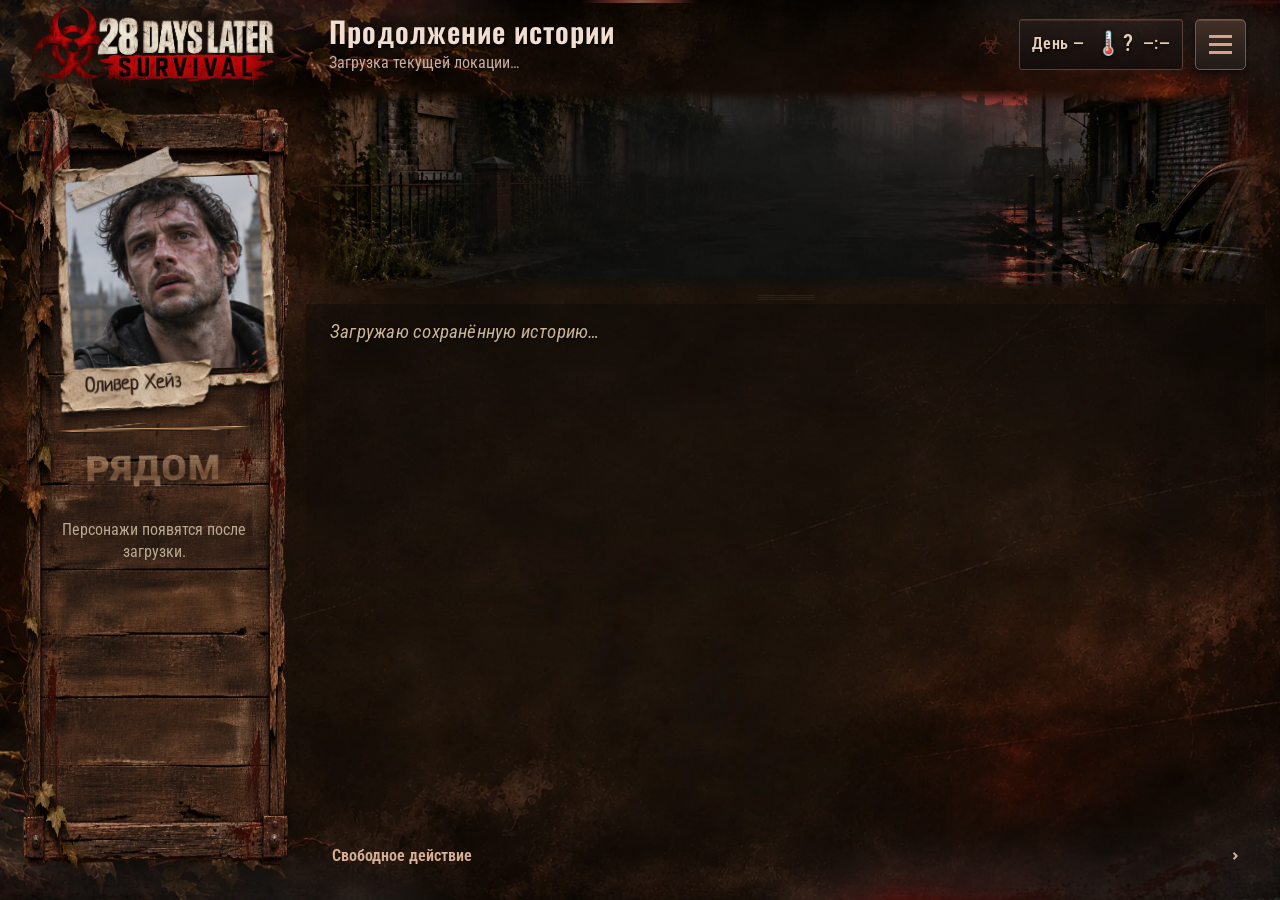
<file: index.html>
<!doctype html>
<html lang="ru">
<head>
  <meta charset="utf-8">
  <meta name="viewport" content="width=device-width,initial-scale=1">
  <meta name="theme-color" content="#171410">
  <meta name="description" content="28 Days Later Survival — интерактивная история выживания">
  <title>28 Days Later Survival</title>
  <!-- Handwritten Cyrillic ink labels exclusively for mounted Polaroids. -->
  <link rel="preconnect" href="https://fonts.googleapis.com">
  <link rel="preconnect" href="https://fonts.gstatic.com" crossorigin>
  <link href="https://fonts.googleapis.com/css2?family=Neucha&display=swap" rel="stylesheet">
  <link rel="stylesheet" href="css/style.css?v=survival-ui-65">
  <link rel="stylesheet" href="css/cinematic.css?v=survival-ui-4">
  <link rel="stylesheet" href="css/refinements.css?v=survival-ui-8">
  <link rel="stylesheet" href="css/reference-layout.css?v=survival-ui-10">
  <link rel="stylesheet" href="css/profile.css?v=survival-ui-11">
  <link rel="stylesheet" href="css/profile-motion.css?v=survival-ui-13">
  <link rel="stylesheet" href="css/profile-book.css?v=survival-ui-16">
  <link rel="stylesheet" href="css/profile-assets.css?v=survival-ui-26">
  <link rel="stylesheet" href="css/radial-navigation.css?v=survival-ui-30">
  <link rel="stylesheet" href="css/radial-petals.css?v=survival-ui-35">
  <link rel="stylesheet" href="css/audio.css?v=survival-ui-18">
  <link rel="stylesheet" href="css/frameless-ui.css?v=survival-ui-46">
  <link rel="stylesheet" href="css/polaroid-player.css?v=survival-ui-45">
  <link rel="stylesheet" href="css/companions-polaroids.css?v=survival-ui-48">
  <link rel="stylesheet" href="css/background-accents.css?v=survival-ui-47">
  <link rel="stylesheet" href="css/survivor-board.css?v=survival-ui-55">
  <link rel="stylesheet" href="css/polaroid-lettering.css?v=survival-ui-56">
  <link rel="stylesheet" href="css/companion-dossier.css?v=survival-ui-57">
  <link rel="stylesheet" href="css/gpt-remote.css?v=rpg5-d20-v3">
</head>
<body>
<div class="game-shell" id="game-shell">

  <div class="game-layout">
    <aside class="hero-sidebar" aria-label="Игрок и персонажи рядом">
      <div class="sidebar-brand" aria-label="28 Days Later Survival">
        <div class="brand"><div class="brand-art" aria-label="28 Days Later Survival"></div></div>
      </div>
      <div class="survivor-board" aria-label="Доска выживших">
      <section class="sidebar-card hero-card">
        
        <div class="hero-identity">
          <div class="polaroid polaroid-player">
            <button id="hero-portrait-button" type="button" class="portrait-button" aria-label="Удерживай портрет полсекунды, чтобы открыть досье Оливера" title="Удерживай 0,5 секунды — досье"><img id="hero-portrait" src="assets/portraits/oliver_hayes.png" alt="Оливер Хейз"></button>
            <div class="hero-name"><strong id="hero-name">Оливер Хейз</strong></div>
          </div>
        </div>
        <div id="hero-stats" class="stat-list" aria-label="Характеристики" hidden>Характеристики загружаются…</div>
      </section>
      <section class="sidebar-card companions-card">
        <div class="card-title">РЯДОМ</div>
        <div id="party" class="party-list"><p class="muted">Персонажи появятся после загрузки.</p></div>
      </section>
      </div>
    </aside>

    <main class="content" id="main-content">
      <div class="scene-heading">
        <div class="scene-heading-main">
          <div><h1 id="scene-title">Продолжение истории</h1><p id="scene-location">Загрузка текущей локации…</p></div>
          <span class="chapter-mark" aria-hidden="true">☣</span>
        </div>
        <div class="header-right">
          <div class="world-status" aria-label="День, погодные условия и время">
            <span class="world-day" id="world-day">День —</span>
            <span class="world-weather" id="world-weather" role="img" aria-label="Погода не указана" title="Погода не указана">🌡️?</span>
            <span class="world-time" id="world-time">—:—</span>
          </div>
          <button type="button" id="service-toggle" class="icon-button menu-toggle" aria-label="Открыть служебное меню" aria-expanded="false" aria-controls="service-drawer"><span></span><span></span><span></span></button>
        </div>
      </div>
      <section class="game-pane visible story-pane" id="pane-story" data-pane="story">
        <div id="scene-image-wrap" class="scene-image-wrap">
          <img id="scene-image" src="assets/ui/background/background_cinematic_street_2k.webp" alt="Атмосферное изображение сцены" referrerpolicy="no-referrer">
        </div>
        <div id="stage-divider" class="stage-divider" role="separator" aria-label="Изменить высоту изображения сцены" aria-controls="scene-image-wrap story-viewer" aria-orientation="horizontal" aria-valuemin="10" aria-valuemax="55" aria-valuenow="25" tabindex="0" title="Перетащи границу для изменения высоты. Двойной щелчок — сброс.">
          <span class="stage-divider-grip" aria-hidden="true"></span>
        </div>
        <p id="scene-text" hidden></p>
        <div id="story-viewer" class="story-viewer" aria-label="Повествование и диалоги" tabindex="0">
          <article id="story-page" class="story-page" aria-live="polite"><p class="story-empty">Загружаю сохранённую историю…</p></article>
        </div>
        <div id="chat" class="history-source" role="log" aria-label="Сохранённая история" aria-live="off"></div>
        <section id="action-area" class="action-area" aria-label="Действия" aria-busy="false">
          <p id="action-processing" class="action-processing" role="status" aria-live="polite" hidden><em>Действие выполняется...</em></p>
          <section id="roll-panel" class="game-roll-panel" aria-label="Ожидающая проверка d20" hidden>
            <h3>🎲 Проверка d20</h3>
            <pre id="roll-details"></pre>
            <div class="roll-entry">
              <button type="button" id="send-roll" class="primary" disabled>Повторить отправку результата</button>
            </div>
            <p id="roll-error" role="status" aria-live="polite"></p>
          </section>
          <div id="choices" class="choices"></div>
          <details id="custom-action-panel" class="custom-action">
            <summary>Свободное действие <span aria-hidden="true">⌄</span></summary>
            <div class="action-compose">
              <label for="action" class="sr-only">Ввести своё игровое действие</label>
              <textarea id="action" rows="2" maxlength="2500" disabled aria-label="Ввести своё игровое действие"></textarea>
              <button type="button" id="send" class="primary" disabled>Отправить</button>
            </div>
          </details>
          <p id="action-feedback" class="action-feedback" aria-live="polite" hidden></p>
        </section>
      </section>

      <section class="game-pane utility-pane" id="pane-inventory" data-pane="inventory" hidden>
        <div class="pane-heading"><h2>Инвентарь</h2><p>Предметы и снаряжение</p></div>
        <div id="inventory" class="inventory-list"></div>
        <p id="weight-label" class="small-label"></p>
      </section>

      <section class="game-pane utility-pane" id="pane-characters" data-pane="characters" hidden>
        <div class="pane-heading"><h2>Персонажи</h2><p>Люди, с которыми ты сейчас взаимодействуешь</p></div>
        <div id="character-cards" class="character-cards"><p class="muted">Данные появятся после загрузки.</p></div>
      </section>

      <section class="game-pane utility-pane" id="pane-map" data-pane="map" hidden>
        <div class="pane-heading"><h2>Карта</h2><p id="map-coordinates">Координаты текущей сцены пока неизвестны</p></div>
        <div class="map-holder" id="map-holder"><iframe id="map-frame" title="Географическая карта" loading="lazy" referrerpolicy="no-referrer" hidden></iframe>
          <p id="map-placeholder">Карта покажет точное место, когда в данных сцены появятся координаты. Мы не выдумываем местоположение.</p>
        </div>
      </section>

    </main>
  </div>
</div>

<!-- Top-edge hover / Space opens the v35 feathered petal menu. -->
<button type="button" id="radial-edge-trigger" class="radial-edge-trigger"
  aria-label="Открыть круговое меню разделов игры" aria-controls="radial-nav-overlay"
  aria-haspopup="dialog" aria-expanded="false"></button>
<div id="radial-nav-overlay" class="radial-nav-overlay" role="dialog" aria-modal="true"
  aria-label="Меню разделов игры" aria-hidden="true" inert>
  <div id="radial-nav-backdrop" class="radial-nav-backdrop" aria-hidden="true"></div>
  <div class="radial-nav-shell">
    <div class="radial-sector-art" aria-hidden="true">
      <img class="radial-petal radial-petal-base" data-for="story" src="assets/ui/navigation/sector_story.webp" alt="" draggable="false">
      <img class="radial-petal radial-petal-base" data-for="inventory" src="assets/ui/navigation/sector_inventory.webp" alt="" draggable="false">
      <img class="radial-petal radial-petal-base" data-for="characters" src="assets/ui/navigation/sector_squad.webp" alt="" draggable="false">
      <img class="radial-petal radial-petal-base" data-for="map" src="assets/ui/navigation/sector_map.webp" alt="" draggable="false">
      <img class="radial-petal radial-petal-hover" data-for="story" src="assets/ui/navigation/hover_story.webp" alt="" draggable="false">
      <img class="radial-petal radial-petal-hover" data-for="inventory" src="assets/ui/navigation/hover_inventory.webp" alt="" draggable="false">
      <img class="radial-petal radial-petal-hover" data-for="characters" src="assets/ui/navigation/hover_squad.webp" alt="" draggable="false">
      <img class="radial-petal radial-petal-hover" data-for="map" src="assets/ui/navigation/hover_map.webp" alt="" draggable="false">
    </div>
    <nav class="game-tabs radial-game-tabs" aria-label="Круговое меню разделов игры">
      <button type="button" class="game-tab active" data-tab="story" aria-label="Сюжет" title="Сюжет" aria-selected="true"><img class="radial-tab-icon" src="assets/ui/navigation/icon_story.svg" alt="" draggable="false"><span class="tab-caption">Сюжет</span></button>
      <button type="button" class="game-tab" data-tab="inventory" aria-label="Инвентарь" title="Инвентарь" aria-selected="false"><img class="radial-tab-icon" src="assets/ui/navigation/icon_inventory.svg" alt="" draggable="false"><span class="tab-caption">Инвентарь</span></button>
      <button type="button" class="game-tab" data-tab="characters" aria-label="Отряд" title="Отряд" aria-selected="false"><img class="radial-tab-icon" src="assets/ui/navigation/icon_squad.svg" alt="" draggable="false"><span class="tab-caption">Отряд</span></button>
      <button type="button" class="game-tab" data-tab="map" aria-label="Карта" title="Карта" aria-selected="false"><img class="radial-tab-icon" src="assets/ui/navigation/icon_map.svg" alt="" draggable="false"><span class="tab-caption">Карта</span></button>
    </nav>
    <button type="button" id="radial-nav-hub" class="radial-nav-hub" aria-label="Закрыть круговое меню"><img src="assets/ui/navigation/icon_biohazard.svg" alt="" draggable="false"></button>
  </div>
</div>

<!-- Character dossier is populated only from the verified RPG6 load response. -->
<div id="profile-overlay" class="profile-overlay" aria-hidden="true">
  <div class="profile-backdrop" id="profile-backdrop"></div>
  <section id="profile-dossier" class="profile-dossier" role="dialog" aria-modal="true" aria-labelledby="profile-name" tabindex="-1">
    <div class="profile-topbar">
      <span class="profile-kicker">ЛИЧНОЕ ДЕЛО ВЫЖИВШЕГО</span>
      <button type="button" id="profile-close" class="profile-close" aria-label="Закрыть досье">✕</button>
    </div>
    <div class="profile-book-cover" aria-hidden="true">
      <div class="book-cover-emboss">28 DAYS LATER</div>
      <div class="book-cover-center">
        <span class="book-cover-rule"></span>
        <span class="book-cover-title">ДОСЬЕ</span>
        <span class="book-cover-subtitle">ЛИЧНАЯ ЗАПИСНАЯ КНИГА</span>
        <span class="book-cover-seal">SURVIVAL</span>
      </div>
      <span class="book-cover-corner"></span>
    </div>
    <div class="profile-body">
      <div class="profile-photo-column book-left-page">
        <div class="profile-polaroid">
          <img id="profile-photo" src="assets/portraits/oliver_hayes.png" alt="Оливер Хейз">
          <div class="profile-photo-label"><strong id="profile-name">Оливер Хейз</strong></div>
        </div>
        <div class="book-left-note">
          <span class="book-left-note-caption">ЛИЧНЫЕ ЗАПИСИ</span>
          <span class="book-archive-stamp" aria-hidden="true">ВЫЖИВШИЙ</span>
          <p>Все сведения — только из подтверждённого игрового состояния.</p>
        </div>
      </div>
      <div class="profile-content-column book-right-page">
        <nav class="profile-book-tabs" role="tablist" aria-label="Разделы личного дневника">
          <button class="profile-book-tab active" type="button" role="tab" id="profile-book-tab-condition" data-profile-tab="condition" aria-controls="profile-page-condition" aria-selected="true">Состояние</button>
          <button class="profile-book-tab" type="button" role="tab" id="profile-book-tab-status" data-profile-tab="status" aria-controls="profile-page-status" aria-selected="false">Статусы</button>
          <button class="profile-book-tab" type="button" role="tab" id="profile-book-tab-skills" data-profile-tab="skills" aria-controls="profile-page-skills" aria-selected="false">Навыки</button>
          <button class="profile-book-tab" type="button" role="tab" id="profile-book-tab-objectives" data-profile-tab="objectives" aria-controls="profile-page-objectives" aria-selected="false">Задачи</button>
        </nav>
        <div class="profile-book-pages">
          <div class="profile-page-turn" id="profile-page-turn" aria-hidden="true"></div>
          <section id="profile-page-condition" class="profile-book-page is-active profile-section profile-stats-section" role="tabpanel" aria-labelledby="profile-book-tab-condition" data-profile-page="condition">
            <header class="profile-page-heading">
              <span>Лист 01 / 04</span><h2 id="profile-stats-heading">СОСТОЯНИЕ ОЛИВЕРА</h2>
            </header>
            <div class="profile-ring" id="profile-ring">
              <div id="profile-stats" class="profile-ring-stats"></div>
              <div class="profile-ring-core">
                <span>ОСМОТР</span>
                <strong id="profile-condition-detail">Выбери характеристику</strong>
                <small id="profile-condition-value"></small>
              </div>
            </div>
            <p id="profile-status-description" class="profile-status-description" aria-live="polite">Наведи на характеристику или нажми на неё.</p>
            <p class="profile-hint">Оценки иконок отражают только подтверждённые данные персонажа.</p>
          </section>
          <section id="profile-page-status" class="profile-book-page profile-section" role="tabpanel" aria-labelledby="profile-book-tab-status" data-profile-page="status" hidden>
            <header class="profile-page-heading"><span>Лист 02 / 04</span><h2 id="profile-effects-heading">СТАТУСЫ И ЭФФЕКТЫ</h2></header>
            <div id="profile-effects" class="profile-data-list"><p>Сведения пока не получены.</p></div>
          </section>
          <section id="profile-page-skills" class="profile-book-page profile-section" role="tabpanel" aria-labelledby="profile-book-tab-skills" data-profile-page="skills" hidden>
            <header class="profile-page-heading"><span>Лист 03 / 04</span><h2 id="profile-skills-heading">ОСВОЕННЫЕ НАВЫКИ</h2></header>
            <div id="profile-skills" class="profile-data-list"><p>Сведения пока не получены.</p></div>
          </section>
          <section id="profile-page-objectives" class="profile-book-page profile-section" role="tabpanel" aria-labelledby="profile-book-tab-objectives" data-profile-page="objectives" hidden>
            <header class="profile-page-heading"><span>Лист 04 / 04</span><h2 id="profile-objectives-heading">ЛИЧНЫЕ ЗАДАЧИ</h2></header>
            <div id="profile-objectives" class="profile-data-list"><p>Задачи пока не указаны.</p></div>
          </section>
        </div>
        <div class="profile-book-footer"><span>28 DAYS LATER: SURVIVAL</span><span>ЛИЧНОЕ ДЕЛО</span></div>
      </div>
    </div>
  </section>
</div>


<!-- Separate read-only field journal for each survivor on the nearby board.
     Reuses the existing leather cover, live Polaroid paper, page assets and SFX.
     No tabs or hero's own status/skills controls. -->
<div id="companion-overlay" class="profile-overlay companion-overlay" aria-hidden="true">
  <div id="companion-backdrop" class="profile-backdrop"></div>
  <section id="companion-dossier" class="profile-dossier" role="dialog"
           aria-modal="true" aria-labelledby="companion-name" tabindex="-1">
    <div class="profile-topbar">
      <span class="profile-kicker">ПОЛЕВОЕ ДОСЬЕ · МОИ ЗАПИСИ</span>
      <button id="companion-close" type="button" class="profile-close" aria-label="Закрыть досье персонажа">✕</button>
    </div>
    <div class="profile-book-cover" aria-hidden="true">
      <div class="book-cover-emboss">28 DAYS LATER</div>
      <div class="book-cover-center">
        <span class="book-cover-rule"></span>
        <span class="book-cover-title">ДОСЬЕ</span>
        <span class="book-cover-subtitle">ЗАПИСИ О ЛЮДЯХ РЯДОМ</span>
        <span class="book-cover-seal">SURVIVAL</span>
      </div>
      <span class="book-cover-corner"></span>
    </div>
    <div class="profile-body">
      <div class="profile-photo-column book-left-page">
        <div id="companion-polaroid" class="profile-polaroid">
          <img id="companion-photo" alt="" hidden>
          <div id="companion-photo-unknown" class="profile-photo-placeholder" aria-label="Фотография отсутствует" hidden>?</div>
          <div class="profile-photo-label"><strong id="companion-name">Персонаж</strong></div>
        </div>
        <div class="book-left-note">
          <span class="book-left-note-caption">ЗАПИСИ ОЛИВЕРА</span>
          <span id="companion-stamp" class="book-archive-stamp">ОТНОШЕНИЕ НЕИЗВЕСТНО</span>
          <p id="companion-relationship">Подтверждённые отношения уточняются.</p>
        </div>
      </div>
      <div class="profile-content-column book-right-page">
        <div class="profile-book-pages companion-pages">
          <div id="companion-page-turn" class="profile-page-turn" aria-hidden="true"></div>
          <section class="profile-book-page is-active companion-page" role="document"
                   aria-label="Рукописные заметки об этом персонаже">
            <header class="profile-page-heading">
              <span>ЛИЧНЫЕ ЗАПИСИ · БЕЗ ДОГАДОК</span>
              <h2 id="companion-page-heading">ЗАПИСИ</h2>
            </header>
            <div id="companion-notes" class="companion-notes" aria-live="polite"></div>
          </section>
        </div>
        <nav class="companion-page-controls" aria-label="Перелистывание страниц досье">
          <button id="companion-prev" type="button" aria-label="Предыдущая страница" disabled>‹</button>
          <output id="companion-page-number" aria-live="polite">Лист 01 / 01</output>
          <button id="companion-next" type="button" aria-label="Следующая страница" disabled>›</button>
        </nav>
        <div class="profile-book-footer"><span>28 DAYS LATER: SURVIVAL</span><span>ПОЛЕВОЕ ДОСЬЕ</span></div>
      </div>
    </div>
  </section>
</div>

<div class="drawer-scrim" id="drawer-scrim" hidden></div>
<aside id="service-drawer" class="service-drawer" aria-label="Служебные функции" aria-hidden="true">
  <div class="service-head"><h2>Служебное меню</h2><button type="button" id="service-close" class="icon-button" aria-label="Закрыть служебное меню">✕</button></div>
  <div class="service-body">
    <section class="service-block">
      <h3>Сохранение игры</h3>
      <button type="button" id="save" class="primary" disabled>Скопировать «сохранить»</button>
      <button type="button" id="start" class="secondary">Проверить расширение</button>
      <p id="save-info" class="small-label">Получение JSON и автозаполнение чата не сохраняют прогресс. Для записи канона отправь буквальную команду «сохранить» в игровом чате.</p>
    </section>
    <section class="service-block" aria-label="Безопасность доступа" hidden style="display:none">
      <h3>Доступ к игре</h3>
      <label for="remember-access"><input type="checkbox" id="remember-access"> Запомнить код на этом устройстве</label>
      <p class="small-label">Включай только на личном компьютере. Код останется в браузере после закрытия вкладки.</p>
      <button type="button" id="forget-access" class="secondary">Забыть код доступа</button>
    </section>
    <section class="service-block sound-settings" id="sound-settings" aria-label="Настройки звуков интерфейса">
      <div class="section-row sound-settings-head">
        <h3>Звуки интерфейса</h3>
        <button type="button" id="sfx-toggle" class="sound-toggle" aria-pressed="true">Включены</button>
      </div>
      <div class="sound-volume-row">
        <label for="sfx-volume">Громкость</label>
        <output id="sfx-value" for="sfx-volume">35%</output>
      </div>
      <input type="range" id="sfx-volume" min="0" max="100" step="1" value="35" aria-label="Громкость игровых звуков">
      <div class="sound-preview-row">
        <span>Бумага, обложка, страницы и кнопки</span>
        <button type="button" id="sfx-preview" class="sound-preview">Прослушать</button>
      </div>
    </section>
    <section class="service-block" id="gpt-remote-panel" aria-label="Доставка через Chrome">
      <h3>Игра ⇄ ChatGPT</h3>
      <p id="gpt-remote-status" class="small-label" role="status" aria-live="polite">Ожидаю расширение Chrome и первый JSON…</p>
      <p id="bridge-last-packet" class="small-label">JSON ещё не получен.</p>
      <p class="small-label">Выбери действие или введи своё и нажми «Отправить». Расширение вставит сообщение с текущим числовым состоянием в привязанный игровой чат. Проверь текст и нажми Enter самостоятельно. Если автовставка недоступна, будет предложено вставить скопированный текст вручную.</p>
    </section>
    <section class="service-block">
      <h3>Соединение и обработка</h3><p id="status" class="status-text">Инициализация…</p>
      <div class="technical-details" id="generation-info" aria-label="Данные последней генерации">
        <span id="generation-model">Модель хода: ещё нет данных</span>
        <span id="generation-context">Контекст: появится после следующего хода</span>
        <span id="generation-total"></span>
      </div>
      <div class="technical-details"><span id="scene-counter"></span><span id="canon-revision"></span><span id="draft-count"></span></div>
    </section>
    
    <section class="service-block">
      <div class="section-row"><h3>Диагностика</h3><button type="button" id="clear-log" class="quiet-button">Очистить записи</button></div>
      <p id="diagnostic" class="small-label"></p>
      <div id="system-log" class="system-log" role="log" aria-live="off"></div>
    </section>
  </div>
</aside>

<dialog id="portrait-dialog" class="portrait-dialog"><button type="button" id="portrait-close" class="icon-button">Закрыть ×</button><img id="portrait-full" alt="Портрет персонажа"></dialog>
<script src="js/portraits.js?v=survival-ui-2"></script>


<script src="js/audio.js?v=rpg5-ui-fix-1"></script>
<script src="js/game-ui.js?v=survival-ui-46"></script>
<script src="js/radial-navigation.js?v=survival-ui-35"></script>
<script src="js/profile-ui.js?v=survival-ui-45"></script>
<script src="js/profile-book.js?v=survival-ui-57"></script>
<!-- Legacy Gemini and server transport handlers are not loaded. -->
<script src="js/companion-dossier.js?v=rpg5-companion-fix-1"></script>
<script src="js/rpg5-mechanics.js?v=rpg5-d20-v3"></script>
<script src="js/rpg5-actions.js?v=rpg5-d20-v3"></script>
<script src="js/rpg5-packets.js?v=rpg5-d20-v3"></script>
</body>
</html>
</file>
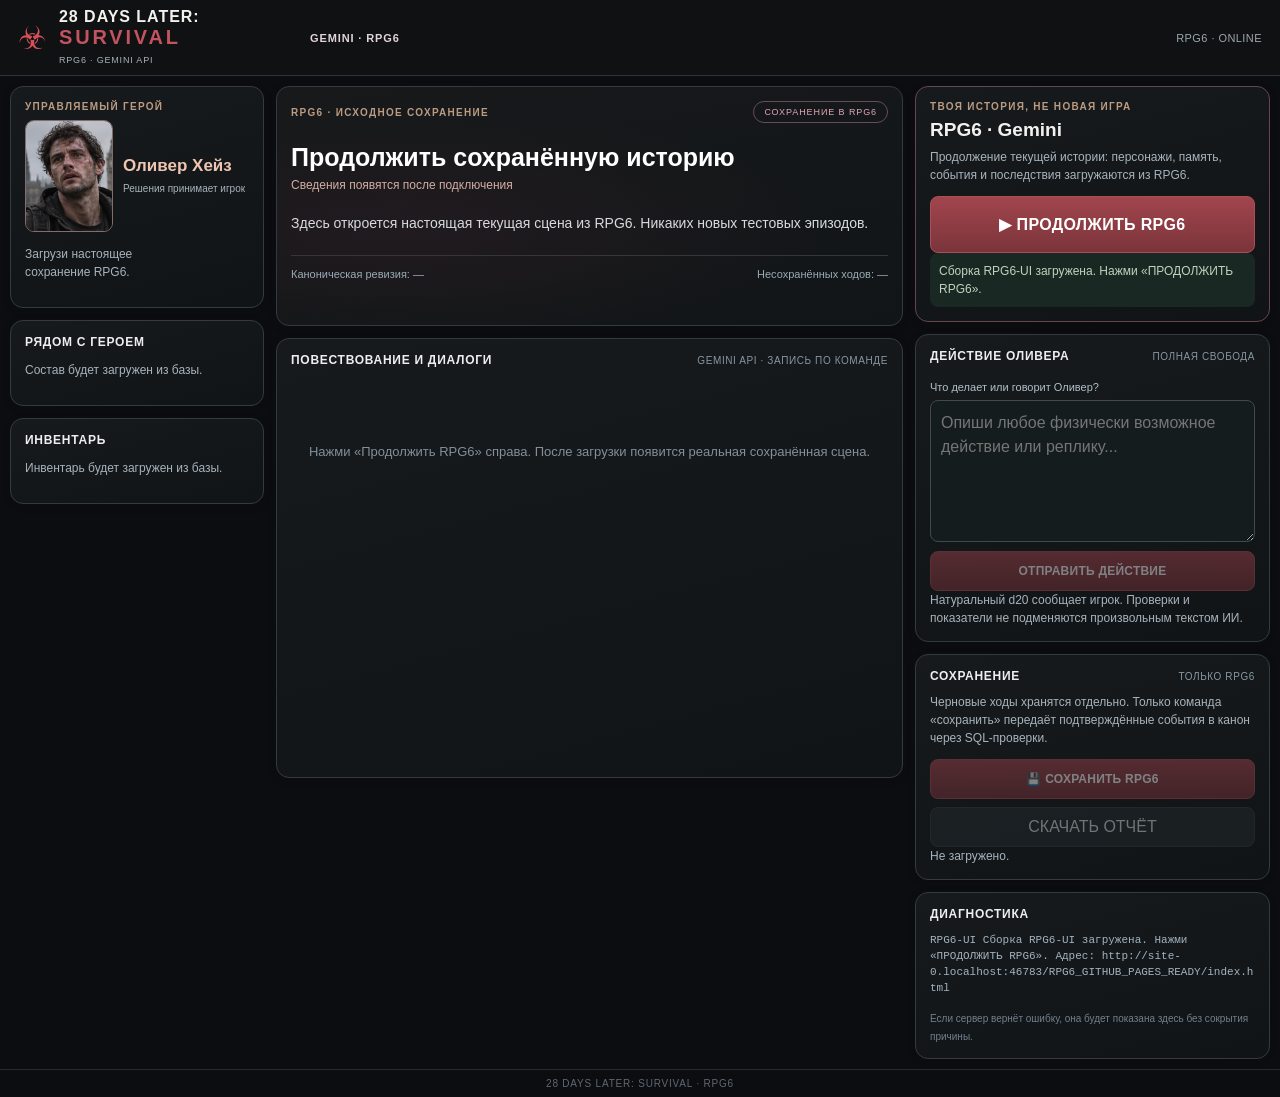
<file: RPG6_GITHUB_PAGES_READY/index.html>
<!doctype html>
<html lang="ru">
<head>
  <meta charset="utf-8"><meta name="viewport" content="width=device-width,initial-scale=1">
  <meta name="theme-color" content="#0d0f12">
  <title>28 DAYS LATER: SURVIVAL · RPG6</title>
  <link rel="stylesheet" href="css/style.css?v=RPG6-UI-20261121">
</head>
<body>
 <header class="header"><div class="identity"><span class="hazard">☣</span><div><strong>28 DAYS LATER:<em>SURVIVAL</em></strong><small>RPG6 · GEMINI API</small></div></div>
  <nav aria-label="Режим игры"><span class="mode-label">GEMINI · RPG6</span></nav>
  <div class="top-version">RPG6 · ONLINE</div></header>
 <div class="threecol">
  <aside class="left-col">
   <section class="panel hero-panel"><div class="eyebrow">УПРАВЛЯЕМЫЙ ГЕРОЙ</div>
    <div class="hero-identity"><button type="button" class="portrait-button" id="hero-portrait-button" aria-label="Увеличить портрет Оливера"><img id="hero-portrait" src="assets/portraits/oliver_hayes.png" alt="Оливер Хейз"></button><div><h2>Оливер Хейз</h2><p>Решения принимает игрок</p></div></div>
    <div id="hero-stats" class="stat-list"><p class="muted">Загрузи настоящее сохранение RPG6.</p></div>
   </section>
   <section class="panel"><h3>РЯДОМ С ГЕРОЕМ</h3><div id="party" class="party-list"><p class="muted">Состав будет загружен из базы.</p></div></section>
   <section class="panel"><h3>ИНВЕНТАРЬ</h3><div id="inventory" class="inventory-list"><p class="muted">Инвентарь будет загружен из базы.</p></div><p id="weight-label" class="small-label"></p></section>
  </aside>
  <main class="center-col">
   <section class="panel scene-panel"><div class="section-row"><span class="eyebrow" id="scene-counter">RPG6 · ИСХОДНОЕ СОХРАНЕНИЕ</span><span class="pill">СОХРАНЕНИЕ В RPG6</span></div>
    <h1 id="scene-title">Продолжить сохранённую историю</h1><div id="scene-location" class="scene-location">Сведения появятся после подключения</div>
    <p id="scene-text" class="scene-text">Здесь откроется настоящая текущая сцена из RPG6. Никаких новых тестовых эпизодов.</p>
    <div class="scene-foot"><span id="canon-revision">Каноническая ревизия: —</span><span id="draft-count">Несохранённых ходов: —</span></div>
   </section>
   <section class="panel narrative-panel"><div class="section-row"><h3>ПОВЕСТВОВАНИЕ И ДИАЛОГИ</h3><small>GEMINI API · ЗАПИСЬ ПО КОМАНДЕ</small></div><div id="chat" role="log" aria-live="polite"><div class="empty-story">Нажми «Продолжить RPG6» справа. После загрузки появится реальная сохранённая сцена.</div></div></section>
  </main>
  <aside class="right-col">
   <section class="panel launch-panel"><div class="eyebrow">ТВОЯ ИСТОРИЯ, НЕ НОВАЯ ИГРА</div><h2>RPG6 · Gemini</h2><p>Продолжение текущей истории: персонажи, память, события и последствия загружаются из RPG6.</p>
    <button type="button" id="start" class="primary big">▶ ПРОДОЛЖИТЬ RPG6</button><p id="status" class="status-text">Кнопка загрузит текущее сохранение. Почта и пароль не нужны.</p>
   </section>
   <section class="panel"><div class="section-row"><h3>ДЕЙСТВИЕ ОЛИВЕРА</h3><small>ПОЛНАЯ СВОБОДА</small></div>
    <div id="choices" class="choices"></div>
    <label for="action">Что делает или говорит Оливер?</label>
    <textarea id="action" rows="5" maxlength="2500" disabled placeholder="Опиши любое физически возможное действие или реплику..."></textarea>
    <button type="button" class="primary" id="send" disabled>ОТПРАВИТЬ ДЕЙСТВИЕ</button>
    <div id="roll-panel" class="roll-panel" hidden><div class="roll-header">🎲 ОЖИДАЕТСЯ d20</div><pre id="roll-details"></pre><label for="natural">Твоё натуральное число (1–20)</label><input type="number" id="natural" min="1" max="20" step="1"><button type="button" id="send-roll" disabled>ПРИМЕНИТЬ БРОСОК</button></div>
    <p class="hint">Натуральный d20 сообщает игрок. Проверки и показатели не подменяются произвольным текстом ИИ.</p>
   </section>
   <section class="panel"><div class="section-row"><h3>СОХРАНЕНИЕ</h3><small>ТОЛЬКО RPG6</small></div><p>Черновые ходы хранятся отдельно. Только команда «сохранить» передаёт подтверждённые события в канон через SQL-проверки.</p>
    <button type="button" id="save" disabled>💾 СОХРАНИТЬ RPG6</button><button type="button" id="export" class="secondary" disabled>СКАЧАТЬ ОТЧЁТ</button>
    <p id="save-info" class="small-label">Не загружено.</p></section>
   <section class="panel mini-diagnostic"><h3>ДИАГНОСТИКА</h3><p id="diagnostic">Ожидаю подключения к RPG6.</p><small>Если сервер вернёт ошибку, она будет показана здесь без сокрытия причины.</small></section>
  </aside>
 </div>
 <footer>28 DAYS LATER: SURVIVAL · RPG6</footer>
 <dialog id="portrait-dialog"><button type="button" id="portrait-close">Закрыть ×</button><img id="portrait-full" alt="Портрет"></dialog>
 <script src="js/portraits.js?v=RPG6-UI-20261121"></script>
 <script src="js/config.js?v=RPG6-UI-20261121"></script>
 <script src="js/app.js?v=RPG6-UI-API2-20261121"></script>
</body>
</html>
</file>
<file: css/style.css>
@import url("https://fonts.googleapis.com/css2?family=Oswald:wght@400;500;600;700&family=Roboto+Condensed:wght@400;500;600;700&display=swap");
:root {
  color-scheme: dark;
  --text: #e9e3d4;
  --muted: #b9ad9c;
  --border: #514538;
  --edge: #8c6651;
  --danger: #b44d42;
  --gold: #c69e6e;
  --font-ui: "Roboto Condensed", "Segoe UI", Arial, sans-serif;
  --font-display: "Oswald", Impact, sans-serif;
}
* {box-sizing:border-box}
[hidden] {display:none !important}
html,body {margin:0;width:100%;height:100%;overflow:hidden}
body {
  font:18px/1.42 var(--font-ui); color:var(--text);
  background:linear-gradient(#0e0c0bc9,#0e0d0cda),
    url("../assets/ui/background/background_ivy_survival.webp") center/cover no-repeat fixed,
    #191714;
}
body:before {content:"";position:fixed;inset:0;z-index:-1;pointer-events:none;
  background:url("../assets/ui/decoration/grunge_overlay_transparent_2k.webp") center/cover no-repeat;opacity:.22}
button,textarea,input {font:inherit}button {cursor:pointer}
button:disabled {opacity:.42;cursor:not-allowed}
a {color:var(--gold)}
.game-shell {height:100dvh;min-height:0;display:grid;grid-template-rows:94px 62px minmax(0,1fr);overflow:hidden}
.game-header {
  display:flex;align-items:center;gap:28px;padding:8px 24px;min-width:0;
  background:linear-gradient(90deg,#161311f2,#24201bdf 45%,#11100fe8);
  border-bottom:2px solid #7e3834;box-shadow:0 5px 16px #000a
}
.brand {width:340px;display:flex;align-items:center;gap:10px;flex-shrink:0;min-width:0}
.brand-art {height:70px;width:183px;flex:0 0 183px;
  background:url("../assets/ui/branding/logo_28_days_later_survival.webp") left center/contain no-repeat}
.brand-text {font:600 17px/1.13 var(--font-display);letter-spacing:.08em;color:#e6d9c6}
.brand-text strong {display:block;color:#d06e5a;font-size:22px;letter-spacing:.18em}
.world-status {display:flex;align-items:center;gap:22px;min-width:0;overflow:hidden;white-space:nowrap;color:#d2c5b4;font-size:17px}
.world-status span {overflow:hidden;text-overflow:ellipsis}
.world-status b {font-weight:500}
.world-location {color:#bda789;max-width:450px}
.icon-button {border:1px solid #725c4a;background:#29231e;color:#f4e0cd;padding:8px 12px;border-radius:5px;display:grid;place-items:center}
.icon-button:hover {background:#44322a}
.menu-toggle {margin-left:auto;flex:0 0 52px;width:52px;height:49px;gap:5px;align-content:center}
.menu-toggle span {width:23px;height:3px;background:#d3a489;display:block}
.game-tabs {display:flex;justify-content:center;align-items:stretch;gap:8px;padding:8px 18px 5px;
  background:linear-gradient(#201d19ed,#171612ee);border-bottom:1px solid #554036}
.game-tab {min-width:150px;max-width:220px;flex:1;display:flex;align-items:center;justify-content:center;gap:10px;
  border:1px solid #655243;color:#d7c9b6;font:600 18px var(--font-ui);
  background:linear-gradient(#39302aee,#241e1be9),url("../assets/ui/controls/tab_idle.webp") center/100% 100% no-repeat;
  text-shadow:0 1px 2px #000;letter-spacing:.03em;min-height:44px}
.game-tab img {width:28px;height:28px;object-fit:contain}
.game-tab:hover {filter:brightness(1.23)}
.game-tab.active {color:#fff0d8;background:linear-gradient(#5c3029dd,#3a2521ee),
  url("../assets/ui/controls/tab_active.webp") center/100% 100% no-repeat;border-color:#b56a53;box-shadow:inset 0 -3px #be6050}
.game-layout {display:grid;grid-template-columns:300px minmax(0,1fr);gap:14px;padding:14px 18px;min-height:0;overflow:hidden}
.hero-sidebar {display:flex;flex-direction:column;gap:14px;min-height:0;min-width:0;overflow:hidden}
.sidebar-card,.content,.service-block {border:1px solid var(--border);background:
  linear-gradient(150deg,#29241fe9,#191714f5 65%),
  url("../assets/ui/textures/metal_worn_texture_2048.webp") center/cover;box-shadow:inset 0 1px #aa8c5c30,0 5px 15px #0008}
.sidebar-card {padding:13px 13px 16px;border-radius:6px;min-width:0}
.card-title {font:600 16px var(--font-display);letter-spacing:.14em;color:#cba586;
  border-bottom:1px solid #735341;padding-bottom:8px;margin-bottom:11px}
.hero-card {flex:0 0 auto}
.hero-identity {display:flex;align-items:center;gap:8px;min-height:194px}
.hero-name {display:flex;flex-direction:column;gap:6px;min-width:0}
.hero-name strong {font:500 23px/1.15 var(--font-display);letter-spacing:.025em}
.hero-name small {font-size:16px;color:#c8a182}
.polaroid {position:relative;flex-shrink:0;isolation:isolate;filter:drop-shadow(3px 5px 4px #0009);background:linear-gradient(140deg,#e6d4b6,#af9b7e);border:1px solid #766854;box-shadow:inset 0 0 0 5px #dac6a6}
.polaroid-player {height:206px;width:164px;transform:rotate(-3deg)}
.polaroid-npc {width:85px;height:102px;transform:rotate(-2deg)}
.polaroid:after {content:"";position:absolute;inset:0;pointer-events:none;z-index:3;background-position:center;background-repeat:no-repeat;background-size:100% 100%}
.polaroid-player:after {background-image:url("../assets/ui/portraits/polaroid_tape_player.webp")}
.polaroid-npc:after {background-image:url("../assets/ui/portraits/polaroid_tape_npc.webp")}
.portrait-button {position:absolute;top:12%;left:14%;width:73%;height:68%;border:0;padding:0;background:#39342e;overflow:hidden;border-radius:1px}
.portrait-button img {width:100%;height:100%;object-fit:cover}
.polaroid-npc .portrait-button {top:14%;left:14%;width:74%;height:65%}
.stat-list {display:grid;grid-template-columns:1fr;gap:5px;margin-top:12px}
.stat-chip {display:grid;grid-template-columns:40px minmax(0,1fr) auto;align-items:center;gap:9px;min-height:43px;padding:3px 7px;background:#110f0d90;border:1px solid #59483a;border-radius:5px}
.stat-icon {width:37px;height:37px;object-fit:contain}
.stat-chip small {font-size:17px;color:#e0d1ba}
.stat-chip strong {font:600 19px var(--font-display);color:#f4e5d4}
.stat-fallback {width:38px;height:38px;display:grid;place-items:center;font-size:26px}
.companions-card {flex:1;min-height:0;display:flex;flex-direction:column;overflow:hidden}
.party-list {display:flex;flex-direction:column;gap:11px;min-height:0;overflow-y:auto;scrollbar-width:thin;scrollbar-color:#805444 transparent;padding:1px 6px 12px 2px}
.party-person {display:flex;align-items:center;gap:10px;min-height:104px}
.party-person strong {font-size:18px;font-weight:600}
.party-person small {display:block;font-size:15px;color:#c1ab94}
.muted,.small-label {color:#b9a993;font-size:16px}
.content {min-height:0;min-width:0;border-radius:6px;overflow:hidden;position:relative;
  background:linear-gradient(140deg,#221e1af3,#131312f5);
}
.game-pane {height:100%;min-height:0;min-width:0;display:flex;flex-direction:column}
.game-pane[hidden] {display:none}
.scene-heading {display:flex;align-items:center;justify-content:space-between;gap:15px;min-height:95px;padding:18px 25px 12px;
  background:linear-gradient(100deg,#47302799,transparent 72%);border-bottom:1px solid #5a3e32}
.scene-heading h1 {font:600 28px var(--font-display);letter-spacing:.035em;margin:0 0 5px}
.scene-heading p {font-size:17px;color:#d1ae91;margin:0;white-space:nowrap;overflow:hidden;text-overflow:ellipsis;max-width:78vw}
.chapter-mark {font-size:40px;color:#873a35;opacity:.48}
.scene-image-wrap {height:clamp(130px,19vh,245px);overflow:hidden;flex-shrink:0;border-bottom:1px solid #654739;background:#201b17}
.scene-image-wrap img {width:100%;height:100%;object-fit:cover}
.story-viewer {padding:13px 24px 4px;flex:1;min-height:0;display:flex;flex-direction:column}
.story-page {flex:1;min-height:0;overflow:hidden;white-space:pre-wrap;font-size:clamp(17px,1.06vw,20px);line-height:1.58;color:#e3dccf;letter-spacing:.012em}
.story-page p {margin:0 0 10px}
.story-speaker {color:#d69b76;font-size:16px;font-weight:700;display:block;margin:0 0 7px;letter-spacing:.06em;text-transform:uppercase}
.story-pagination {display:flex;align-items:center;justify-content:center;gap:14px;min-height:38px;flex-shrink:0;color:#c1a98f}
.page-button {height:33px;width:46px;border:1px solid #735647;background:#2f241f;color:#f7e0c5;font-size:27px;line-height:20px}
.page-button:hover:not(:disabled) {background:#57352e}
.action-area {padding:9px 16px 14px;flex:0 0 auto;border-top:1px solid #654739;background:#161311e6}
.action-area.is-processing > .choices,
.action-area.is-processing > .custom-action {display:none!important}
.action-processing {margin:0;padding:12px 8px;min-height:42px;display:flex;align-items:center;justify-content:center;
  color:#aa9a89;opacity:.66;font-size:clamp(14px,1vw,16px);font-style:italic;font-weight:400;letter-spacing:.025em;text-align:center}
.action-processing[hidden] {display:none!important}
.choices {display:flex;flex-wrap:wrap;gap:8px;margin-bottom:9px;max-height:98px;overflow:hidden}
.choices button,.primary,.secondary {border:1px solid #8b5644;padding:9px 15px;border-radius:3px;color:#edd7c2;background:
  linear-gradient(#4b322acc,#2c241fe8),url("../assets/ui/controls/button_idle.webp") center/100% 100%;
  font-weight:600;letter-spacing:.025em;min-height:40px}
.choices button:hover,.primary:hover:not(:disabled),.secondary:hover:not(:disabled) {filter:brightness(1.2)}
.primary {background:linear-gradient(#8b4339,#522b27);border-color:#ac5a46;color:#ffeedb}
.secondary {background:linear-gradient(#443830,#29231e);border-color:#8b6d55}
.custom-action {border:1px solid #594438;background:#1b1815}
.custom-action summary {padding:7px 12px;color:#d7ba99;cursor:pointer;font-size:16px;list-style:none;display:flex;justify-content:space-between}
.custom-action summary::-webkit-details-marker {display:none}
.custom-action summary span {transition:transform .18s}
.custom-action:not([open]) summary span {transform:rotate(-90deg)}
.action-compose {display:flex;gap:9px;padding:0 10px 10px;align-items:stretch}
.action-compose textarea {flex:1;height:61px;min-height:61px;resize:none;border:1px solid #695446;background:#0d0e0dda;color:#f1e5d7;font-size:18px;line-height:1.3;padding:9px;outline:none}
.action-compose textarea:focus {border-color:#b57d62}
.action-compose .primary {min-width:120px}
.history-source {display:none !important}
.utility-pane {padding:24px 28px;overflow:hidden}
.pane-heading {border-bottom:1px solid #79553f;margin-bottom:20px;padding-bottom:14px}
.pane-heading h2 {font:600 34px var(--font-display);margin:0;color:#ead5bc}
.pane-heading p {margin:6px 0 0;color:#bca38c}
.inventory-list,.character-cards,.journal-entries {flex:1;overflow:auto;min-height:0;padding-right:9px;scrollbar-color:#775643 transparent;scrollbar-width:thin}
.inventory-list {display:grid;grid-template-columns:repeat(auto-fill,minmax(230px,1fr));align-content:start;gap:14px}
.inventory-item,.character-card,.journal-card {border:1px solid #685344;padding:14px;background:#28211bce}
.inventory-item strong {font-size:19px}
.inventory-item small {display:block;margin-top:9px;font-size:16px;color:#cabba3}
.character-cards {display:grid;grid-template-columns:repeat(auto-fill,minmax(225px,1fr));align-content:start;gap:14px}
.character-card {display:flex;align-items:center;gap:13px}
.character-card img {width:68px;height:86px;object-fit:cover}
.character-card strong {display:block;font-size:19px}
.character-card small {color:#c2af99}
.journal-card {margin-bottom:12px}
.map-holder {flex:1;min-height:0;background:#151514;display:grid;place-items:center;border:1px solid #78604a}
.map-holder iframe {width:100%;height:100%;border:0}
.map-holder p {max-width:550px;text-align:center;color:#c3b29e;padding:16px}
.drawer-scrim {position:fixed;inset:0;z-index:50;background:#0009}
.service-drawer {position:fixed;z-index:51;right:0;top:0;bottom:0;width:min(470px,92vw);display:flex;flex-direction:column;
  transform:translateX(105%);transition:transform .2s ease;box-shadow:-6px 0 35px #000c;
  background:linear-gradient(#28221d,#161412);border-left:2px solid #916047;pointer-events:none}
.service-drawer.open {transform:translateX(0);pointer-events:auto}
.service-head {display:flex;align-items:center;justify-content:space-between;padding:18px 22px;border-bottom:1px solid #775543}
.service-head h2 {font:600 27px var(--font-display);margin:0}
.service-body {overflow-y:auto;min-height:0;padding:16px;display:flex;flex-direction:column;gap:14px}
.service-block {padding:15px;border-radius:4px}
.service-block h3 {margin:0 0 12px;font:600 19px var(--font-display);color:#dac2a6}
.service-block button {width:100%;margin-top:8px}
.status-text {font-size:16px;color:#c6cfb6;margin:0;overflow-wrap:anywhere}
.status-text.error {color:#e9958d}
.technical-details {margin-top:9px;color:#aa9580;display:flex;flex-direction:column;font-size:13px;gap:5px}
.roll-panel pre {white-space:pre-wrap;overflow-wrap:anywhere;color:#d9caad;font:13px/1.45 Consolas,monospace}
.system-log {background:#0d0e0df2;border:1px solid #483a30;color:#b7a492;font:12px/1.5 Consolas,monospace;min-height:130px;max-height:270px;overflow:auto;padding:10px;white-space:pre-wrap;overflow-wrap:anywhere}
.log-error {color:#d47d75}
.section-row {display:flex;align-items:center;justify-content:space-between;gap:8px}
.quiet-button {width:auto!important;background:none;border:0;color:#b29a81;padding:0;font-size:13px}
.portrait-dialog {background:#262019;border:1px solid #856449;color:#e7daca;max-width:90vw;max-height:92vh;padding:20px}
.portrait-dialog img {max-width:80vw;max-height:80vh;object-fit:contain;display:block}
.portrait-dialog .icon-button {float:right;margin-bottom:14px}
.sr-only {position:absolute;clip:rect(0,0,0,0);width:1px;height:1px;overflow:hidden}
@media(max-height:820px) {
  .game-shell {grid-template-rows:75px 53px minmax(0,1fr)}
  .game-header {padding:4px 16px}
  .brand-art {height:55px}
  .game-layout {padding:8px 12px;gap:9px;grid-template-columns:260px minmax(0,1fr)}
  .hero-identity {min-height:150px}
  .polaroid-player {height:164px;width:131px}
  .stat-chip {min-height:37px}
  .stat-icon {width:30px;height:30px}
  .party-person {min-height:80px}
  .polaroid-npc {height:80px;width:70px}
  .scene-heading {min-height:72px;padding:12px 18px 9px}
  .scene-heading h1 {font-size:24px}
  .action-area {padding:5px 10px 8px}
  .action-compose textarea {height:52px;min-height:52px}
}
@media(max-width:1050px) {
  .game-layout {grid-template-columns:220px minmax(0,1fr);gap:8px;padding:8px}
  .brand {width:235px}
  .brand-art {width:110px;flex-basis:110px}
  .brand-text {font-size:15px}
  .brand-text strong {font-size:18px}
  .game-tab {min-width:80px;font-size:15px}
  .game-tab img {width:22px;height:22px}
  .hero-identity {flex-direction:column;align-items:flex-start}
  .polaroid-player {height:170px;width:139px}
  .party-person {min-height:70px}
}
@media(max-width:720px) {
  .game-shell {grid-template-rows:72px 53px minmax(0,1fr)}
  .brand {width:180px;gap:0}
  .brand-art {width:75px;flex-basis:75px;height:50px}
  .world-status {font-size:13px;gap:8px}
  .world-location {display:none}
  .game-tabs {gap:2px;padding:5px}
  .game-tab {min-width:0;padding:2px;font-size:11px;gap:2px;flex-direction:column}
  .game-tab img {height:18px;width:18px}
  .game-layout {grid-template-columns:minmax(0,1fr)}
  .hero-sidebar {display:none}
  .scene-heading h1 {font-size:21px}
  .story-viewer {padding:12px}
  .action-compose textarea {font-size:16px}
}


/* LAYOUT FIX v6: tab navigation now lives INSIDE the header.
   Stop the legacy 3-row CSS grid from assigning the entire game to a 53px slot.
   Flexbox ensures the remaining viewport always belongs to the actual game. */
.game-shell {
  display:flex !important;
  flex-direction:column !important;
  width:100%;
  height:100vh;
  height:100dvh;
  min-height:0;
  overflow:hidden;
}
.game-header {
  flex:0 0 92px !important;
  min-height:0;
  width:100%;
}
.game-layout {
  flex:1 1 0% !important;
  height:auto !important;
  min-height:0 !important;
  width:100%;
  align-items:stretch;
  overflow:hidden;
}
.hero-sidebar,.content {
  height:100%;
  min-height:0;
}
@media (max-height:820px) {
  .game-header {flex-basis:77px !important}
}
@media (max-width:720px) {
  .game-header {flex-basis:70px !important}
}

/* Server-backed reset of unsaved game drafts: deliberately distinct from Save. */
.service-drawer #reset-drafts.draft-danger {
  border-color:#9d4943;
  color:#f8d4cf;
  background:linear-gradient(#67342f,#3d2624);
}
.service-drawer #reset-drafts.draft-danger:hover:not(:disabled) {
  filter:brightness(1.2);
  border-color:#d16c5c;
}
.service-drawer #reset-drafts.draft-danger:focus-visible {
  outline:2px solid #f0ab87;
  outline-offset:2px;
}
</file>
<file: css/cinematic.css>
/* SURVIVAL UI — cinematic material pass.
   All controls are real HTML; backgrounds are approved modular WebP textures. */
:root {
  --text:#efe2cc;
  --muted:#c1ac91;
  --border:#78503c;
  --edge:#bb7d57;
  --danger:#b55243;
}
body {
  background:
    radial-gradient(ellipse at 58% 25%,#a34a3412,transparent 60%),
    linear-gradient(110deg,#130e0b50,#0b09091e 44%,#170b0940),
    url("../assets/ui/background/background_dark_grunge_2k.webp") center/cover no-repeat fixed,
    #19110e;
}
body:before {
  z-index:0;
  opacity:.37;
  background:url("../assets/ui/decoration/grunge_overlay_transparent_2k.webp") center/cover no-repeat;
  mix-blend-mode:screen;
}
body:after {
  content:"";position:fixed;inset:0;z-index:0;pointer-events:none;
  background:radial-gradient(ellipse at center,transparent 48%,#0006 100%);
}
.game-shell {position:relative;z-index:1}
.game-header {
  background:
    linear-gradient(90deg,#0f0e0bc9,#2119129e 65%,#0c0b0ae0),
    url("../assets/ui/textures/metal_worn_texture_2048.webp") center/cover;
  border-bottom:2px solid #a34c39;
  box-shadow:0 9px 25px #000b,inset 0 1px #b98a6033;
}
.brand {width:320px;flex:0 0 320px}
.brand-art {width:296px;flex:0 0 296px;height:78px;background-size:contain}
.brand-text {display:none}
.world-status {font-weight:500;text-shadow:0 2px 4px #000b}
.world-location {color:#ddc2a1}
.game-tabs {
  background:linear-gradient(#110e0dc4,#110f0dd4),url("../assets/ui/textures/metal_worn_texture_2048.webp") center/cover;
  border-bottom:1px solid #704b37;box-shadow:0 7px 16px #0009;
}
.game-tab {
  position:relative;overflow:hidden;border:1px solid #7e5a43;border-bottom-color:#3e3028;
  border-radius:2px;min-height:46px;
  background:
    linear-gradient(180deg,#6a564528 0%,#15100de0 52%,#0f0b0acf 100%),
    url("../assets/ui/textures/metal_worn_texture_2048.webp") center/cover;
  box-shadow:inset 0 1px #e1b79230,inset 0 -2px #0007,0 2px 4px #0006;
  color:#ead6b8;text-shadow:0 1px 3px #000;
  transition:filter .18s ease,box-shadow .18s ease,border-color .18s ease;
}
.game-tab:after {
  content:"";height:2px;position:absolute;left:7px;right:7px;bottom:1px;
  background:linear-gradient(90deg,transparent,#94634770,transparent);
}
.game-tab.active {
  background:
    linear-gradient(180deg,#944b333d 0%,#3b231bc7 66%,#190e0ac9),
    url("../assets/ui/textures/metal_worn_texture_2048.webp") center/cover;
  color:#fff3d9;border-color:#c67854;box-shadow:inset 0 2px #d89e7255,inset 0 -3px #dc6344,0 1px 12px #a943312c;
}
.game-tab.active:after {background:#e56c4d;box-shadow:0 0 15px #ff613899;height:3px}
.game-tab img {width:27px;height:27px;object-fit:contain;filter:drop-shadow(1px 2px 2px #000c)}
.game-layout {padding:17px 22px 22px;gap:19px;grid-template-columns:307px minmax(0,1fr)}
.sidebar-card {
  background:
    linear-gradient(152deg,#251c17cc,#0d0c0bba),
    url("../assets/ui/textures/metal_worn_texture_2048.webp") center/cover;
  border:1px solid #78543d;box-shadow:inset 0 1px #cc9a7030,inset 0 0 24px #0004,2px 7px 14px #000a;
  border-radius:3px;
}
.card-title {font-size:18px;color:#e7c09b;border-bottom:1px solid #9d5d3d;padding-bottom:10px}
.content {
  isolation:isolate;
  border-radius:3px;border:1px solid #9b6c4b;
  background:
    linear-gradient(140deg,#1c1611ba,#171310bc 54%,#0c0b0ab9),
    url("../assets/ui/textures/metal_worn_texture_2048.webp") center/cover;
  box-shadow:inset 0 1px #e2b58740,inset 0 0 38px #0006,0 0 0 1px #150d09,0 9px 24px #000a;
}
.story-pane {position:relative;isolation:isolate}
.story-pane:before {
  content:"";position:absolute;inset:0;z-index:-1;pointer-events:none;
  background:
    radial-gradient(circle at 65% 12%,#df69431d,transparent 42%),
    radial-gradient(ellipse at 14% 85%,#7a332b25,transparent 55%),
    linear-gradient(90deg,#08080866,#15100d18 50%,#08080874),
    url("../assets/ui/background/background_dark_grunge_2k.webp") center/cover;
  opacity:.91;
}
.scene-heading {
  background:
    linear-gradient(90deg,#21130dc4,#241c17c2 55%,#100e0c9e),
    url("../assets/ui/textures/metal_worn_texture_2048.webp") center/cover;
  border-bottom:2px solid #9f5b41;
  box-shadow:0 3px 12px #0007,inset 0 1px #d5a47e20;
  min-height:100px;
}
.scene-heading h1 {font-size:32px;color:#f1ddc0;text-shadow:0 2px 3px #000}
.scene-heading p {color:#dcc1a1}
.story-viewer {
  background:
    linear-gradient(180deg,#0d0c0b26,#0e0b094a 85%,#0d0b095c);
  padding:23px 32px 8px;
}
.story-page {color:#ecddc5;font-size:clamp(18px,1.13vw,21px);line-height:1.62;text-shadow:0 1px 3px #000b}
.story-page p {margin:0 0 19px}
.story-speaker {font-size:16px;color:#e9a079;letter-spacing:.075em;margin-bottom:8px}
.story-pagination {border-top:1px solid #9a6a4436}
.page-button {
  background:linear-gradient(#5a4031c0,#211914e8);
  border:1px solid #866149;color:#efd3aa;border-radius:2px;
  box-shadow:inset 0 1px #e9bc8e34,0 2px 4px #0009;
}
.action-area {
  background:
    linear-gradient(180deg,#201712e8,#0d0d0de9),
    url("../assets/ui/textures/metal_worn_texture_2048.webp") center/cover;
  border-top:2px solid #a26042;box-shadow:0 -5px 18px #0008;padding:12px 18px 15px;
}
.choices {gap:10px;margin-bottom:12px;max-height:102px;overflow:auto}
.choices button {
  position:relative;min-height:43px;
  border:1px solid #9c6c4c;border-left:3px solid #d06a4c;border-radius:2px;
  padding:10px 18px 10px 14px;
  background:linear-gradient(160deg,#5d4430cf,#201915e7 75%),
    url("../assets/ui/textures/metal_worn_texture_2048.webp") center/cover;
  box-shadow:inset 0 1px #e9b98730,inset 0 -2px #0007,0 3px 7px #0008;
  font-weight:600;line-height:1.3;font-size:16px;color:#f0d9bc;text-align:left;
  text-shadow:0 1px 2px #000a;transition:background .2s ease,transform .15s ease;
}
.choices button:hover:not(:disabled) {
  background:linear-gradient(145deg,#835236dc,#35221cdc),
    url("../assets/ui/textures/metal_worn_texture_2048.webp") center/cover;
  transform:translateY(-1px);border-left-color:#f5ab78;
  box-shadow:inset 0 1px #f6cd9955,0 4px 13px #000a;
}
.choices button:active {transform:translateY(1px)}
.primary,.secondary {
  border-radius:2px;
  text-shadow:0 1px #000c;
  box-shadow:inset 0 1px #ffccaa45,inset 0 -3px #0007,0 3px 6px #0007;
  transition:filter .18s ease,transform .14s ease;
}
.primary {
  border:1px solid #cd7c61;background:
    linear-gradient(180deg,#a95c43,#733527 52%,#50261c);
  color:#fff0d4;
}
.secondary {
  border:1px solid #9a7053;
  background:linear-gradient(180deg,#5c4737,#2c241d 60%,#1f1a16);
  color:#e7d2b4;
}
.primary:hover:not(:disabled),.secondary:hover:not(:disabled){filter:brightness(1.18)}
.primary:active,.secondary:active {transform:translateY(1px)}
.custom-action {background:linear-gradient(#2d2118da,#13100ecf);border-color:#80583e}
.custom-action summary {color:#e7c9a2;font-weight:600}
.action-compose textarea {background:#100d0bcf;border:1px solid #947059;box-shadow:inset 2px 3px 7px #000b;color:#f6e5ce}
.stat-chip {
  background:linear-gradient(90deg,#1d1511c7,#0a0a0abc);
  border-color:#77543c;box-shadow:inset 0 1px #d29a6e1a;
}
@media(max-height:820px) {
  .game-layout{padding:9px 14px;gap:11px;grid-template-columns:260px minmax(0,1fr)}
  .scene-heading{min-height:75px}
  .story-viewer{padding:13px 18px 5px}
  .action-area{padding:8px 12px 9px}
}
@media(max-width:1050px) {
  .brand {width:195px;flex-basis:195px}
  .brand-art {width:188px;flex-basis:188px;height:63px}
  .game-layout {grid-template-columns:220px minmax(0,1fr);gap:9px;padding:9px}
}
@media(max-width:720px) {
  .brand {width:122px;flex-basis:122px}
  .brand-art {width:118px;flex-basis:118px;height:48px}
  .game-layout{grid-template-columns:minmax(0,1fr)}
  .story-viewer{padding:12px}
  .scene-heading h1 {font-size:22px}
  .game-tabs {gap:3px}
  .game-tab {font-size:11px}
}

/* Optional full-screen environmental photograph.
   If this one new WebP has not been uploaded yet, the approved grunge WebP remains as fallback. */
body {
  background:
    linear-gradient(90deg,#0a0807a8,#0d09087f 42%,#0a0706b2),
    url("../assets/ui/background/background_cinematic_street_2k.webp") center/cover no-repeat fixed,
    url("../assets/ui/background/background_dark_grunge_2k.webp") center/cover no-repeat fixed,
    #160f0c;
}
.story-pane:before {
  background:
    linear-gradient(180deg,#0a0b0ba1,#0e0b0b91 74%,#090807d4),
    url("../assets/ui/background/background_cinematic_street_2k.webp") center/cover no-repeat,
    url("../assets/ui/background/background_dark_grunge_2k.webp") center/cover no-repeat;
  opacity:1;
}
.story-viewer {
  background:linear-gradient(180deg,#0a08082e,#09070659 90%);
}
</file>
<file: css/refinements.css>
/* SURVIVAL UI v5: compact header, accessible story feed and single-frame Polaroids.
   The world background and existing artwork remain unchanged. */
:root {--scale:1.2}
html,body {font-size:20px}
.game-shell {grid-template-rows:92px minmax(0,1fr)}
.game-header {height:92px;gap:24px;padding:7px 25px}
.brand {width:235px;flex:0 0 235px}
.brand-art {height:72px;width:230px;flex:0 0 230px}
.game-tabs {
  display:flex;align-items:center;justify-content:flex-start;gap:9px;
  flex:0 0 auto;height:auto;min-height:0;padding:0;border:0;box-shadow:none;
  background:none;
}
.game-tab {
  flex:0 0 61px;width:61px;min-width:61px;max-width:61px;height:61px;min-height:61px;
  padding:4px;border:1px solid #82614d;border-radius:7px;display:grid;place-items:center;
  background:#1a1512a6;box-shadow:inset 0 1px #e1b18c35,0 4px 12px #0009;
  transition:transform .15s,filter .15s,border-color .15s;
}
.game-tab img {display:block;width:51px;height:51px;object-fit:contain;filter:drop-shadow(0 1px 3px #0007)}
.game-tab:after {display:none}
.game-tab.active {
  border-color:#e28e61;box-shadow:inset 0 0 0 1px #c76246,0 0 0 2px #85482b66,0 4px 14px #0009;
  background:#512e24a8;
}
.game-tab:hover:not(:disabled) {transform:translateY(-2px);filter:brightness(1.17)}
.header-right {margin-left:auto;display:flex;align-items:center;gap:18px;flex:0 0 auto}
.world-status {
  display:flex;align-items:center;justify-content:flex-end;gap:11px;white-space:nowrap;
  font-size:19px;color:#e7c9a4;min-width:0;overflow:visible;
}
.world-status>span {display:inline-flex;align-items:center}
.world-day,.world-time {font-weight:600;letter-spacing:.02em}
.world-weather {font-size:27px;min-width:32px;justify-content:center}
.menu-toggle {margin:0;width:57px;height:56px;flex:0 0 57px}
.game-layout {grid-template-columns:340px minmax(0,1fr);gap:16px;padding:14px 18px}
.hero-sidebar {gap:12px}
.sidebar-card {padding:12px}
.hero-identity {min-height:186px;gap:11px;align-items:center}
.hero-name {flex:1;min-width:0}
.hero-name strong {
  font:500 22px/1.15 var(--font-display);color:#f7eee1;white-space:nowrap;
  letter-spacing:0;display:block;
}
.hero-name small {display:none}
.polaroid {
  isolation:isolate;background:
    linear-gradient(135deg,#f2e7d911,#7e4b3214),
    url("../assets/ui/textures/old_paper_texture.webp") center/cover,
    #ccbaa0;
  border:1px solid #6b5640;border-radius:2px;
  box-shadow:inset 0 0 0 4px #e5d6bb67,2px 6px 10px #000a;
  filter:drop-shadow(1px 3px 3px #0006);
  overflow:visible;
}
.polaroid-player {width:155px;height:194px;transform:rotate(-3deg)}
.polaroid-npc {width:88px;height:103px;transform:rotate(-2deg)}
.polaroid:after {
  content:"";position:absolute;z-index:4;inset:0;pointer-events:none;background:
    radial-gradient(circle at 90% 93%,#7a171a73 0,#7c1d1c29 15%,transparent 31%),
    linear-gradient(90deg,#ffffff1c,transparent 30%,#150c0822 95%);
}
.polaroid:before {
  content:"";position:absolute;z-index:5;left:24%;top:-6%;height:15%;width:55%;
  background:url("../assets/ui/decoration/tape_short.webp") center/100% 100% no-repeat;
  opacity:.93;transform:rotate(3deg);pointer-events:none;
  filter:drop-shadow(1px 2px 1px #0005);
}
.polaroid .portrait-button {
  top:10%;left:8%;width:84%;height:73%;border:1px solid #564335;
  border-radius:0;z-index:2;background:#201916;
}
.polaroid-npc .portrait-button {top:11%;left:8%;width:84%;height:71%}
.polaroid .portrait-button img {width:100%;height:100%;object-fit:cover}
.stat-list {
  margin-top:12px;display:grid;grid-template-columns:repeat(2,minmax(0,1fr));gap:7px;
}
.stat-chip {
  display:grid;grid-template-columns:55px minmax(0,1fr);align-items:center;gap:5px;
  min-height:59px;padding:3px 7px 3px 4px;
  background:linear-gradient(110deg,#0e0d0bd8,#23180fd4);
  border-radius:4px;box-shadow:inset 0 1px #e2af8e24;
}
.stat-chip small {display:none}
.stat-icon,.stat-fallback {width:52px;height:52px;object-fit:contain}
.stat-chip strong {font:600 24px/1 var(--font-display);color:#f7e7cc;text-align:center;white-space:nowrap}
.party-list {gap:9px}
.party-person {min-height:99px;gap:13px}
.party-person strong {font-size:20px;line-height:1.2}
.party-person small {display:none}
.scene-heading {min-height:83px;padding:12px 22px 10px}
.scene-heading h1 {font-size:29px;margin:0 0 4px}
.scene-heading p {font-size:18px}
.story-viewer {
  overflow-y:auto;overflow-x:hidden;overscroll-behavior:contain;
  min-height:0;flex:1;padding:16px 22px 23px;
  scrollbar-color:#9b694b #1a1411;scrollbar-width:thin;
}
.story-page {
  height:auto;min-height:0;overflow:visible;white-space:normal;
  font-size:20px;line-height:1.55;color:#f0e0c8;
}
.story-page p {margin:0;white-space:pre-wrap}
.story-page .story-empty {font-style:italic;color:#cab294}
.narrative-block {
  display:flex;align-items:flex-start;gap:13px;margin:0 0 16px;padding:10px 12px;
  border-radius:3px;max-width:100%;
}
.narrative-block.role-narrator {
  margin:12px 0 23px;padding:14px 19px 14px 21px;
  border-left:3px solid #b64e3d;background:linear-gradient(90deg,#1b110fca,#0a0b0b35 80%);
  color:#f0ded0;box-shadow:inset 0 1px #c56a4830;
}
.narrative-block.role-narrator:before {
  content:"";flex:0 0 5px;width:5px;height:5px;border-radius:50%;
  margin:12px 0 0 -12px;background:#a74838;box-shadow:0 0 10px #dc6141;
}
.narrative-block.role-player {
  background:linear-gradient(90deg,#43302ac7,#201b19a9 80%);
  border-left:3px solid #aa6850;
}
.narrative-block.role-npc {
  background:linear-gradient(90deg,#28231fd1,#1a1715a5 75%);
  border-left:3px solid var(--speaker-color,#ad987c);
}
.narrative-block .dialogue-avatar {width:54px;height:65px;object-fit:cover;flex:0 0 54px;border:1px solid #98745b;box-shadow:2px 3px 5px #0008;cursor:zoom-in}
.narrative-block .dialogue-body {min-width:0;flex:1}
.narrative-block .dialogue-name {
  display:block;color:var(--speaker-color,#efe9de);
  font:600 18px/1.2 var(--font-ui);letter-spacing:.075em;margin:0 0 8px;
}
.narrative-block.role-narrator .dialogue-name {display:none}
.narrative-block .dialogue-text {font-size:20px;line-height:1.57;white-space:pre-wrap;overflow-wrap:anywhere}
.choices button {font-size:17px}
.action-area {padding:10px 14px 12px}
.choices {max-height:108px}
.action-compose textarea {font-size:19px}
@media(max-height:800px) {
  .game-shell {grid-template-rows:77px minmax(0,1fr)}
  .game-header {height:77px;padding:3px 14px}
  .brand {width:190px;flex-basis:190px}
  .brand-art {width:188px;flex-basis:188px;height:65px}
  .game-tab {width:53px;min-width:53px;max-width:53px;flex-basis:53px;height:53px;min-height:53px}
  .game-tab img {width:47px;height:47px}
  .game-layout {grid-template-columns:316px minmax(0,1fr);gap:9px;padding:8px 12px}
  .polaroid-player {width:138px;height:174px}
  .hero-identity {min-height:172px}
  .stat-chip {min-height:54px}
  .stat-icon,.stat-fallback {width:48px;height:48px}
  .stat-chip {grid-template-columns:49px minmax(0,1fr)}
  .scene-heading {min-height:70px;padding:8px 17px}
  .story-viewer {padding:9px 14px}
  .narrative-block {margin-bottom:10px;padding:8px 10px}
  .narrative-block.role-narrator {padding:10px 12px}
}
@media(max-width:1120px) {
  .game-header {gap:9px;padding:7px 12px}
  .brand {width:160px;flex-basis:160px}
  .brand-art {width:157px;flex-basis:157px;height:59px}
  .game-tabs {gap:3px}
  .game-tab {width:45px;min-width:45px;max-width:45px;flex-basis:45px;height:48px;min-height:48px}
  .game-tab img {width:40px;height:40px}
  .world-status {font-size:16px;gap:7px}
  .world-weather {font-size:23px}
  .game-layout {grid-template-columns:280px minmax(0,1fr);gap:8px;padding:8px}
  .polaroid-player {width:126px;height:158px}
  .hero-name strong {font-size:19px}
  .stat-chip {grid-template-columns:46px minmax(0,1fr)}
  .stat-icon,.stat-fallback {width:44px;height:44px}
  .stat-chip strong {font-size:21px}
}
@media(max-width:720px) {
  .game-shell {grid-template-rows:70px minmax(0,1fr)}
  .game-header {height:70px;gap:5px}
  .brand {width:102px;flex-basis:102px}
  .brand-art {width:99px;flex-basis:99px;height:47px}
  .game-tab {width:33px;min-width:33px;max-width:33px;flex-basis:33px;height:38px;min-height:38px;padding:2px}
  .game-tab img {width:30px;height:30px}
  .header-right {gap:5px}
  .world-status {font-size:12px;gap:3px}
  .world-weather {font-size:16px;min-width:18px}
  .menu-toggle {width:39px;flex-basis:39px;height:42px}
  .story-viewer {padding:10px}
  .story-page,.narrative-block .dialogue-text {font-size:17px}
  .narrative-block .dialogue-avatar {width:42px;height:52px;flex-basis:42px}
}


/* UI CLEANUP v8 — preserve WebP artwork, remove redundant button boxes.
   Five survival attributes fill a balanced 3+2 arrangement.
   Human dialogue is a continuous feed; narrator remains highlighted. */
.game-tabs .game-tab,
.game-tabs .game-tab.active {
  padding:0;
  border:0;
  border-radius:0;
  outline:0;
  background:transparent;
  box-shadow:none;
}
.game-tabs .game-tab::before,
.game-tabs .game-tab::after {content:none;display:none}
.game-tabs .game-tab img {
  display:block;
  width:100%;
  height:100%;
  object-fit:contain;
  filter:drop-shadow(0 2px 3px #0008);
  transition:transform .15s ease,filter .15s ease;
}
.game-tabs .game-tab.active img {
  filter:drop-shadow(0 0 7px #d76448) drop-shadow(0 2px 3px #0009) brightness(1.14);
}
.game-tabs .game-tab:hover:not(:disabled) {
  background:transparent;
  box-shadow:none;
  filter:none;
}
.game-tabs .game-tab:hover:not(:disabled) img {
  transform:translateY(-2px);
  filter:drop-shadow(0 0 8px #b9674a) brightness(1.18);
}
.game-tabs .game-tab:focus-visible {
  outline:2px solid #e1a17a;
  outline-offset:1px;
  border-radius:4px;
}
.stat-list {
  display:flex;
  flex-wrap:wrap;
  gap:6px;
  margin-top:9px;
  padding:4px 2px;
  border-top:1px solid #8a604030;
}
.stat-list .stat-chip {
  flex:1 1 calc((100% - 12px) / 3);
  min-width:0;
  min-height:58px;
  display:flex;
  align-items:center;
  justify-content:center;
  gap:3px;
  padding:2px 3px;
  background:transparent;
  border:0;
  box-shadow:none;
  border-radius:0;
}
.stat-list .stat-chip .stat-icon,
.stat-list .stat-chip .stat-fallback {
  width:clamp(40px,3vw,52px);
  height:clamp(40px,3vw,52px);
  flex:0 1 auto;
  object-fit:contain;
}
.stat-list .stat-chip strong {
  font-size:clamp(20px,1.3vw,24px);
  color:#f3e1c8;
  white-space:nowrap;
  flex:0 0 auto;
  text-shadow:0 2px 3px #000a;
}
.story-page .narrative-block.role-player,
.story-page .narrative-block.role-npc {
  padding:3px 0 8px;
  margin:0 0 12px;
  background:transparent;
  border:0;
  border-radius:0;
  box-shadow:none;
}
.story-page .narrative-block.role-player .dialogue-name,
.story-page .narrative-block.role-npc .dialogue-name {margin-bottom:4px}
.story-page .narrative-block.role-narrator {
  /* Retain the distinct existing narrator treatment. */
  border-left:3px solid #b64e3d;
}
@media(max-height:800px) {
  .stat-list .stat-chip {min-height:49px}
  .stat-list .stat-chip .stat-icon,
  .stat-list .stat-chip .stat-fallback {height:46px;width:46px}
}
@media(max-width:1120px) {
  .stat-list .stat-chip .stat-icon,
  .stat-list .stat-chip .stat-fallback {width:40px;height:40px}
  .stat-list .stat-chip {min-height:48px}
  .stat-list .stat-chip strong {font-size:19px}
}
</file>
<file: css/reference-layout.css>
/* 28 DAYS LATER SURVIVAL — visual reference pass v9.
   Uses only previously approved image assets; controls and motion use CSS.
   Overrides only presentation; Supabase requests and save logic unchanged. */

:root {
  --ref-red: #9d332f;
  --ref-blood: #c64f42;
  --ref-parchment: #e2c1a0;
  --ref-line: #744c40;
}

/* Navigation returns to the reference: a unified strip, not tiny framed icon buttons. */
.game-header {
  flex-basis:88px !important;
  height:88px;
  gap:15px;
  padding:0 20px;
  border-bottom:1px solid #9b3935;
  background:
    linear-gradient(90deg,#0c0b0af5,#160d0cea 64%,#0b0b0aeb),
    url("../assets/ui/textures/metal_worn_texture_2048.webp") center/cover;
}
.brand {width:270px;flex:0 0 270px;min-width:0}
.brand-art {width:262px;flex:0 0 262px;height:80px;background-size:contain}
.game-tabs {
  display:flex;
  align-items:stretch;
  justify-content:flex-start;
  height:100%;
  gap:0;
  flex:0 1 auto;
  background:#100e0b20;
  padding:0;
}
.game-tabs .game-tab,
.game-tabs .game-tab.active {
  position:relative;
  display:flex;
  flex-direction:column;
  align-items:center;
  justify-content:center;
  flex:0 0 118px;
  width:118px;
  min-width:0;
  max-width:none;
  min-height:0;
  height:100%;
  gap:4px;
  padding:8px 6px 9px;
  border:0;
  border-right:1px solid #584036a8;
  border-radius:0;
  background:linear-gradient(180deg,#221b19a1,#110d0de8);
  box-shadow:none;
  outline:0;
  color:#cfc5b6;
  transition:background .2s ease, color .16s ease;
}
.game-tabs .game-tab:first-child {border-left:1px solid #584036a8}
.game-tabs .game-tab img {
  display:block;
  width:29px;
  height:30px;
  object-fit:contain;
  filter:grayscale(.65) brightness(.94) drop-shadow(0 1px 2px #000c);
  transform:none;
  transition:filter .2s ease,transform .2s ease;
}
.game-tabs .game-tab .tab-caption {
  display:block;
  color:inherit;
  font:600 18px/1.12 var(--font-ui);
  letter-spacing:.01em;
  text-shadow:0 2px 3px #000d;
  white-space:nowrap;
}
.game-tabs .game-tab::after,
.game-tabs .game-tab.active::after {
  content:"";
  display:block;
  position:absolute;
  height:2px;
  bottom:0;
  left:0;
  right:0;
  background:transparent;
  opacity:1;
}
.game-tabs .game-tab.active {
  color:#fff4e5;
  background:
    linear-gradient(180deg,#87362fbb,#6b2824d1 62%,#471714ee);
  box-shadow:inset 0 1px #d15d4c66,0 0 18px #a93e3333;
}
.game-tabs .game-tab.active::after {
  background:#ee6b58;
  box-shadow:0 0 10px #eb594f;
}
.game-tabs .game-tab.active img {
  filter:brightness(1.3) drop-shadow(0 0 7px #ff9d70b3);
  transform:none;
}
.game-tabs .game-tab:hover:not(:disabled),
.game-tabs .game-tab.active:hover:not(:disabled) {
  color:#fff0e0;
  background:linear-gradient(180deg,#8c3830da,#531d1bdc);
  box-shadow:inset 0 1px #f17f674d;
  filter:none;
  transform:none;
}
.game-tabs .game-tab:hover:not(:disabled) img {
  transform:scale(1.08);
  filter:brightness(1.24) drop-shadow(0 0 6px #fd7d62a9);
}
.game-tabs .game-tab:focus-visible {
  outline:2px solid #f1af8a;
  outline-offset:-3px;
  border-radius:0;
}
.header-right {gap:12px;margin-left:auto;min-width:0}
.world-status {
  padding:5px 12px;
  gap:12px;
  background:linear-gradient(#271e1ca8,#110d0cd1);
  border:1px solid #574039;
  border-radius:3px;
  color:#e6cfb6;
  font-size:17px;
  box-shadow:inset 0 1px #d27b6030;
}
.world-weather {font-size:24px}
.menu-toggle {
  margin:0;
  border-color:#75574b;
  background:linear-gradient(#423027,#211a17);
  box-shadow:inset 0 1px #e7b58b35,0 3px 7px #0009;
}
.menu-toggle:hover {background:linear-gradient(#6f352b,#341e19)}

/* Large documentary portrait with name directly ON the lower paper strip. */
.game-layout {
  grid-template-columns:clamp(292px,19vw,356px) minmax(0,1fr);
  gap:13px;
  padding:13px 17px 16px;
}
.hero-sidebar {gap:10px}
.hero-card {
  padding:10px 12px 14px;
  background:
    linear-gradient(160deg,#171310de,#0d0c0be9),
    url("../assets/ui/textures/metal_worn_texture_2048.webp") center/cover;
}
.hero-identity {
  display:flex;
  align-items:center;
  justify-content:center;
  gap:0;
  padding:10px 10px 20px;
  margin:0;
  min-height:0;
}
.polaroid-player {
  position:relative;
  display:block;
  width:min(255px,92%);
  height:303px;
  transform:rotate(-2deg);
  filter:drop-shadow(3px 8px 6px #000b);
  box-shadow:inset 0 0 0 6px #dfccb255,0 1px 1px #fff4;
}
.polaroid-player .portrait-button {
  top:4%;
  left:5%;
  width:90%;
  height:83%;
  border:1px solid #564b3d;
  background:#151310;
}
.polaroid-player .portrait-button img {
  object-fit:cover;
  object-position:center 33%;
}
.polaroid-player .hero-name {
  position:absolute;
  z-index:8;
  left:-14px;
  bottom:-13px;
  width:max-content;
  max-width:calc(100% + 4px);
  min-width:62%;
  padding:11px 17px 12px;
  transform:rotate(-2deg);
  background:
    linear-gradient(170deg,#f3dfbe91,#c4a887c7),
    url("../assets/ui/textures/old_paper_texture.webp") center/cover;
  border:1px solid #a48b6c;
  box-shadow:2px 4px 8px #000b,inset 0 1px #fff8;
  white-space:nowrap;
  text-align:center;
  pointer-events:none;
}
.polaroid-player .hero-name strong {
  display:block;
  color:#21180f;
  font:700 23px/1.1 Georgia,serif;
  white-space:nowrap;
  letter-spacing:0;
  text-shadow:0 1px #fff7;
}
.hero-card .stat-list {
  margin-top:8px;
  border-top:1px solid #ad574050;
  padding-top:8px;
  gap:3px;
}
.hero-card .stat-chip strong {font-size:clamp(21px,1.15vw,25px)}
.companions-card {
  background:
    linear-gradient(135deg,#191410c4,#0b0b0be0),
    url("../assets/ui/textures/metal_worn_texture_2048.webp") center/cover;
}
.companions-card .card-title {color:#e9c4a2}

/* Stage: scene-specific image if provided; approved street image as fallback. */
.content {
  border-color:#743d33;
  background:#100d0c;
}
.story-pane {background:linear-gradient(#130d0c7c,#0d0b0ae8)}
.scene-heading {
  min-height:71px;
  padding:9px 20px;
  background:
    linear-gradient(95deg,#2b1714ed,#120f0eea),
    url("../assets/ui/textures/metal_worn_texture_2048.webp") center/cover;
  border-bottom:1px solid #a04438;
}
.scene-heading h1 {
  font-size:29px;
  color:#f1ded1;
  line-height:1.13;
}
.scene-heading p {font-size:16px;color:#c7aea0}
.chapter-mark {font-size:31px;color:#aa453d}
.story-pane .scene-image-wrap {
  position:relative;
  display:block;
  height:clamp(235px,31vh,440px);
  min-height:0;
  flex:0 0 auto;
  overflow:hidden;
  background:#16100e;
  border-bottom:1px solid #8c3e35;
  box-shadow:inset 0 -7px 13px #0008;
}
.story-pane .scene-image-wrap img {
  display:block;
  width:100%;
  height:100%;
  object-fit:cover;
  object-position:center 42%;
  filter:contrast(1.05) saturate(.88);
}
.story-pane .scene-image-wrap::after {
  content:"";
  position:absolute;
  inset:0;
  pointer-events:none;
  background:
    linear-gradient(180deg,#08080826,transparent 26%,transparent 75%,#080708b0 100%),
    linear-gradient(90deg,#0003,transparent 23%,transparent 77%,#0003);
}
.story-pane .story-viewer {
  flex:1 1 0;
  min-height:0;
  overflow-y:auto;
  padding:13px 24px 15px;
  background:
    linear-gradient(180deg,#0e0b0aef,#15100ee8 85%,#0b0a09e8);
  scrollbar-color:#844a41 #17100f;
}
.story-pane .story-page {font-size:19px;line-height:1.53}
.story-pane .dialogue-text {font-size:19px;line-height:1.53}
.story-pane .narrative-block.role-narrator {
  background:linear-gradient(90deg,#3c1715ae,#2417145c,#160f0e28);
  border-left:3px solid #b83c33;
  box-shadow:inset 0 1px #bb6b4533;
}
.story-pane .action-area {
  padding:9px 15px 12px;
  flex:0 0 auto;
  background:
    linear-gradient(180deg,#261714ef,#0e0c0bea),
    url("../assets/ui/textures/metal_worn_texture_2048.webp") center/cover;
  border-top:1px solid #a9443c;
}
.story-pane .choices {
  display:flex;
  flex-direction:column;
  flex-wrap:nowrap;
  align-items:stretch;
  gap:5px;
  max-height:clamp(100px,21vh,240px);
  margin:0 0 9px;
  overflow-y:auto;
  scrollbar-color:#845048 transparent;
  scrollbar-width:thin;
}
.story-pane .choices button {
  position:relative;
  width:100%;
  min-height:37px;
  padding:8px 42px 8px 16px;
  background:
    linear-gradient(90deg,#342421cc,#16120ff0),
    url("../assets/ui/textures/metal_worn_texture_2048.webp") center/cover;
  color:#e8d8c5;
  text-align:left;
  font-size:17px;
  line-height:1.27;
  border:1px solid #754a42;
  border-left:2px solid #7c4139;
  border-radius:3px;
  box-shadow:inset 0 1px #caa07c29,0 2px 4px #0008;
}
.story-pane .choices button::after {
  content:"›";
  position:absolute;
  right:13px;
  top:50%;
  transform:translateY(-52%);
  color:#a97a6c;
  font-size:26px;
  line-height:1;
  transition:transform .17s ease,color .17s ease;
}
.story-pane .choices button:hover:not(:disabled),
.story-pane .choices button:focus-visible {
  background:
    linear-gradient(90deg,#883029e8,#4b1d1ae6),
    url("../assets/ui/textures/metal_worn_texture_2048.webp") center/cover;
  border-color:#d25849;
  border-left-color:#f07f65;
  box-shadow:0 0 10px #dd43374d,inset 0 1px #eea18b50;
  transform:none;
}
.story-pane .choices button:hover::after {
  transform:translate(3px,-52%);
  color:#ffd1b8;
}
.story-pane .custom-action {
  background:linear-gradient(#281b17db,#100e0de8);
  border-color:#6c4236;
}
.story-pane .custom-action summary {color:#d8b098}
.story-pane .action-compose textarea {
  font-size:18px;
  background:#0e0c0bea;
  border:1px solid #67493f;
}
.story-pane .action-compose .primary {background:linear-gradient(#9b4638,#58241d)}

/* Layout budget for shorter viewports / 100% and 125% zoom. */
@media(max-height:1000px) {
  .polaroid-player {width:min(216px,90%);height:255px}
  .polaroid-player .hero-name strong {font-size:21px}
  .hero-identity {padding:6px 6px 17px}
  .story-pane .scene-image-wrap {height:clamp(185px,27vh,285px)}
  .story-pane .choices {max-height:clamp(96px,19vh,166px)}
}
@media(max-height:750px) {
  .game-header {height:72px;flex-basis:72px !important;padding:0 12px}
  .brand {flex:0 0 204px;width:204px}
  .brand-art {width:200px;flex:0 0 200px;height:66px}
  .game-tabs .game-tab,.game-tabs .game-tab.active {flex-basis:97px;width:97px;padding:5px 3px}
  .game-tabs .game-tab .tab-caption {font-size:15px}
  .game-tabs .game-tab img {width:26px;height:26px}
  .game-layout {padding:7px 10px;gap:9px}
  .polaroid-player {width:min(170px,85%);height:200px}
  .polaroid-player .hero-name strong {font-size:18px}
  .hero-card .stat-list {margin-top:4px;padding-top:4px}
  .story-pane .scene-image-wrap {height:clamp(140px,23vh,200px)}
  .story-pane .story-viewer {padding:9px 14px}
  .story-pane .action-area {padding:5px 9px 7px}
  .story-pane .choices {max-height:110px}
  .story-pane .choices button {font-size:15px;padding:5px 30px 5px 10px;min-height:30px}
}
@media(max-width:1450px) {
  .game-header {gap:8px;padding:0 12px}
  .brand {flex-basis:211px;width:211px}
  .brand-art {width:208px;flex-basis:208px;height:72px}
  .game-tabs .game-tab,.game-tabs .game-tab.active {flex-basis:99px;width:99px;padding-left:4px;padding-right:4px}
  .game-tabs .game-tab .tab-caption {font-size:16px}
  .world-status {font-size:15px;gap:7px;padding:5px 7px}
  .header-right {gap:6px}
  .game-layout {grid-template-columns:310px minmax(0,1fr)}
}
@media(max-width:1050px) {
  .game-header {gap:5px;padding:0 9px}
  .brand {flex:0 0 147px;width:147px}
  .brand-art {width:145px;flex-basis:145px;height:61px}
  .game-tabs .game-tab,.game-tabs .game-tab.active {flex-basis:75px;width:75px;padding:3px 1px}
  .game-tabs .game-tab img {height:25px;width:25px}
  .game-tabs .game-tab .tab-caption {font-size:13px}
  .world-status {font-size:13px;gap:4px;padding:4px}
  .world-weather {font-size:19px}
  .game-layout {grid-template-columns:270px minmax(0,1fr);gap:8px;padding:8px}
  .polaroid-player {width:min(196px,88%);height:234px}
}
@media(max-width:720px) {
  .game-header {height:70px;flex-basis:70px !important}
  .brand {flex:0 0 95px;width:95px}
  .brand-art {width:92px;flex-basis:92px;height:48px}
  .game-tabs .game-tab,.game-tabs .game-tab.active {flex-basis:37px;width:37px;min-width:37px;padding:2px}
  .game-tabs .game-tab .tab-caption {display:none}
  .game-tabs .game-tab img {height:29px;width:29px}
  .header-right {gap:4px}
  .world-status {font-size:11px;gap:3px;padding:3px}
  .world-weather {font-size:16px}
  .game-layout {grid-template-columns:minmax(0,1fr)}
  .hero-sidebar {display:none}
  .story-pane .scene-image-wrap {height:clamp(140px,26vh,240px)}
  .story-pane .choices {max-height:110px}
}
@media(prefers-reduced-motion:reduce) {
  .game-tabs .game-tab,.game-tabs .game-tab img,.story-pane .choices button,
  .story-pane .choices button::after {transition:none !important;animation:none !important}
}


/* v10 — adjustable scene height and compact nearby survivors.
   Existing image and narrative styles stay unchanged otherwise. */
.story-pane .scene-image-wrap {
  height:var(--scene-resized-height,clamp(155px,25vh,260px)) !important;
  flex:0 0 var(--scene-resized-height,clamp(155px,25vh,260px)) !important;
  min-height:0 !important;
  max-height:none !important;
}
.story-pane .story-viewer {
  flex:1 1 0% !important;
  min-height:0 !important;
  overflow-y:auto;
}
.stage-divider {
  position:relative;
  z-index:5;
  flex:0 0 14px;
  height:14px;
  min-height:14px;
  display:flex;
  justify-content:center;
  align-items:center;
  box-sizing:border-box;
  background:linear-gradient(180deg,#241813,#38231a 45%,#171210);
  border-top:1px solid #81503e;
  border-bottom:1px solid #8e513e;
  box-shadow:inset 0 1px #e5a87720,0 2px 6px #0008;
  cursor:ns-resize;
  touch-action:none;
  user-select:none;
}
.stage-divider-grip {
  display:block;
  height:5px;
  width:58px;
  border-radius:3px;
  background:repeating-linear-gradient(180deg,#ae7960 0 1px,transparent 1px 2px);
  opacity:.78;
  box-shadow:0 0 1px #000;
  pointer-events:none;
}
.stage-divider:hover,
.stage-divider.dragging,
.stage-divider:focus-visible {
  background:linear-gradient(180deg,#46241c,#643124 48%,#2d1915);
  border-top-color:#d16b50;
  border-bottom-color:#dd7058;
}
.stage-divider:hover .stage-divider-grip,
.stage-divider.dragging .stage-divider-grip,
.stage-divider:focus-visible .stage-divider-grip {opacity:1;filter:brightness(1.4)}
.stage-divider:focus-visible {outline:2px solid #eaa37b;outline-offset:-2px}
.companions-card {
  flex:0 1 auto;
  min-height:110px;
  max-height:min(29vh,280px);
  padding:10px 12px 9px;
}
.companions-card .card-title {margin-bottom:8px;padding-bottom:6px}
.companions-card .party-list {
  gap:5px;
  padding:0 0 5px;
  overflow-y:auto;
  flex:1 1 auto;
  min-height:0;
}
.companions-card .party-person {
  gap:10px;
  min-height:77px;
  padding:1px 0;
}
.companions-card .party-person:not(:has(.polaroid-npc)) {min-height:36px}
.companions-card .polaroid-npc {width:61px;height:77px}
.companions-card .party-person strong {
  font-size:18px;
  color:var(--speaker-color,#ecdbc9);
  text-shadow:0 1px 2px #000c;
}
@media(max-height:750px) {
  .companions-card {max-height:31vh;min-height:92px}
  .companions-card .polaroid-npc {height:68px;width:55px}
  .companions-card .party-person {min-height:68px}
  .stage-divider {height:12px;min-height:12px;flex-basis:12px}
}
@media(prefers-reduced-motion:reduce) {
  .stage-divider,.stage-divider-grip {transition:none !important}
}
</file>
<file: css/profile.css>
/* Survivor dossier — isolated module, version 11.
   The existing Polaroid is the visual origin of this animated window. */
.profile-overlay {
  position:fixed;
  inset:0;
  z-index:100;
  display:grid;
  place-items:center;
  padding:18px;
  visibility:hidden;
  opacity:0;
  pointer-events:none;
  transition:opacity .3s ease,visibility 0s linear .4s;
}
.profile-overlay.is-open {
  visibility:visible;
  opacity:1;
  pointer-events:auto;
  transition:opacity .3s ease,visibility 0s;
}
.profile-backdrop {
  position:absolute;inset:0;
  background:#070606d5;
  backdrop-filter:blur(6px) saturate(.65);
  -webkit-backdrop-filter:blur(6px) saturate(.65);
}
.profile-dossier {
  position:relative;
  isolation:isolate;
  width:min(1120px,calc(100vw - 48px));
  height:min(735px,calc(100dvh - 40px));
  min-height:0;
  display:grid;
  grid-template-rows:55px minmax(0,1fr);
  overflow:hidden;
  color:#eee0cd;
  border:1px solid #ac674b;
  border-radius:4px;
  background:
    linear-gradient(120deg,#1c1412f5,#130d0df5 65%,#191211f2),
    url("../assets/ui/textures/metal_worn_texture_2048.webp") center/cover;
  box-shadow:inset 0 1px #e7b79246,inset 0 0 45px #0009,0 22px 80px #000d,0 0 30px #8e352a3d;
  opacity:0;
  transform:translate(var(--profile-from-x,0px),var(--profile-from-y,0px)) scale(var(--profile-from-scale,.3)) rotate(-3deg);
  transform-origin:center center;
  transition:transform .5s cubic-bezier(.16,1,.3,1),opacity .3s ease;
}
.profile-overlay.is-open .profile-dossier {
  opacity:1;
  transform:translate(0,0) scale(1) rotate(0);
}
.profile-dossier:before {
  position:absolute;inset:0;z-index:-1;content:"";pointer-events:none;
  background:radial-gradient(ellipse at 30% 0,#9b3e2c2e,transparent 55%),
    url("../assets/ui/decoration/grunge_overlay_transparent_2k.webp") center/cover;
  opacity:.42;
}
.profile-topbar {
  display:flex;align-items:center;justify-content:space-between;gap:14px;
  padding:8px 18px 8px 23px;
  border-bottom:1px solid #95513f;
  background:linear-gradient(90deg,#3a211bc9,#191210d4);
}
.profile-kicker {
  font:600 19px/1.1 var(--font-display);
  letter-spacing:.17em;
  color:#e6b294;
}
.profile-close {
  width:38px;height:36px;
  display:grid;place-items:center;
  border:1px solid #815c4c;
  border-radius:3px;
  background:#33201b;
  color:#f4d1ba;
  font-size:19px;
  line-height:1;
}
.profile-close:hover {background:#793428;box-shadow:0 0 13px #b44f3f70}
.profile-close:focus-visible,
.profile-stat:focus-visible {outline:2px solid #ef9871;outline-offset:3px}
.profile-body {
  min-height:0;
  min-width:0;
  display:grid;
  grid-template-columns:270px minmax(0,1fr);
  gap:22px;
  padding:19px 22px 22px;
  overflow:auto;
  scrollbar-width:thin;
  scrollbar-color:#815543 transparent;
}
.profile-photo-column {
  align-self:start;
  display:flex;align-items:center;flex-direction:column;
  min-height:0;
  padding:12px 10px 18px;
  background:linear-gradient(170deg,#271c16a3,#0d0c0bd1);
  border:1px solid #684d38;
  box-shadow:inset 0 1px #c9996f30;
}
.profile-polaroid {
  position:relative;
  width:230px;
  height:292px;
  transform:rotate(-2deg);
  padding:14px 13px 57px;
  background:
    linear-gradient(#e6d3b7c4,#bca98eb8),
    url("../assets/ui/textures/old_paper_texture.webp") center/cover;
  border:1px solid #9f8a6b;
  box-shadow:inset 0 1px #fff7,0 7px 17px #000b;
}
.profile-polaroid::before {
  content:"";position:absolute;top:-11px;left:44px;width:130px;height:40px;
  background:url("../assets/ui/decoration/tape_short.webp") center/100% 100% no-repeat;
  transform:rotate(2deg);filter:drop-shadow(1px 2px 2px #0007);z-index:3;
}
.profile-polaroid img {
  display:block;width:100%;height:100%;object-fit:cover;
  border:1px solid #7e6958;
  box-shadow:inset 0 0 10px #0009;
}
.profile-photo-label {
  position:absolute;left:-12px;bottom:6px;
  width:max-content;max-width:calc(100% + 18px);
  padding:7px 14px;
  transform:rotate(-2deg);
  background:
    linear-gradient(135deg,#e5cfb2bf,#baa48bc6),
    url("../assets/ui/textures/old_paper_texture.webp") center/cover;
  border:1px solid #a68c67;
  color:#2c2016;
  box-shadow:2px 3px 7px #0007;
}
.profile-photo-label strong {
  white-space:nowrap;
  font:700 23px/1.15 Georgia,serif;
}
.profile-mini-caption {
  margin:22px 0 0;
  color:#ab8f77;
  font-size:15px;
  letter-spacing:.12em;
  text-transform:uppercase;
}
.profile-content-column {
  display:flex;flex-direction:column;gap:10px;min-height:0;min-width:0;
}
.profile-section {
  min-width:0;
  padding:12px 14px 13px;
  border:1px solid #674839;
  background:linear-gradient(150deg,#281e19bf,#100e0ed7);
  box-shadow:inset 0 1px #db98762a,0 2px 9px #0004;
}
.profile-section h2 {
  margin:0 0 8px;
  font:600 18px/1.2 var(--font-display);
  letter-spacing:.12em;
  color:#e2bd99;
}
.profile-stats-section {
  flex:0 0 auto;
  position:relative;
  padding:11px 15px 6px;
}
.profile-ring {
  position:relative;
  width:min(100%,420px);
  height:310px;
  margin:-4px auto 0;
}
.profile-ring:before,
.profile-ring:after {
  content:"";position:absolute;left:50%;top:50%;
  transform:translate(-50%,-50%);
  border-radius:50%;
  pointer-events:none;
}
.profile-ring:before {
  width:258px;height:258px;
  border:1px solid #8b584342;
  background:radial-gradient(circle,#40241a48 0 25%,transparent 69%);
  box-shadow:0 0 30px #7137241f,inset 0 0 27px #0004;
}
.profile-ring:after {
  width:209px;height:209px;
  border:1px dashed #aa725438;
}
.profile-ring-core {
  position:absolute;left:50%;top:50%;z-index:2;
  transform:translate(-50%,-50%);
  width:138px;height:138px;border-radius:50%;
  display:flex;flex-direction:column;align-items:center;justify-content:center;
  padding:15px 11px;
  text-align:center;
  border:1px solid #7f513d;
  box-shadow:inset 0 0 28px #000a,0 0 18px #783d2933;
  background:radial-gradient(circle,#38251f,#181110 70%);
}
.profile-ring-core>span {
  font-size:12px;letter-spacing:.14em;color:#b8967b;
}
.profile-ring-core>strong {
  font-size:15px;line-height:1.2;max-height:76px;
  overflow:hidden;color:#f2dfc8;
}
.profile-ring-core>small {font-size:14px;color:#ca8f6d}
.profile-ring-stats {position:absolute;inset:0;z-index:3}
.profile-stat {
  position:absolute;left:var(--ring-x);top:var(--ring-y);
  transform:translate(-50%,-50%);
  width:88px;height:88px;
  display:flex;flex-direction:column;align-items:center;justify-content:center;
  gap:0;padding:5px 3px;
  border-radius:50%;
  border:1px solid #7b503d;
  background:radial-gradient(circle at 40% 24%,#594035,#201714 70%);
  color:#ecd6bb;
  box-shadow:inset 0 1px #d4a27640,0 3px 9px #0009;
  transition:filter .18s ease,border-color .18s ease,box-shadow .18s ease;
}
.profile-stat:hover,.profile-stat.selected,.profile-stat:focus-visible {
  border-color:#cc7557;
  box-shadow:inset 0 1px #f5c09c56,0 0 14px #b84a3496,0 3px 9px #0009;
  filter:brightness(1.16);
}
.profile-stat-icon {width:54px;height:54px;object-fit:contain}
.profile-stat-fallback {font-size:40px;line-height:54px;display:grid;place-items:center}
.profile-stat strong {font:600 16px/1 var(--font-display)}
.profile-stat-tooltip {
  position:absolute;
  left:50%;bottom:100%;transform:translateX(-50%) translateY(-3px);
  width:max-content;max-width:240px;
  padding:7px 11px;
  font:15px/1.3 var(--font-ui);
  color:#eaddcc;
  background:#1a1211f5;
  border:1px solid #8b5545;
  box-shadow:0 3px 12px #000c;
  border-radius:3px;
  opacity:0;visibility:hidden;pointer-events:none;
  z-index:10;
  transition:opacity .14s ease;
}
.profile-stat:hover .profile-stat-tooltip,
.profile-stat:focus-visible .profile-stat-tooltip {
  opacity:1;visibility:visible;
}
.profile-hint {
  text-align:center;margin:0;
  color:#a9907b;
  font:14px/1.4 var(--font-ui);
}
.profile-details {
  flex:1 1 auto;min-height:0;
  display:grid;grid-template-columns:repeat(2,minmax(0,1fr));
  grid-template-rows:minmax(95px,1fr) minmax(95px,1fr);
  gap:9px;
}
.profile-details .profile-section {
  min-height:0;
  display:flex;flex-direction:column;
  overflow:hidden;
}
.profile-details .profile-section h2 {flex:0 0 auto}
.profile-details .profile-objectives {grid-column:1/-1}
.profile-data-list {min-height:0;overflow-y:auto;scrollbar-width:thin;scrollbar-color:#895c45 transparent}
.profile-data-row {
  display:flex;flex-direction:column;
  padding:6px 7px;
  border-bottom:1px solid #6e493836;
}
.profile-data-row strong {color:#eee0cb;font-size:16px;font-weight:600}
.profile-data-row small {color:#b9a58b;font-size:14px}
.profile-data-list>p.profile-unavailable,.profile-data-list>p.muted {
  margin:3px 0;
  font-size:15px;
  color:#a89481;
  font-style:italic;
}
#profile-objectives .journal-card {
  margin:0 0 6px;
  padding:4px 8px;
  background:none;
  border:0;
  border-left:2px solid #9f5741;
  color:#e6d5bf;
  font-size:16px;
}
/* Holding the original photograph shows a 500ms red progress line. */
.polaroid-player .portrait-button {touch-action:pan-y}
.polaroid-player.hold-progress .portrait-button:after {
  content:"";
  position:absolute;top:0;left:0;z-index:5;
  width:0;height:4px;
  background:#dd5844;
  box-shadow:0 0 7px #ee6543;
  animation:profile-hold-fill .5s linear forwards;
  pointer-events:none;
}
@keyframes profile-hold-fill {to{width:100%}}
@media(max-height:810px) {
  .profile-dossier {height:min(625px,calc(100dvh - 24px));grid-template-rows:45px minmax(0,1fr)}
  .profile-body {padding:10px 15px;gap:14px;grid-template-columns:235px minmax(0,1fr)}
  .profile-polaroid {width:201px;height:252px}
  .profile-polaroid img {height:100%}
  .profile-photo-label strong {font-size:19px}
  .profile-ring {height:255px}
  .profile-ring:before {width:215px;height:215px}
  .profile-ring:after {width:173px;height:173px}
  .profile-ring-core {width:118px;height:118px}
  .profile-stat {width:74px;height:74px}
  .profile-stat-icon {width:45px;height:45px}
  .profile-details {grid-template-rows:minmax(76px,1fr) minmax(80px,1fr)}
  .profile-section {padding:8px 10px}
  .profile-section h2 {font-size:16px}
}
@media(max-width:850px) {
  .profile-dossier {width:min(690px,96vw);height:min(91dvh,860px)}
  .profile-body {display:block;overflow-y:auto}
  .profile-photo-column {padding:10px;margin-bottom:12px}
  .profile-polaroid {width:180px;height:229px}
  .profile-content-column {gap:8px}
  .profile-ring {height:285px}
  .profile-details {grid-template-rows:minmax(125px,auto) minmax(125px,auto)}
  .profile-details .profile-section {min-height:130px}
}
@media(max-width:490px) {
  .profile-overlay {padding:7px}
  .profile-dossier {width:calc(100vw - 14px);height:calc(100dvh - 14px)}
  .profile-body {padding:10px}
  .profile-ring {height:255px}
  .profile-stat {width:67px;height:70px}
  .profile-stat-icon {width:43px;height:43px}
  .profile-details {display:flex;flex-direction:column}
  .profile-details .profile-section {max-height:175px;min-height:105px}
  .profile-kicker {font-size:15px;letter-spacing:.08em}
}
@media(prefers-reduced-motion:reduce) {
  .profile-overlay,.profile-dossier,.profile-stat,.profile-stat-tooltip {
    transition:none!important;
  }
  .polaroid-player.hold-progress .portrait-button:after {animation:none;width:100%}
}
</file>
<file: css/profile-motion.css>
/* v12 — cinematic dossier choreography. No extra image assets.
   The portrait physically flies out via Web Animations; the folder unfolds behind it. */

/* The new timeline owns panel movement. Disable the former simple scale-in. */
body.dossier-cinematic .profile-overlay .profile-dossier {
  opacity:1;
  transform:none;
  transform-origin:center;
  transition:none;
  will-change:transform,clip-path,opacity;
}
body.dossier-cinematic .profile-overlay.is-open .profile-dossier {
  opacity:1;
  transform:none;
}
.profile-overlay .profile-backdrop {
  transition:opacity .4s ease,backdrop-filter .4s ease;
}
.profile-overlay.is-exiting .profile-backdrop {
  opacity:.75;
  backdrop-filter:blur(3px) saturate(.6);
}
.profile-flight-ghost {
  position:fixed;
  z-index:130;
  margin:0;
  pointer-events:none!important;
  user-select:none;
  will-change:transform,filter,opacity;
  overflow:visible;
  isolation:isolate;
}
.profile-flight-ghost * {pointer-events:none!important}
.polaroid-player.dossier-source-hidden {
  opacity:0!important;
}
.polaroid-player.dossier-source-lift {
  filter:drop-shadow(0 0 17px #d3513a85) drop-shadow(4px 8px 9px #0009);
}
.polaroid-player .portrait-button {
  position:absolute;
  overflow:hidden;
}
.polaroid-player.hold-progress {
  filter:drop-shadow(0 0 10px #bf493796) drop-shadow(4px 7px 7px #000a);
}
.polaroid-player.hold-progress::after {
  box-shadow:inset 0 0 16px #bc49333c;
}
/* A single moving light scan: appears only while the dossier opens. */
.profile-dossier::after {
  content:"";
  position:absolute;
  z-index:9;
  top:0;left:0;right:0;
  height:2px;
  background:linear-gradient(90deg,transparent,#ef8d69bf 45%,#f8b28a99 55%,transparent);
  opacity:0;
  pointer-events:none;
  transform:translateY(0);
}
.profile-overlay.is-entering .profile-dossier::after {
  animation:dossier-reading-scan .83s .30s ease-out both;
}
@keyframes dossier-reading-scan {
  0%{opacity:0;transform:translateY(0)}
  15%{opacity:.58}
  73%{opacity:.35}
  100%{opacity:0;transform:translateY(min(72vh,690px))}
}
/* Rings wake up as the icons fly into position. */
.profile-overlay.is-entering .profile-ring::before {
  animation:dossier-ring-appear .65s .60s cubic-bezier(.16,.75,.18,1) both;
}
.profile-overlay.is-entering .profile-ring::after {
  animation:dossier-ring-appear .62s .71s cubic-bezier(.16,.75,.18,1) both;
}
@keyframes dossier-ring-appear {
  0%{opacity:0;transform:translate(-50%,-50%) scale(.5)}
  58%{opacity:.85;transform:translate(-50%,-50%) scale(1.06)}
  100%{opacity:1;transform:translate(-50%,-50%) scale(1)}
}
.profile-overlay.is-entering .profile-ring-core {
  animation:dossier-core-appear .55s .64s cubic-bezier(.16,.75,.2,1) both;
}
@keyframes dossier-core-appear {
  from{opacity:0;transform:translate(-50%,-50%) scale(.65);filter:blur(6px)}
  75%{opacity:1;transform:translate(-50%,-50%) scale(1.05);filter:blur(0)}
  to{opacity:1;transform:translate(-50%,-50%) scale(1);filter:blur(0)}
}
.profile-overlay.is-exiting .profile-ring-core {
  animation:dossier-core-close .30s ease-in both;
}
@keyframes dossier-core-close {
  from{opacity:1;transform:translate(-50%,-50%) scale(1)}
  to{opacity:0;transform:translate(-50%,-50%) scale(.7)}
}
.profile-stat {
  transition:transform .2s cubic-bezier(.2,.75,.3,1),
    filter .2s ease,border-color .2s ease,box-shadow .2s ease;
}
.profile-stat:hover,.profile-stat.selected,.profile-stat:focus-visible {
  transform:translate(-50%,-50%) scale(1.065);
}
.profile-stat-tooltip {
  max-width:220px;
  white-space:normal;
  overflow-wrap:break-word;
  text-align:left;
  line-height:1.36;
}
.profile-stat-health .profile-stat-tooltip {
  top:calc(100% + 7px);
  bottom:auto;
}
.profile-stats-section {overflow:visible}
.profile-photo-column {
  box-shadow:inset 0 1px #c9996f30,0 6px 15px #0004;
}
.profile-polaroid {will-change:opacity}
.profile-overlay.is-entering .profile-kicker {
  text-shadow:0 0 13px #c85a4440;
}
/* Polished action, no idle shaking or perpetual glows. */
.profile-close:hover {transition:background .15s ease,box-shadow .15s ease}
@media(prefers-reduced-motion:reduce) {
  .profile-overlay.is-entering .profile-dossier::after,
  .profile-overlay.is-entering .profile-ring::before,
  .profile-overlay.is-entering .profile-ring::after,
  .profile-overlay.is-entering .profile-ring-core,
  .profile-overlay.is-exiting .profile-ring-core {animation:none!important}
  .profile-stat,.polaroid-player.hold-progress {transition:none!important}
}

/* A calm horizontal status note replaces crammed multi-line text inside the ring. */
.profile-ring-core > strong {max-height:none;font-size:17px}
.profile-ring-core > small {font-size:17px;margin-top:3px}
.profile-status-description {
  min-height:34px;
  max-height:74px;
  overflow:auto;
  margin:0 0 6px;
  padding:6px 10px;
  border-top:1px solid #8d56433d;
  color:#e7cbb4;
  text-align:center;
  font:15px/1.35 var(--font-ui);
  scrollbar-width:thin;
}
@media(max-height:810px) {
  .profile-status-description {font-size:14px;min-height:30px;max-height:56px;padding:4px 7px}
}
</file>
<file: css/profile-book.css>
/* Survivor's Journal v15 — a worn two-page diary, not a generic modal.
   Image assets are the existing approved paper, metal, overlay and Polaroid.
   No generated facts, UI controls remain real HTML. */

.profile-dossier {
  width:min(1190px,calc(100vw - 40px));
  height:min(755px,calc(100dvh - 32px));
  border:2px solid #6d4031;
  border-radius:8px 7px 9px 6px;
  overflow:visible;
  background:
    linear-gradient(100deg,#21120f,#3d2820 40%,#1b120f),
    url("../assets/ui/textures/metal_worn_texture_2048.webp") center/cover;
  box-shadow:0 30px 90px #000e,0 0 0 3px #1c100d,0 0 35px #b0523624,inset 0 0 30px #0008;
}
.profile-topbar {
  position:relative;
  z-index:27;
  border-radius:6px 6px 0 0;
  background:linear-gradient(95deg,#1d1310,#49271d 48%,#1f1210 100%);
  border-bottom:2px solid #7c4b35;
  box-shadow:inset 0 1px #bf8a673b;
}
.profile-kicker {font-family:var(--font-display);letter-spacing:.16em}
.profile-body {
  position:relative;
  display:grid;
  grid-template-columns:minmax(0,42%) minmax(0,58%);
  gap:0;
  padding:13px 18px 17px;
  min-height:0;
  width:100%;
  height:100%;
  overflow:hidden;
  transform-style:preserve-3d;
  transform:perspective(1650px) rotateX(var(--book-tilt-x,0deg)) rotateY(var(--book-tilt-y,0deg));
  transition:transform .23s cubic-bezier(.16,.7,.25,1);
}
.profile-body::before {
  content:"";pointer-events:none;
  position:absolute;left:41.9%;top:11px;bottom:18px;width:24px;z-index:12;
  transform:translateX(-50%);
  background:linear-gradient(90deg,#301d13aa,#0805047d 47%,#4e332070 88%,transparent);
  box-shadow:0 0 14px #140905b5;
}
.profile-body::after {
  content:"";pointer-events:none;
  position:absolute;inset:13px 18px 17px;z-index:19;
  background:radial-gradient(circle at var(--book-light-x,50%) var(--book-light-y,42%),
    #fff1cf29,transparent 51%);
  mix-blend-mode:screen;
  transition:opacity .35s ease;
}
.book-left-page,.book-right-page {
  position:relative;
  overflow:hidden;
  min-width:0;min-height:0;
  background:
    linear-gradient(112deg,#d5c1a3ec,#c9ad88df 51%,#9c7b59e8),
    url("../assets/ui/textures/old_paper_texture.webp") center/cover;
  color:#2e211b;
  border:1px solid #977651;
  box-shadow:inset 0 0 28px #57371f4a;
}
.book-left-page {
  display:flex;flex-direction:column;align-items:center;
  padding:28px 23px;
  border-radius:3px 0 0 6px;
  border-right:0;
  background:
    linear-gradient(96deg,#deccb1ea,#c8b090eb 82%,#97775db8),
    url("../assets/ui/textures/old_paper_texture.webp") center/cover;
}
.book-right-page {
  display:flex;flex-direction:column;
  overflow:visible;
  padding:18px 22px 18px 30px;
  border-radius:0 5px 6px 0;
  border-left:0;
  background:
    linear-gradient(100deg,#b69a79e0,#e1c8a2ef 16%,#d8bc96e9 82%,#c4a178e8),
    url("../assets/ui/textures/old_paper_texture.webp") center/cover;
}
.book-left-page:before,.book-right-page:before {
  content:"";position:absolute;inset:0;z-index:0;pointer-events:none;
  background:
    radial-gradient(circle at 96% 91%,#87331a1d,transparent 30%),
    linear-gradient(160deg,#ffffff14,transparent 40%,#2f1b1523);
}
.book-left-page > *,.book-right-page > *{position:relative;z-index:1}
.profile-photo-column {
  align-self:stretch;
  background:none;
  border:0;
  box-shadow:none;
  margin:0;
}
.profile-polaroid {
  width:min(280px,85%);
  height:355px;
  padding:15px 15px 66px;
  flex:0 0 auto;
  background:
    linear-gradient(#f0dfc8cc,#c1af95bc),
    url("../assets/ui/textures/old_paper_texture.webp") center/cover;
  box-shadow:inset 0 1px #fff9,4px 12px 19px #2c180f8c;
}
.profile-polaroid img {width:100%;height:100%;object-fit:cover;object-position:center 34%}
.profile-photo-label {bottom:10px}
.profile-mini-caption {display:none}
.book-left-note {
  width:100%;
  display:flex;flex-direction:column;align-items:center;gap:10px;
  margin-top:27px;
  padding:13px 17px 12px;
  border-top:1px solid #8b694968;
  text-align:center;
}
.book-left-note-caption {
  font:600 17px var(--font-display);letter-spacing:.16em;
  color:#5e392c;
}
.book-left-note p {
  font-size:14px;line-height:1.4;color:#5d4639;max-width:270px;margin:0;
}
.book-archive-stamp {
  padding:7px 22px;
  font:700 23px/1 var(--font-display);
  letter-spacing:.13em;
  color:#873c31;
  border:3px double #9b4e3d;
  outline:1px solid #8f483882;
  outline-offset:3px;
  transform:rotate(-6deg);
  mix-blend-mode:multiply;
  text-shadow:0 1px #ffedd455;
}
.profile-book-tabs {
  display:flex;
  align-items:flex-end;
  flex:0 0 auto;
  gap:4px;
  min-height:42px;
  border-bottom:1px solid #866449;
  padding:0 5px 0;
}
.profile-book-tab {
  position:relative;
  min-width:0;
  flex:1;
  padding:9px 6px 10px;
  font:600 17px/1.1 var(--font-display);
  color:#5e392c;
  letter-spacing:.035em;
  background:linear-gradient(#bba080,#a78a6a);
  border:1px solid #987c5f;
  border-bottom:0;
  border-radius:8px 8px 0 0;
  box-shadow:inset 0 1px #f6e5c77b,0 -2px 4px #5a36252d;
  transition:background .2s,color .2s,transform .2s,filter .2s;
}
.profile-book-tab:hover {
  background:linear-gradient(#d0ad8a,#b89974);
  color:#793528;
  transform:translateY(-3px);
}
.profile-book-tab.active,
.profile-book-tab[aria-selected="true"] {
  color:#ffdfc7;
  background:linear-gradient(#913d30,#632d27);
  border-color:#6a352b;
  box-shadow:inset 0 1px #ea8b6570,0 -3px 8px #68281a49;
}
.profile-book-tab:focus-visible {outline:2px solid #d95b43;outline-offset:2px}
.profile-book-pages {
  position:relative;
  flex:1 1 auto;
  min-height:0;
  margin-top:6px;
  perspective:1400px;
  isolation:isolate;
}
.profile-book-page {
  position:relative;
  display:flex;flex-direction:column;
  width:100%;
  height:100%;
  min-height:0;
  overflow:auto;
  padding:12px 6px 14px;
  color:#30221a;
  border:0;
  background:transparent;
  box-shadow:none;
  scrollbar-color:#936b48 transparent;
  scrollbar-width:thin;
}
.profile-book-page[hidden] {display:none!important}
.profile-book-page.is-active {animation:book-ink-reveal .25s ease both}
.profile-page-heading {
  display:flex;flex-direction:column;align-items:flex-start;gap:4px;
  padding:0 4px 8px;
  margin-bottom:10px;
  border-bottom:1px solid #8c6d54;
}
.profile-page-heading span {
  font-size:12px;letter-spacing:.15em;color:#7a5a43;font-weight:600;
}
.profile-page-heading h2,.profile-book-page h2 {
  font:600 24px/1.13 var(--font-display);
  letter-spacing:.07em;
  color:#513127;
  margin:0;
}
.profile-book-footer {
  display:flex;align-items:center;justify-content:space-between;
  color:#866749;
  font:600 11px var(--font-ui);
  letter-spacing:.12em;
  border-top:1px solid #976f50;
  padding-top:6px;margin-top:6px;
}
/* This simulated paper surface flips to the left when changing page. */
.profile-page-turn {
  position:absolute;inset:0;z-index:20;
  border-radius:0 6px 6px 0;
  transform-origin:left center;
  transform:rotateY(0);
  backface-visibility:visible;
  pointer-events:none;
  visibility:hidden;
  background:
    linear-gradient(90deg,#b494729a,#e6cfa9fa 20%,#d4b692fa 70%,#aa8867f4),
    url("../assets/ui/textures/old_paper_texture.webp") center/cover;
  border:1px solid #967453;
  box-shadow:5px 8px 15px #38211675,inset -7px 0 14px #51332132;
}
.profile-page-turn.turning {
  visibility:visible;
  animation:journal-page-flip 620ms cubic-bezier(.3,.72,.25,1) both;
}
.profile-page-turn.turning.reverse {
  animation-name:journal-page-flip-reverse;
}
.profile-page-turn:before {
  content:"";position:absolute;inset:10px;
  background:repeating-linear-gradient(180deg,transparent 0 22px,#85694c21 22px 23px);
  opacity:.6;
}
.profile-page-turn:after {
  content:"";position:absolute;right:8px;bottom:8px;width:46px;height:46px;
  background:linear-gradient(135deg,transparent 47%,#93765b 50%,#dbc4a6 90%);
  filter:drop-shadow(-3px -3px 2px #3b271e52);
}
@keyframes journal-page-flip {
  0%{visibility:visible;opacity:.1;transform:rotateY(0deg) skewY(0deg)}
  12%{opacity:1;transform:rotateY(-15deg) skewY(-.2deg)}
  52%{opacity:1;transform:rotateY(-95deg) skewY(.25deg)}
  86%{opacity:1;transform:rotateY(-161deg) skewY(0deg)}
  100%{visibility:hidden;opacity:0;transform:rotateY(-178deg)}
}
@keyframes journal-page-flip-reverse {
  0%{visibility:visible;opacity:.1;transform:rotateY(-178deg)}
  12%{opacity:1;transform:rotateY(-159deg)}
  52%{opacity:1;transform:rotateY(-88deg)}
  88%{opacity:1;transform:rotateY(-17deg)}
  100%{visibility:hidden;opacity:0;transform:rotateY(0)}
}
@keyframes book-ink-reveal {
  from{opacity:.52;filter:blur(1.7px);transform:translateY(3px)}
  to{opacity:1;filter:blur(0);transform:translateY(0)}
}
/* Leather diary cover: turns on the hinge after the portrait flies in. */
.profile-book-cover {
  position:absolute;
  top:55px;left:42%;right:0;bottom:0;
  z-index:26;
  display:flex;flex-direction:column;align-items:center;justify-content:center;
  gap:0;
  transform-origin:left 50%;
  transform-style:preserve-3d;
  backface-visibility:visible;
  transform:perspective(1350px) rotateY(-179deg);
  opacity:0;pointer-events:none;
  border-radius:0 5px 7px 0;
  border:2px solid #4b211b;
  background:
    linear-gradient(130deg,#522b23dc,#2c1714ee 48%,#140d0cf3),
    url("../assets/ui/textures/metal_worn_texture_2048.webp") center/cover;
  box-shadow:inset 12px 0 16px #120b08c0,inset -5px 0 13px #b470463d,10px 9px 20px #0007;
}
.profile-book-cover::before {
  content:"";position:absolute;inset:16px;pointer-events:none;
  border:1px solid #a77f5147;box-shadow:inset 0 0 0 5px #502b2448;
}
.book-cover-emboss {
  position:absolute;top:25px;
  font:600 14px var(--font-display);letter-spacing:.24em;color:#be9f79b3;
}
.book-cover-center {display:flex;flex-direction:column;align-items:center;gap:12px;z-index:2}
.book-cover-rule {height:2px;width:110px;background:#af7d5069}
.book-cover-title {
  font:600 clamp(45px,4.6vw,78px)/1 var(--font-display);
  letter-spacing:.09em;color:#c7a279;
  text-shadow:0 3px 2px #000c,0 0 14px #f9c4a21d;
}
.book-cover-subtitle {font:600 16px var(--font-display);letter-spacing:.18em;color:#b7946f}
.book-cover-seal {
  margin-top:22px;padding:13px 25px;
  border:2px solid #a04438;
  transform:rotate(-7deg);
  font:700 19px/1 var(--font-display);
  color:#ae5646;letter-spacing:.15em;
  opacity:.74;
}
.profile-overlay.is-entering .profile-book-cover {
  animation:journal-cover-open 950ms 345ms cubic-bezier(.17,.75,.23,1) both;
}
.profile-overlay.is-open:not(.is-entering):not(.is-exiting) .profile-book-cover {
  opacity:0;transform:perspective(1350px) rotateY(-179deg);
}
.profile-overlay.is-exiting .profile-book-cover {
  animation:journal-cover-close 600ms 90ms cubic-bezier(.4,0,.8,.45) both;
}
@keyframes journal-cover-open {
  0%{opacity:1;transform:perspective(1350px) rotateY(0deg);filter:brightness(.85)}
  22%{opacity:1;transform:perspective(1350px) rotateY(-28deg);filter:brightness(1.12)}
  66%{opacity:1;transform:perspective(1350px) rotateY(-139deg);filter:brightness(.98)}
  100%{opacity:0;transform:perspective(1350px) rotateY(-179deg);filter:brightness(.85)}
}
@keyframes journal-cover-close {
  0%{opacity:0;transform:perspective(1350px) rotateY(-179deg)}
  18%{opacity:1;transform:perspective(1350px) rotateY(-145deg)}
  73%{opacity:1;transform:perspective(1350px) rotateY(-38deg)}
  100%{opacity:1;transform:perspective(1350px) rotateY(0deg)}
}
/* Five distinctive interactive status plates; no constant looping animation. */
.profile-stats-section {overflow:auto}
.profile-ring {
  width:100%;height:auto;display:flex;flex-direction:column;
  gap:17px;margin:2px 0 13px;
}
.profile-ring:before,.profile-ring:after {display:none!important}
.profile-ring-stats {
  position:relative;inset:auto;
  display:grid;grid-template-columns:repeat(5,minmax(0,1fr));
  gap:9px;width:100%;min-height:0;
}
.profile-stat {
  position:relative;top:auto;left:auto;
  transform:none;
  width:100%;height:111px;
  border-radius:5px;
  display:flex;flex-direction:column;
  padding:8px 4px 6px;
  background:
    linear-gradient(165deg,#a68d6dca,#c7ac8cdf),
    url("../assets/ui/textures/metal_worn_texture_2048.webp") center/cover;
  border:1px solid #917554;
  box-shadow:inset 0 1px #fff2cf83,2px 4px 7px #46301c43;
  color:#2e1d14;
  transition:filter .18s ease,box-shadow .18s ease,border-color .18s ease;
}
.profile-stat:hover,.profile-stat.selected,.profile-stat:focus-visible {
  transform:translateY(-3px);
  border-color:#a64c3d;
  box-shadow:inset 0 1px #fff2cf83,0 0 0 2px #9b57404f,3px 7px 11px #46301c6b;
  filter:brightness(1.04);
}
.profile-stat .profile-stat-icon {width:min(65px,90%);height:67px;object-fit:contain;filter:drop-shadow(0 2px 2px #49312483)}
.profile-stat strong {font:600 19px/1 var(--font-display);color:#39251a;text-shadow:0 1px #f9dfb9aa}
.profile-stat-tooltip {
  z-index:40;max-width:min(245px,46vw);
  border:1px solid #8a4936;
  background:#2c1916f5;color:#f8e4c7;
  box-shadow:0 5px 18px #3e201caa;
}
.profile-ring-core {
  position:relative;top:auto;left:auto;
  transform:none!important;
  border-radius:3px;
  width:100%;height:auto;min-height:90px;
  padding:14px 17px;
  display:flex;flex-direction:column;align-items:flex-start;
  background:linear-gradient(115deg,#bca083bd,#d3b99add);
  border:1px solid #907052;
  box-shadow:inset 0 1px #fff4d482;
  text-align:left;
}
.profile-ring-core>span {font-size:12px;letter-spacing:.18em;color:#825943}
.profile-ring-core>strong {font:600 22px var(--font-display);color:#422819;max-height:none}
.profile-ring-core>small {font:600 17px var(--font-ui);color:#7a342b}
.profile-status-description {
  margin:0 0 10px;min-height:58px;max-height:140px;overflow:auto;
  text-align:left;padding:9px 12px;
  border:0;border-left:3px solid #9b4e3d;
  background:#dec29c77;
  color:#4c3025;
  font:17px/1.45 var(--font-ui);
}
.profile-hint {color:#81654e;font-size:14px;line-height:1.4}
.profile-book-page .profile-data-list {
  flex:1 1 auto;min-height:0;overflow:auto;
  padding:2px 2px 12px;
}
.profile-book-page .profile-data-row {
  padding:10px 9px;
  border-bottom:1px solid #8868486b;
}
.profile-book-page .profile-data-row strong {color:#392519;font-size:19px}
.profile-book-page .profile-data-row small {color:#654737;font-size:16px}
.profile-book-page .profile-unavailable,
.profile-book-page .muted,
.profile-book-page .profile-data-list>p.profile-unavailable {
  color:#604639;
  font-style:italic;
  font-size:17px;
}
.profile-book-page .journal-card {
  color:#3b2619!important;
  padding:9px 12px!important;
  font-size:18px!important;
  border-left:3px solid #9e4f3b!important;
  border-bottom:1px solid #9d755537!important;
  background:#cfb18b65!important;
}
/* Personality by icon. Effects are hover/focus only, not constant. */
.profile-stat-health:hover .profile-stat-icon,
.profile-stat-health:focus-visible .profile-stat-icon {animation:journal-heartbeat .7s ease-in-out 1}
.profile-stat-stamina:hover .profile-stat-icon,
.profile-stat-stamina:focus-visible .profile-stat-icon {animation:journal-lightning .65s steps(4,end) 1}
.profile-stat-stress:hover .profile-stat-icon,
.profile-stat-stress:focus-visible .profile-stat-icon {animation:journal-shiver .45s linear 2}
.profile-stat-hunger:hover .profile-stat-icon,
.profile-stat-hunger:focus-visible .profile-stat-icon {animation:journal-hunger .65s ease-in-out 1}
.profile-stat-thirst:hover .profile-stat-icon,
.profile-stat-thirst:focus-visible .profile-stat-icon {animation:journal-thirst .95s ease-in-out 1}
@keyframes journal-heartbeat {0%,100%{transform:scale(1)}20%{transform:scale(1.16)}35%{transform:scale(1.02)}52%{transform:scale(1.11)}74%{transform:scale(1)}}
@keyframes journal-lightning {0%,100%{filter:drop-shadow(0 1px 2px #49312483)}30%,69%{filter:brightness(1.75) drop-shadow(0 0 10px #fdd46e)}44%{filter:brightness(.7)}}
@keyframes journal-shiver {0%,100%{transform:translate(0,0)}17%{transform:translate(-2px,1px)}35%{transform:translate(2px,-1px)}54%{transform:translate(-1px,-2px)}78%{transform:translate(1px,2px)}}
@keyframes journal-hunger {0%,100%{transform:translateY(0) rotate(0)}35%{transform:translateY(3px) rotate(-2deg)}70%{transform:translateY(-2px) rotate(1deg)}}
@keyframes journal-thirst {0%,100%{filter:brightness(1)}45%{filter:brightness(1.45) saturate(1.25) drop-shadow(0 0 9px #5599c2)}}
@media(max-height:810px) {
  .profile-dossier {height:min(640px,calc(100dvh - 24px))}
  .profile-body {padding:8px 10px 12px;grid-template-columns:40% 60%}
  .profile-body::before {left:39.9%;top:7px;bottom:13px}
  .book-left-page {padding:18px 10px}
  .book-right-page {padding:10px 12px 12px 19px}
  .profile-polaroid {width:min(210px,83%);height:259px;padding:11px 11px 53px}
  .profile-book-cover {left:40%;top:45px}
  .profile-page-heading h2 {font-size:20px}
  .profile-stat {height:80px;padding:4px 1px}
  .profile-stat .profile-stat-icon {height:51px;width:min(55px,90%)}
  .profile-stat strong {font-size:16px}
  .profile-ring {gap:10px}
  .profile-ring-core {min-height:67px;padding:8px 11px}
  .profile-status-description {min-height:45px;max-height:89px;font-size:15px}
  .book-left-note {gap:6px;margin-top:22px}
  .book-archive-stamp {font-size:18px}
}
@media(max-width:950px) {
  .profile-dossier {width:min(770px,calc(100vw - 20px))}
  .profile-body {grid-template-columns:38% 62%;padding:8px}
  .profile-body::before {left:38%}
  .profile-book-cover {left:38%}
  .book-right-page {padding:13px 12px 12px 18px}
  .profile-polaroid {width:min(208px,91%);height:265px}
  .profile-book-tab {font-size:14px;padding:8px 2px}
  .profile-ring-stats {gap:5px}
  .profile-stat {height:83px}
  .profile-stat .profile-stat-icon {height:52px}
}
@media(max-width:580px) {
  .profile-dossier {width:calc(100vw - 14px);height:calc(100dvh - 14px)}
  .profile-body {display:flex;flex-direction:column;overflow-y:auto;transform:none}
  .profile-body::before {display:none}
  .book-left-page {flex:0 0 auto;padding:7px}
  .profile-polaroid {width:125px;height:165px;padding:7px 7px 35px}
  .profile-photo-label {padding:3px 8px;left:-4px;bottom:2px}
  .profile-photo-label strong {font-size:14px}
  .book-left-note {margin:7px 0 0;padding:3px;gap:3px}
  .book-left-note p,.book-left-note-caption {display:none}
  .book-archive-stamp {font-size:12px;padding:4px 8px;transform:rotate(-4deg)}
  .book-right-page {flex:1 0 420px;min-height:420px;padding:8px}
  .profile-book-cover {display:none}
  .profile-book-tab {font-size:13px}
  .profile-ring-stats {grid-template-columns:repeat(5,minmax(0,1fr));gap:3px}
  .profile-stat {height:69px;padding:3px 1px}
  .profile-stat .profile-stat-icon {height:41px;width:98%}
  .profile-stat strong {font-size:13px}
  .profile-status-description {font-size:14px}
  .profile-page-heading h2 {font-size:20px}
  .profile-book-footer {font-size:9px}
}
@media(prefers-reduced-motion:reduce) {
  .profile-body {transition:none;transform:none}
  .profile-book-tab,.profile-stat {transition:none}
  .profile-stat-health:hover .profile-stat-icon,
  .profile-stat-stamina:hover .profile-stat-icon,
  .profile-stat-stress:hover .profile-stat-icon,
  .profile-stat-hunger:hover .profile-stat-icon,
  .profile-stat-thirst:hover .profile-stat-icon {animation:none!important}
  .profile-page-turn.turning {animation:none!important;visibility:hidden!important}
  .profile-book-page.is-active {animation:none}
  .profile-overlay.is-entering .profile-book-cover,
  .profile-overlay.is-exiting .profile-book-cover {animation:none!important;opacity:0;transform:none}
}


/* Ink-stamp impact and a restrained paper flutter on the finished reveal. */
.profile-overlay.is-entering .book-archive-stamp {
  animation:journal-stamp-drop .48s 1020ms cubic-bezier(.18,.85,.25,1) both;
}
@keyframes journal-stamp-drop {
  0%{opacity:0;transform:translateY(-18px) rotate(-15deg) scale(1.2);filter:blur(2px)}
  64%{opacity:.9;transform:translateY(3px) rotate(-5deg) scale(.96);filter:blur(0)}
  100%{opacity:1;transform:translateY(0) rotate(-6deg) scale(1);filter:blur(0)}
}
.profile-overlay.is-entering .book-left-page,
.profile-overlay.is-entering .book-right-page {
  animation:journal-paper-breathe .6s .55s ease-out both;
}
@keyframes journal-paper-breathe {
  from {filter:brightness(.77) saturate(.8)}
  65% {filter:brightness(1.04) saturate(1)}
  to {filter:brightness(1) saturate(1)}
}
@media(prefers-reduced-motion:reduce) {
  .profile-overlay.is-entering .book-archive-stamp,
  .profile-overlay.is-entering .book-left-page,
  .profile-overlay.is-entering .book-right-page {animation:none!important}
}
</file>
<file: css/profile-assets.css>
/* Survivor Dossier asset hook v26.
   Works immediately with procedural backgrounds. If the image assets ZIP is
   later uploaded at assets/ui/dossier/, image layers automatically appear.
   Landscape index cards slide from BEHIND the paper leaf; their text stays horizontal. */
.profile-dossier {
  width:min(1100px,calc(100vw - 232px));margin-right:134px;overflow:visible;
  background-image:linear-gradient(100deg,#21120fd4,#3d2820a8 40%,#1b120fd9),url("../assets/ui/dossier/cover/leather_cover.webp"),url("../assets/ui/textures/metal_worn_texture_2048.webp");
  background-position:center;background-size:cover;
}
.profile-body{overflow:visible}
.profile-body::before {
  background-image:linear-gradient(90deg,#301d136a,#08050454 47%,#4e332055 88%,transparent),url("../assets/ui/dossier/cover/leather_spine.webp");
  background-size:cover;background-position:center;
}
.book-left-page{
  background-image:linear-gradient(96deg,#ffefcd21,#54311c1e 89%,#36231736),url("../assets/ui/dossier/pages/page_left.webp"),url("../assets/ui/textures/old_paper_texture.webp");
  background-size:cover;background-position:center;
}
.book-right-page{
  overflow:visible;padding-top:26px;padding-right:39px;
  background-image:linear-gradient(99deg,#45281930,#ffefd017 15%,#fff4d50a 83%,#51311e36),url("../assets/ui/dossier/pages/page_right.webp"),url("../assets/ui/textures/old_paper_texture.webp");
  background-size:cover;background-position:center;
}
.profile-page-turn {
  background-image:linear-gradient(90deg,#6b442643,#fff4d31e 24%,#d1ab8521 70%,#8e624950),url("../assets/ui/dossier/pages/page_turn.webp"),url("../assets/ui/textures/old_paper_texture.webp");
  background-size:cover;background-position:center;
}
.profile-book-cover {
  background-image:linear-gradient(135deg,#4c23192b,#1a0e0d54 56%,#120a09a8),url("../assets/ui/dossier/cover/leather_cover.webp"),url("../assets/ui/textures/metal_worn_texture_2048.webp");
  background-size:cover;background-position:center;
}
.profile-polaroid{
  background-image:linear-gradient(#fff5e634,#a88e6a24),url("../assets/ui/dossier/pages/page_left.webp"),url("../assets/ui/textures/old_paper_texture.webp");
  background-size:cover;background-position:center;
}
.profile-polaroid::before{
  background-image:url("../assets/ui/dossier/decor/tape_worn.webp"),url("../assets/ui/decoration/tape_short.webp");
}
.book-left-note{position:relative}
.book-left-note::after{
  content:"";pointer-events:none;position:absolute;right:4%;bottom:-43px;
  width:110px;height:110px;background:url("../assets/ui/dossier/stamps/stamp_ink_ring.webp") center/contain no-repeat;
  opacity:.17;transform:rotate(18deg);
}
/* Physical paper lip: tab roots sit 28–39px beneath the page.
   This foreground strip has the same paper grain and is ABOVE the tabs,
   so they emerge from under the leaf rather than float beside it.
   Pointer events pass through to preserve accessible controls. */
.book-right-page::after{
  content:"";
  position:absolute;
  top:0;bottom:0;right:-1px;
  width:40px;
  z-index:45;
  pointer-events:none;
  border-radius:0 4px 4px 0;
  background:
    linear-gradient(90deg,#dec49a13 0%,#d7b89226 27%,#c8a1784d 78%,#b28a66a8 100%),
    url("../assets/ui/dossier/pages/page_right.webp") right center/auto 100% no-repeat,
    url("../assets/ui/textures/old_paper_texture.webp") right center/auto 100% no-repeat,
    #cdb08a;
  box-shadow:
    inset -5px 0 7px #68432933,
    1px 0 0 #8c694b,
    3px 0 0 #ddbf98,
    5px 0 0 #997455,
    8px 1px 10px #21130bc2;
}
@media(max-width:950px){
  .book-right-page::after{width:35px}
}
@media(max-width:580px){
  .book-right-page::after{width:29px;box-shadow:inset -3px 0 5px #68432933,2px 0 0 #dfbf98,4px 0 0 #9c7957,6px 0 8px #21130baa}
}

/* Browser buttons remain accessible, only their physical position changes. */
.book-right-page .profile-book-tabs {
  position:absolute;top:clamp(42px,12%,94px);right:-113px;bottom:auto;left:auto;
  z-index:35;display:flex;flex-direction:column;align-items:flex-start;
  justify-content:flex-start;width:150px;height:auto;min-height:0;
  padding:0;margin:0;gap:14px;border:none;background:transparent;overflow:visible;
}
.profile-book-tabs .profile-book-tab{
  box-sizing:border-box;flex:0 0 auto;display:flex;align-items:center;justify-content:center;
  width:150px;height:54px;min-height:0;padding:7px 8px 7px 39px;
  writing-mode:horizontal-tb;text-orientation:initial;white-space:nowrap;direction:ltr;letter-spacing:.025em;
  font:700 17px/1.1 var(--font-display);
  border:0;border-radius:2px 8px 8px 2px;color:#39241b;text-shadow:0 1px 0 #e4ccacb5;
  background:linear-gradient(100deg,#b19a79,#95755b);
  background-position:center;background-size:cover;background-repeat:no-repeat;
  box-shadow:4px 4px 9px #24120c33;cursor:pointer;
  transform:translateX(0);
  transition:transform .2s ease,filter .2s ease,box-shadow .2s ease;
}
.profile-book-tabs .profile-book-tab:hover{
  color:#4c271c;filter:brightness(1.10);transform:translateX(5px);
  box-shadow:5px 5px 12px #21140d70;
}
.profile-book-tabs .profile-book-tab.active,
.profile-book-tabs .profile-book-tab[aria-selected="true"]{
  color:#f2daca;text-shadow:0 1px 1px #3c1c15;filter:saturate(1.08);
  transform:translateX(10px);box-shadow:5px 5px 14px #2a120f80;
}
.profile-book-tabs .profile-book-tab.active:hover,
.profile-book-tabs .profile-book-tab[aria-selected="true"]:hover{transform:translateX(13px)}
.profile-book-tabs .profile-book-tab:focus-visible{outline:2px solid #a83f2c;outline-offset:2px}
.profile-book-pages {margin-top:0}

.profile-book-tabs .profile-book-tab[data-profile-tab="condition"] {
 background-image:url("../assets/ui/dossier/tabs/tab_condition_idle.webp"),linear-gradient(#b19a79,#927258);
}
.profile-book-tabs .profile-book-tab[data-profile-tab="condition"]:hover {
 background-image:url("../assets/ui/dossier/tabs/tab_condition_hover.webp"),linear-gradient(#bea787,#927258);
}
.profile-book-tabs .profile-book-tab[data-profile-tab="condition"][aria-selected="true"] {
 background-image:url("../assets/ui/dossier/tabs/tab_condition_active.webp"),linear-gradient(#96534a,#62352e);
}

.profile-book-tabs .profile-book-tab[data-profile-tab="status"] {
 background-image:url("../assets/ui/dossier/tabs/tab_status_idle.webp"),linear-gradient(#b19a79,#927258);
}
.profile-book-tabs .profile-book-tab[data-profile-tab="status"]:hover {
 background-image:url("../assets/ui/dossier/tabs/tab_status_hover.webp"),linear-gradient(#bea787,#927258);
}
.profile-book-tabs .profile-book-tab[data-profile-tab="status"][aria-selected="true"] {
 background-image:url("../assets/ui/dossier/tabs/tab_status_active.webp"),linear-gradient(#96534a,#62352e);
}

.profile-book-tabs .profile-book-tab[data-profile-tab="skills"] {
 background-image:url("../assets/ui/dossier/tabs/tab_skills_idle.webp"),linear-gradient(#b19a79,#927258);
}
.profile-book-tabs .profile-book-tab[data-profile-tab="skills"]:hover {
 background-image:url("../assets/ui/dossier/tabs/tab_skills_hover.webp"),linear-gradient(#bea787,#927258);
}
.profile-book-tabs .profile-book-tab[data-profile-tab="skills"][aria-selected="true"] {
 background-image:url("../assets/ui/dossier/tabs/tab_skills_active.webp"),linear-gradient(#96534a,#62352e);
}

.profile-book-tabs .profile-book-tab[data-profile-tab="objectives"] {
 background-image:url("../assets/ui/dossier/tabs/tab_objectives_idle.webp"),linear-gradient(#b19a79,#927258);
}
.profile-book-tabs .profile-book-tab[data-profile-tab="objectives"]:hover {
 background-image:url("../assets/ui/dossier/tabs/tab_objectives_hover.webp"),linear-gradient(#bea787,#927258);
}
.profile-book-tabs .profile-book-tab[data-profile-tab="objectives"][aria-selected="true"] {
 background-image:url("../assets/ui/dossier/tabs/tab_objectives_active.webp"),linear-gradient(#96534a,#62352e);
}
@media(max-width:950px){
 .profile-dossier{width:min(770px,calc(100vw - 200px));margin-right:116px}
 .book-right-page .profile-book-tabs{width:128px;right:-96px;top:45px;gap:10px}
 .profile-book-tabs .profile-book-tab{width:128px;height:48px;padding:6px 6px 6px 32px;font-size:15px}
 .book-right-page{padding-top:18px;padding-right:36px}
}
@media(max-height:720px) and (min-width:581px){
 .book-right-page .profile-book-tabs{top:26px;gap:8px}
 .profile-book-tabs .profile-book-tab{height:42px;font-size:14px}
 .book-right-page{padding-top:11px;padding-right:36px}
}
@media(max-width:580px){
 .profile-dossier{width:calc(100vw - 148px);margin-right:104px;height:calc(100dvh - 14px)}
 .profile-body{overflow:visible}
 .book-left-page{flex:0 0 auto;min-height:0;max-height:185px}
 .book-right-page{min-height:0;flex:1 1 auto;padding:10px 29px 10px 9px}
 .book-right-page .profile-book-tabs{top:17px;right:-80px;width:108px;gap:8px}
 .profile-book-tabs .profile-book-tab{width:108px;height:42px;font-size:12px;padding:4px 5px 4px 28px}
 .book-left-note::after{display:none}
 .profile-book-pages{min-height:0}
}
@media(prefers-reduced-motion:reduce){
 .profile-book-tabs .profile-book-tab{transition:none}
}
</file>
<file: css/radial-navigation.css>
/* Radial navigation / full-height scene layout v30
   This skin replaces the old top navigation strip without touching RPG6 state. */

/* The left column is an independent dossier/portrait rail. The scene reaches
   the top of the viewport, with its controls incorporated into scene heading. */
#game-shell {
  display:flex!important;
  flex-direction:column!important;
  height:100dvh;
  min-height:0;
}
#game-shell>.game-layout {
  flex:1 1 0%!important;
  height:auto!important;
  min-height:0!important;
  width:100%;
  grid-template-columns:clamp(278px,20vw,340px) minmax(0,1fr);
  gap:13px;
  padding:0 15px 12px;
  align-items:stretch;
}
#game-shell .hero-sidebar {min-height:0;gap:11px}
.sidebar-brand {
  position:relative;
  flex:0 0 93px;
  min-height:93px;
  display:flex;
  align-items:center;
  justify-content:center;
  border:1px solid #78503d;
  border-top:0;
  border-radius:0 0 4px 4px;
  background:
    linear-gradient(150deg,#271a17dc,#100e0be9),
    url("../assets/ui/textures/metal_worn_texture_2048.webp") center/cover;
  box-shadow:inset 0 -1px #ae6a4940,0 5px 16px #0009;
}
.sidebar-brand::after {
  position:absolute;
  content:"";
  bottom:0;left:15%;right:15%;height:1px;
  background:linear-gradient(90deg,transparent,#b55542a0,transparent);
  pointer-events:none;
}
.sidebar-brand .brand {
  display:flex;
  justify-content:center;
  align-items:center;
  flex:0 1 auto;
  width:100%;
  min-width:0;
  height:100%;
  margin:0;
}
.sidebar-brand .brand-art {
  display:block;
  width:min(270px,93%);
  height:83px;
  max-width:93%;
  flex:0 1 270px;
  background-position:center;
  background-size:contain;
}
#game-shell .content {
  display:flex;
  flex-direction:column;
  height:100%;
  min-height:0;
  overflow:hidden;
  border-radius:0 0 3px 3px;
}
#game-shell .content>.scene-heading {
  position:relative;
  flex:0 0 auto;
  display:flex;
  align-items:center;
  justify-content:space-between;
  min-height:90px;
  margin:0;
  padding:11px 19px 12px 23px;
  gap:16px;
  border-top:2px solid #9f5b41;
  z-index:2;
}
.scene-heading-main {
  display:flex;
  align-items:center;
  min-width:0;
  flex:1 1 auto;
  gap:12px;
}
.scene-heading-main>div {min-width:0;flex:1 1 auto}
.scene-heading-main h1 {
  overflow:hidden;
  white-space:nowrap;
  text-overflow:ellipsis;
}
.scene-heading-main p {
  max-width:100%;
  overflow:hidden;
  text-overflow:ellipsis;
  white-space:nowrap;
}
.scene-heading-main .chapter-mark {
  flex:0 0 auto;
  font-size:28px;
  opacity:.37;
}
#game-shell .scene-heading .header-right {
  display:flex;
  align-items:center;
  justify-content:flex-end;
  gap:12px;
  margin-left:auto;
  min-width:0;
  flex:0 0 auto;
}
#game-shell .scene-heading .world-status {
  display:flex;
  align-items:center;
  gap:10px;
  padding:8px 12px;
  font-size:16px;
  white-space:nowrap;
}
#game-shell .scene-heading .world-weather {font-size:23px;min-width:27px}
#game-shell .scene-heading #service-toggle {
  margin:0;
  width:51px;
  height:51px;
  flex:0 0 51px;
}
#game-shell .content>.game-pane {
  flex:1 1 0%;
  height:auto;
  min-height:0;
  min-width:0;
}
#game-shell .content>.game-pane[hidden] {display:none}

/* The top 16px is a quiet, invisible hover/touch gate, not a toolbar. */
.radial-edge-trigger {
  position:fixed;
  top:0;left:0;right:0;
  z-index:67;
  display:block;
  width:100%;
  height:17px;
  padding:0;
  margin:0;
  border:0;
  border-radius:0;
  background:transparent;
  cursor:pointer;
  touch-action:manipulation;
}
.radial-edge-trigger::after {
  position:absolute;
  content:"";
  left:50%;top:0;
  width:118px;height:3px;
  transform:translateX(-50%);
  border-radius:0 0 8px 8px;
  background:linear-gradient(90deg,transparent,#b95743 30%,#dda17b 50%,#b95743 70%,transparent);
  box-shadow:0 1px 8px #da634b30;
  opacity:.52;
  transition:height .2s,opacity .2s,box-shadow .2s;
}
.radial-edge-trigger:hover::after,
.radial-edge-trigger:focus-visible::after {
  height:6px;
  opacity:1;
  box-shadow:0 2px 14px #d36a4c75;
}
.radial-edge-trigger:focus-visible {outline:2px solid #d7835b;outline-offset:-2px}
.radial-edge-trigger[aria-expanded="true"] {pointer-events:none}

/* Cinematic darkness surrounding a four-point navigation dial. */
.radial-nav-overlay {
  position:fixed;
  inset:0;
  z-index:80;
  display:grid;
  place-items:center;
  overflow:hidden;
  visibility:hidden;
  opacity:0;
  pointer-events:none;
  transition:opacity .25s ease,visibility 0s linear .25s;
}
.radial-nav-overlay.is-open {
  visibility:visible;
  opacity:1;
  pointer-events:auto;
  transition:opacity .25s ease,visibility 0s;
}
.radial-nav-backdrop {
  position:absolute;
  inset:0;
  background:
    radial-gradient(ellipse at 50% 46%,#1a0d0bca 0%,#080607ed 68%),
    #050505d9;
  backdrop-filter:blur(8px) saturate(.62);
  -webkit-backdrop-filter:blur(8px) saturate(.62);
  cursor:default;
}
.radial-nav-shell {
  --radial-distance:clamp(100px,29vw,155px);
  position:relative;
  width:min(520px,calc(100vw - 24px),calc(100dvh - 64px));
  aspect-ratio:1;
  min-width:0;
  border-radius:50%;
  pointer-events:none;
  transform:scale(.88) rotate(-7deg);
  opacity:0;
  filter:drop-shadow(0 15px 35px #000a);
  transition:transform .34s cubic-bezier(.16,.8,.25,1),opacity .28s ease;
}
.radial-nav-overlay.is-open .radial-nav-shell {
  transform:scale(1) rotate(0);
  opacity:1;
}
.radial-nav-shell::before {
  content:"";
  position:absolute;
  inset:17px;
  border-radius:50%;
  border:1px solid #8e5e488e;
  background:
    radial-gradient(circle at center,#0a0909c9 0 28%,transparent 29%),
    radial-gradient(circle,#632d2624 37%,#201311d6 38% 60%,#0f0d0cda 71%),
    conic-gradient(from 20deg,#672f26c4,#26201de0 23%,#956649a8 26%,#211713d6 50%,#7b3f30b9 75%,#672f26c4);
  box-shadow:
    0 0 0 5px #100c0ab0,
    0 0 0 7px #8855446d,
    0 0 35px #ab443025,
    inset 0 0 55px #000c,
    inset 0 0 0 4px #6e403342;
}
.radial-nav-shell::after {
  content:"";
  position:absolute;
  inset:74px;
  border:1px dashed #ba856244;
  border-radius:50%;
  box-shadow:0 0 0 1px #1a1211b8,0 0 0 26px #8f4c2612;
}
.radial-game-tabs.game-tabs {
  position:absolute;
  display:block;
  inset:0;
  width:100%;
  height:100%;
  margin:0;
  padding:0;
  border:0;
  background:transparent;
  pointer-events:none;
  box-shadow:none;
  z-index:2;
}
.radial-game-tabs .game-tab,
.radial-game-tabs .game-tab.active {
  --tab-scale:1;
  --x:-50%;
  --y:-50%;
  position:absolute;
  display:flex;
  flex-direction:column;
  align-items:center;
  justify-content:center;
  gap:3px;
  top:50%;
  left:50%;
  width:142px;
  height:105px;
  min-width:0;
  max-width:none;
  min-height:0;
  flex:0 0 auto;
  box-sizing:border-box;
  padding:11px 9px 10px;
  color:#e9d3b8;
  text-shadow:0 2px 4px #000d;
  border:1px solid #91614c;
  border-radius:10px;
  background:
    linear-gradient(157deg,#4f3229f2,#1d1713f6 55%,#100d0ce9),
    url("../assets/ui/textures/metal_worn_texture_2048.webp") center/cover;
  box-shadow:inset 0 1px #e3b58a43,inset 0 -3px #130d0c,0 8px 18px #000c;
  outline:0;
  cursor:pointer;
  pointer-events:auto;
  transform:translate(var(--x),var(--y)) scale(var(--tab-scale));
  transition:transform .18s ease,border-color .18s ease,box-shadow .18s ease,filter .18s ease;
}
.radial-game-tabs .game-tab::before,
.radial-game-tabs .game-tab::after {display:none!important;content:none!important}
.radial-game-tabs .game-tab[data-tab="story"] {--x:-50%;--y:calc(-50% - var(--radial-distance))}
.radial-game-tabs .game-tab[data-tab="inventory"] {--x:calc(-50% + var(--radial-distance));--y:-50%}
.radial-game-tabs .game-tab[data-tab="characters"] {--x:-50%;--y:calc(-50% + var(--radial-distance))}
.radial-game-tabs .game-tab[data-tab="map"] {--x:calc(-50% - var(--radial-distance));--y:-50%}
.radial-game-tabs .game-tab.active {
  color:#fff0df;
  border-color:#c77556;
  background:
    linear-gradient(145deg,#853d32ed,#472520f2 62%,#231310eb),
    url("../assets/ui/textures/metal_worn_texture_2048.webp") center/cover;
  box-shadow:inset 0 1px #f2c49b5c,inset 0 -3px #542720,0 0 18px #c2553938,0 9px 19px #000b;
}
.radial-game-tabs .game-tab:hover:not(:disabled) {
  --tab-scale:1.06;
  filter:brightness(1.12);
  border-color:#ed9b72;
  box-shadow:inset 0 1px #f2c49b6e,0 0 23px #e05e3c62,0 8px 21px #000c;
  background:
    linear-gradient(145deg,#6c3b2eeb,#2b1b16f6),
    url("../assets/ui/textures/metal_worn_texture_2048.webp") center/cover;
}
.radial-game-tabs .game-tab:focus-visible {
  --tab-scale:1.04;
  outline:2px solid #f6b58d!important;
  outline-offset:4px;
}
.radial-game-tabs .game-tab img {
  display:block;
  flex:0 0 auto;
  width:50px;
  height:50px;
  max-width:60px;
  object-fit:contain;
  filter:drop-shadow(0 2px 5px #000b);
}
.radial-game-tabs .game-tab.active img {
  filter:drop-shadow(0 0 7px #d96646) drop-shadow(0 2px 5px #000d);
}
.radial-game-tabs .game-tab .tab-caption,
.radial-game-tabs .game-tab.active .tab-caption {
  display:block;
  color:inherit;
  font:600 17px/1.14 var(--font-display);
  letter-spacing:.07em;
  text-align:center;
  white-space:nowrap;
}
.radial-nav-hub {
  position:absolute;
  top:50%;left:50%;
  z-index:3;
  width:141px;height:141px;
  border-radius:50%;
  border:1px solid #96654c;
  display:flex;
  flex-direction:column;
  justify-content:center;
  align-items:center;
  gap:5px;
  padding:12px;
  margin:0;
  color:#f6d8bc;
  text-shadow:0 2px 3px #000e;
  background:
    radial-gradient(circle at 44% 32%,#5c3128e3,#241611f9 58%,#120b0af5),
    url("../assets/ui/textures/metal_worn_texture_2048.webp") center/cover;
  box-shadow:inset 0 0 17px #000c,0 0 0 4px #17100db3,0 0 0 5px #84503a92,0 5px 20px #000b;
  pointer-events:auto;
  cursor:pointer;
  transform:translate(-50%,-50%);
}
.radial-nav-hub strong {
  font:700 19px/1 var(--font-display);
  letter-spacing:.14em;
}
.radial-nav-hub small {
  font:600 10px/1.35 var(--font-ui);
  color:#c69a7b;
  letter-spacing:.08em;
}
.radial-nav-hub .radial-nav-emblem {
  color:#cf7356;
  font-size:25px;
  line-height:1;
}
.radial-nav-hub:hover {filter:brightness(1.14)}
.radial-nav-hub:focus-visible {outline:2px solid #eeb28a;outline-offset:6px}
.radial-nav-close {
  position:absolute;
  top:3px;right:8px;
  z-index:4;
  width:40px;height:40px;
  display:grid;place-items:center;
  border-radius:50%;
  border:1px solid #805744;
  background:#261915e8;
  color:#ead1b9;
  font:22px/1 var(--font-ui);
  box-shadow:0 5px 12px #0007;
  cursor:pointer;
  pointer-events:auto;
}
.radial-nav-close:hover,.radial-nav-close:focus-visible {
  border-color:#d88464;
  color:#fff3df;
  background:#5e2d24;
}
.radial-nav-hint {
  position:absolute;
  left:50%;bottom:-27px;
  transform:translateX(-50%);
  width:max-content;
  max-width:96vw;
  color:#b99c83;
  font:600 11px/1.3 var(--font-ui);
  letter-spacing:.12em;
  text-align:center;
  pointer-events:none;
}

@media(max-height:820px){
  #game-shell>.game-layout{padding:0 10px 8px;gap:10px}
  .sidebar-brand{flex-basis:78px;min-height:78px}
  .sidebar-brand .brand-art{height:69px}
  #game-shell .content>.scene-heading{min-height:74px;padding:7px 15px}
  #game-shell .scene-heading #service-toggle{height:45px;width:45px;flex-basis:45px}
  #game-shell .scene-heading .world-status{padding:6px 9px;font-size:14px}
}
@media(max-width:1090px){
  #game-shell>.game-layout{grid-template-columns:250px minmax(0,1fr);gap:9px;padding:0 8px 8px}
  .sidebar-brand .brand-art{width:min(220px,90%);flex-basis:220px}
  #game-shell .content>.scene-heading{gap:8px;padding:9px 12px}
  #game-shell .scene-heading .header-right{gap:7px}
  #game-shell .scene-heading .world-status{gap:5px;font-size:13px;padding:6px 8px}
  .scene-heading-main .chapter-mark{display:none}
}
@media(max-width:720px){
  #game-shell>.game-layout{grid-template-columns:minmax(0,1fr);gap:0;padding:0 5px 5px}
  #game-shell .hero-sidebar{display:none}
  #game-shell .content>.scene-heading{min-height:67px;gap:5px;padding:7px 9px}
  #game-shell .scene-heading .header-right{gap:4px}
  #game-shell .scene-heading .world-status{font-size:11px;gap:4px;padding:4px 6px}
  #game-shell .scene-heading .world-weather{font-size:18px;min-width:18px}
  #game-shell .scene-heading #service-toggle{width:37px;flex-basis:37px;height:39px;padding:5px}
  .scene-heading-main h1{font-size:20px}
  .scene-heading-main p{font-size:12px}
}
@media(max-width:520px){
  .radial-nav-shell{--radial-distance:clamp(88px,29vw,128px)}
  .radial-game-tabs .game-tab,
  .radial-game-tabs .game-tab.active{
    width:clamp(92px,31vw,118px);
    height:clamp(72px,24vw,87px);
    gap:2px;
    padding:5px;
    border-radius:7px;
  }
  .radial-game-tabs .game-tab img{height:34px;width:34px}
  .radial-game-tabs .game-tab .tab-caption,
  .radial-game-tabs .game-tab.active .tab-caption{font-size:13px;letter-spacing:.03em}
  .radial-nav-hub{width:clamp(94px,28vw,112px);height:clamp(94px,28vw,112px);gap:4px}
  .radial-nav-hub strong{font-size:14px}
  .radial-nav-hub small{font-size:9px}
  .radial-nav-hub .radial-nav-emblem{font-size:18px}
  .radial-nav-close{top:0;right:0;width:34px;height:34px;font-size:20px}
  .radial-nav-shell::after{inset:55px}
  .radial-nav-hint{font-size:9px;bottom:-23px}
}
@media(prefers-reduced-motion:reduce){
  .radial-nav-overlay,.radial-nav-shell,.radial-edge-trigger::after,
  .radial-game-tabs .game-tab,.radial-game-tabs .game-tab img{transition:none!important}
}
</file>
<file: css/radial-petals.css>
/* RPG6 radial petals v35 — exact filenames and geometry of the approved ZIP.
   Artwork is independent of hit targets: a clipped click area NEVER clips the
   feathered WebP art. Every hover picture exactly covers its base image. */

/* The game must stay visible underneath the menu. */
.radial-nav-overlay .radial-nav-backdrop {
  background:rgba(11,8,7,.59);
  backdrop-filter:blur(3px) saturate(.78) sepia(.15);
  -webkit-backdrop-filter:blur(3px) saturate(.78) sepia(.15);
}
.radial-nav-overlay .radial-nav-shell {
  position:relative;
  width:min(654px,calc(100vw - 28px),calc(100dvh - 56px));
  aspect-ratio:1;
  height:auto;
  min-width:0;
  overflow:visible;
  border:0;
  border-radius:0;
  box-shadow:none;
  filter:none;
  transform:scale(.94);
  transition:transform .27s ease,opacity .24s ease;
}
.radial-nav-overlay.is-open .radial-nav-shell {transform:scale(1)}
/* Remove all historical metal backgrounds, rims, separators and smoke base. */
.radial-nav-overlay .radial-nav-shell::before,
.radial-nav-overlay .radial-nav-shell::after {
  content:none!important;
  display:none!important;
  background:none!important;
  border:0!important;
  box-shadow:none!important;
}
.radial-sector-art {
  position:absolute;
  z-index:1;
  inset:0;
  overflow:visible;
  pointer-events:none;
}
.radial-sector-art .radial-petal {
  position:absolute;
  inset:0;
  width:100%;
  height:100%;
  display:block;
  margin:0;
  padding:0;
  object-fit:contain;
  border:0;
  border-radius:0;
  pointer-events:none;
  user-select:none;
  -webkit-user-drag:none;
}
.radial-sector-art .radial-petal-base {
  opacity:1;
  transition:opacity .23s ease;
}
.radial-sector-art .radial-petal-hover {
  opacity:0;
  filter:saturate(1.12);
  transition:opacity .23s ease;
}
/* The ZIP guarantees pixel-identical alpha for each sector / hover pair. */
.radial-nav-shell[data-hover="story"] .radial-petal-base[data-for="story"],
.radial-nav-shell[data-hover="inventory"] .radial-petal-base[data-for="inventory"],
.radial-nav-shell[data-hover="characters"] .radial-petal-base[data-for="characters"],
.radial-nav-shell[data-hover="map"] .radial-petal-base[data-for="map"] {opacity:0}
.radial-nav-shell[data-hover="story"] .radial-petal-hover[data-for="story"],
.radial-nav-shell[data-hover="inventory"] .radial-petal-hover[data-for="inventory"],
.radial-nav-shell[data-hover="characters"] .radial-petal-hover[data-for="characters"],
.radial-nav-shell[data-hover="map"] .radial-petal-hover[data-for="map"] {opacity:1}

/* ONLY transparent hit targets are clipped; visible smoke stays untouched. */
.radial-nav-overlay .radial-game-tabs.game-tabs {
  position:absolute;
  inset:0;
  z-index:3;
  display:block;
  width:100%;
  height:100%;
  min-width:0;
  margin:0;
  padding:0;
  overflow:visible;
  border:0;
  border-radius:0;
  box-shadow:none;
  background:none;
  pointer-events:none;
  clip-path:circle(49% at 50% 50%);
}
.radial-nav-overlay .radial-game-tabs.game-tabs::before,
.radial-nav-overlay .radial-game-tabs.game-tabs::after {
  content:none!important;
  display:none!important;
}
.radial-nav-overlay .radial-game-tabs .game-tab,
.radial-nav-overlay .radial-game-tabs .game-tab.active {
  position:absolute;
  inset:0;
  top:0!important;
  left:0!important;
  display:block!important;
  width:100%!important;
  height:100%!important;
  min-width:0!important;
  min-height:0!important;
  max-width:none!important;
  flex:none!important;
  margin:0!important;
  padding:0!important;
  background:transparent!important;
  border:0!important;
  border-radius:0!important;
  box-shadow:none!important;
  outline:none;
  color:#e9d9c5;
  text-shadow:none;
  transform:none!important;
  filter:none!important;
  pointer-events:auto;
  cursor:pointer;
}
.radial-nav-overlay .radial-game-tabs .game-tab::before,
.radial-nav-overlay .radial-game-tabs .game-tab::after {
  content:none!important;
  display:none!important;
  background:none!important;
}
/* Four equally sized pie-slice click targets. All share the same origin. */
.radial-game-tabs .game-tab[data-tab="story"] {
  clip-path:polygon(50% 50%,0 0,100% 0);
  --petal-x:50%;
  --petal-icon-y:19%;
  --petal-label-y:32%;
}
.radial-game-tabs .game-tab[data-tab="inventory"] {
  clip-path:polygon(50% 50%,100% 0,100% 100%);
  --petal-x:79%;
  --petal-icon-y:43%;
  --petal-label-y:56%;
}
.radial-game-tabs .game-tab[data-tab="characters"] {
  clip-path:polygon(50% 50%,100% 100%,0 100%);
  --petal-x:50%;
  --petal-icon-y:71%;
  --petal-label-y:84%;
}
.radial-game-tabs .game-tab[data-tab="map"] {
  clip-path:polygon(50% 50%,0 100%,0 0);
  --petal-x:21%;
  --petal-icon-y:43%;
  --petal-label-y:56%;
}
/* New high-resolution SVG assets in the v35 pack; no old WebP crop icons. */
.radial-nav-overlay .radial-game-tabs .game-tab .radial-tab-icon {
  position:absolute!important;
  display:block!important;
  top:var(--petal-icon-y)!important;
  left:var(--petal-x)!important;
  width:clamp(58px,16%,111px)!important;
  height:clamp(58px,16%,111px)!important;
  max-width:none!important;
  object-fit:contain!important;
  margin:0!important;
  padding:0!important;
  border:0!important;
  background:none!important;
  opacity:1;
  transform:translate(-50%,-50%)!important;
  filter:drop-shadow(0 2px 5px #080503a8)!important;
  pointer-events:none;
  transition:filter .18s ease!important;
}
.radial-nav-overlay .radial-game-tabs .game-tab .tab-caption,
.radial-nav-overlay .radial-game-tabs .game-tab.active .tab-caption {
  position:absolute!important;
  display:block!important;
  top:var(--petal-label-y)!important;
  left:var(--petal-x)!important;
  width:max-content;
  max-width:34%;
  margin:0!important;
  padding:0!important;
  background:none!important;
  border:0!important;
  color:#e7d6bf!important;
  font:700 clamp(14px,1.6vw,21px)/1.15 var(--font-display)!important;
  letter-spacing:.06em!important;
  text-align:center;
  text-transform:uppercase;
  white-space:nowrap;
  text-shadow:0 2px 4px #070504,0 0 10px #100a07!important;
  transform:translate(-50%,-50%)!important;
  pointer-events:none;
  transition:color .18s ease,text-shadow .18s ease;
}
.radial-nav-overlay .radial-game-tabs .game-tab:hover .tab-caption,
.radial-nav-overlay .radial-game-tabs .game-tab:focus-visible .tab-caption {
  color:#ffdfcd!important;
  text-shadow:0 0 14px #b5291dc4,0 2px 5px #070403!important;
}
.radial-nav-overlay .radial-game-tabs .game-tab:hover .radial-tab-icon,
.radial-nav-overlay .radial-game-tabs .game-tab:focus-visible .radial-tab-icon {
  filter:drop-shadow(0 0 8px #b52d23b8) drop-shadow(0 2px 4px #080503)!important;
}
.radial-nav-overlay .radial-game-tabs .game-tab:focus-visible {
  outline:0!important;
}
/* Transparent hit button with only a separate high-resolution infection emblem. */
.radial-nav-overlay .radial-nav-hub {
  position:absolute;
  top:50%;left:50%;z-index:5;
  width:clamp(70px,16%,110px);
  height:clamp(70px,16%,110px);
  min-width:0;
  min-height:0;
  display:grid;
  place-items:center;
  margin:0;
  padding:0;
  border:0!important;
  border-radius:0!important;
  background:none!important;
  box-shadow:none!important;
  color:transparent;
  text-shadow:none;
  transform:translate(-50%,-50%);
  pointer-events:auto;
  cursor:pointer;
}
.radial-nav-overlay .radial-nav-hub img {
  display:block;
  width:100%;
  height:100%;
  object-fit:contain;
  pointer-events:none;
  filter:drop-shadow(0 0 12px #a9584050);
  transition:filter .18s ease;
}
.radial-nav-overlay .radial-nav-hub:hover img,
.radial-nav-overlay .radial-nav-hub:focus-visible img {
  filter:drop-shadow(0 0 15px #d85a3b96) brightness(1.13);
}
.radial-nav-overlay .radial-nav-hub:focus-visible {
  outline:2px solid #e9af89;
  outline-offset:0;
  border-radius:50%!important;
}
.radial-nav-overlay .radial-nav-close,
.radial-nav-overlay .radial-nav-hint {display:none!important}

@media(max-width:600px) {
  .radial-nav-overlay .radial-nav-shell {
    width:min(calc(100vw - 12px),calc(100dvh - 28px));
  }
  .radial-nav-overlay .radial-game-tabs .game-tab .radial-tab-icon {
    width:clamp(43px,16%,74px)!important;
    height:clamp(43px,16%,74px)!important;
  }
  .radial-nav-overlay .radial-game-tabs .game-tab .tab-caption,
  .radial-nav-overlay .radial-game-tabs .game-tab.active .tab-caption {
    font-size:clamp(10px,3.2vw,15px)!important;
    letter-spacing:.01em!important;
  }
  .radial-nav-overlay .radial-nav-hub {width:16%;height:16%;min-width:48px;min-height:48px}
}
@media(prefers-reduced-motion:reduce) {
  .radial-nav-overlay .radial-nav-shell,
  .radial-sector-art .radial-petal,
  .radial-nav-overlay .radial-game-tabs .game-tab .radial-tab-icon {
    transition:none!important;
  }
}
</file>
<file: css/audio.css>
/* v17: discreet sound controls inside the existing technical drawer. */
.sound-settings {
  --sound-ink:#dfc9b1;
  border-left:2px solid #754735;
}
.sound-settings .sound-settings-head {
  display:flex;justify-content:space-between;align-items:center;gap:12px;
  margin-bottom:10px;
}
.sound-settings .sound-settings-head h3 {margin:0}
.sound-toggle,.sound-preview {
  color:#e9c9ad;
  background:linear-gradient(165deg,#493024,#251812);
  border:1px solid #9a634d;
  border-radius:3px;
  padding:7px 13px;
  font:600 14px/1.1 var(--font-ui);
  cursor:pointer;
  transition:background .16s ease,box-shadow .16s ease;
}
.sound-toggle:hover,.sound-preview:hover {
  background:linear-gradient(#75392e,#3d211b);
  box-shadow:0 0 10px #bf5e3e47;
}
.sound-toggle[aria-pressed="false"]{
  color:#ae9687;
  border-color:#69574b;
  background:#241c19;
}
.sound-settings .sound-volume-row {
  display:flex;justify-content:space-between;align-items:baseline;gap:8px;
  color:var(--sound-ink);
  font:15px/1.3 var(--font-ui);
}
#sfx-value {color:#d58e6b;font-variant-numeric:tabular-nums}
#sfx-volume {
  display:block;
  width:100%;
  height:22px;
  margin:6px 0 10px;
  cursor:pointer;
  accent-color:#b35b45;
}
#sfx-volume:disabled {cursor:not-allowed;opacity:.35}
.sound-preview-row {
  display:flex;justify-content:space-between;align-items:center;
  gap:14px;color:#b3a091;
  font:13px/1.4 var(--font-ui);
}
.sound-preview {white-space:nowrap;padding:7px 11px}
.sound-settings :is(button,input):focus-visible {
  outline:2px solid #e99e7d;outline-offset:3px;
}
@media(max-width:550px){
  .sound-preview-row {align-items:start;flex-direction:column;gap:6px}
}
</file>
<file: css/frameless-ui.css>
/* Survival UI v46 — approved leafy grunge backdrop and preserved scene feather.
   Presentation only: retain all DOM, RPG state, Polaroid artwork, health/stat
   chips, status badges, buttons, textarea, journal/dossier and resize logic.
   No new image files; restore the originally approved dark-grunge background. */

/* The page remains one continuous backdrop instead of bordered cards. */
#game-shell .hero-sidebar .sidebar-brand,
#game-shell .hero-sidebar .sidebar-card,
#game-shell .content {
  border:0;
  border-radius:0;
  background:transparent;
  box-shadow:none;
}
#game-shell .hero-sidebar .sidebar-brand::after {content:none;display:none}

/* Preserve the physical Polaroids, labels and survival-stat panels unchanged.
   Only their redundant outer card frames are removed. */
#game-shell .hero-sidebar .sidebar-card.hero-card,
#game-shell .hero-sidebar .sidebar-card.companions-card {
  border:0;
  background:transparent;
  box-shadow:none;
}
#game-shell .hero-sidebar .companions-card .card-title {
  border:0;
  background:none;
  box-shadow:none;
}
/* Keep the Polaroids and status chips; remove only the old decorative
   horizontal rule above the first health chip. */
#game-shell .hero-card .stat-list {
  border-top:0;
  padding-top:0;
}
/* No changes to the Polaroid art, stat chips, world clock, or buttons. */

/* The scene title, image, story text and action controls now form a single
   composition. Keep the exact text/layout measurements and scroll containers. */
#game-shell .content > .scene-heading {
  border:0;
  background:transparent;
  box-shadow:none;
}
#game-shell .content > .game-pane,
#game-shell .content > .game-pane.story-pane {
  border:0;
  background:transparent;
  box-shadow:none;
}
#game-shell .content > .story-pane::before {
  content:none;
  display:none;
}
#game-shell .content .story-viewer,
#game-shell .content .action-area,
#game-shell .content .custom-action {
  border:0;
  border-radius:0;
  background:transparent;
  box-shadow:none;
}
/* Remove the boxy narrator strip; author/avatar/name/text stay as they were. */
#game-shell .content .story-page .narrative-block,
#game-shell .content .story-page .narrative-block.role-narrator,
#game-shell .content .story-page .narrative-block.role-player,
#game-shell .content .story-page .narrative-block.role-npc {
  border:0;
  border-radius:0;
  background:transparent;
  box-shadow:none;
}
/* A small blood-red typographic marker, not a bordered narrator card. */
#game-shell .content .story-page .narrative-block.role-narrator {
  position:relative;
  color:#f0ded0;
}
#game-shell .content .story-page .narrative-block.role-narrator::before {
  content:"";
  display:block;
  position:absolute;
  left:5px;
  top:16px;
  width:2px;
  height:30px;
  flex:none;
  margin:0;
  border:0;
  border-radius:2px;
  background:linear-gradient(180deg,#cf5344,#853024 78%,transparent);
  box-shadow:0 0 7px #b83f3040;
}
/* No horizontal divider above the story's pagination controls. */
#game-shell .content .story-pagination {border-top:0;}

/* Panes that are not the diary: inventory and character data read as content
   rather than separate tile boxes. No generated values or labels are changed. */
#game-shell .content .utility-pane .pane-heading {
  border:0;
  background:transparent;
  box-shadow:none;
}
#game-shell .content .inventory-item,
#game-shell .content .character-card,
#game-shell .content .map-holder {
  border:0;
  border-radius:0;
  background:transparent;
  box-shadow:none;
}
/* Service-drawer cards are visual containers, not interactive elements.
   Keep controls, indicators, and the service drawer itself intact. */
#game-shell ~ .service-drawer .service-block,
.service-drawer .service-body > .service-block {
  border:0;
  border-radius:0;
  background:transparent;
  box-shadow:none;
}

/* The new approved leafy grunge is a background asset, not a scene image.
   Keep its original contrast and composition, including the ivy on the left. */
body {
  background:#19110e url("../assets/ui/background/background_ivy_survival.webp")
    center center / cover no-repeat fixed;
}

/* Feather ONLY the image edges. The entire center is fully opaque,
   sharp and unfiltered; the page wallpaper stays the approved dark grunge.
   Apply independent short vertical/horizontal fades for four soft borders. */
#pane-story .scene-image-wrap {
  position:relative;
  isolation:isolate;
  border:0;
  background:transparent;
  box-shadow:none;
  -webkit-mask-image:linear-gradient(to bottom,
    transparent 0%,rgba(0,0,0,.35) 2.5%,rgba(0,0,0,.78) 5%,
    #000 8%,#000 92%,
    rgba(0,0,0,.78) 95%,rgba(0,0,0,.35) 97.5%,transparent 100%);
  mask-image:linear-gradient(to bottom,
    transparent 0%,rgba(0,0,0,.35) 2.5%,rgba(0,0,0,.78) 5%,
    #000 8%,#000 92%,
    rgba(0,0,0,.78) 95%,rgba(0,0,0,.35) 97.5%,transparent 100%);
}
#pane-story .scene-image-wrap #scene-image {
  display:block;
  width:100%;
  height:100%;
  object-fit:cover;
  /* No global blur, dimming, desaturation or artificial enlargement. */
  transform:none;
  filter:none;
  -webkit-mask-image:linear-gradient(to right,
    transparent 0%,rgba(0,0,0,.35) 2%,rgba(0,0,0,.82) 5%,
    #000 8%,#000 92%,
    rgba(0,0,0,.82) 95%,rgba(0,0,0,.35) 98%,transparent 100%);
  mask-image:linear-gradient(to right,
    transparent 0%,rgba(0,0,0,.35) 2%,rgba(0,0,0,.82) 5%,
    #000 8%,#000 92%,
    rgba(0,0,0,.82) 95%,rgba(0,0,0,.35) 98%,transparent 100%);
}
/* No old one-sided backdrop blur or opaque gradient hiding the picture. */
#pane-story .scene-image-wrap::before,
#pane-story .scene-image-wrap::after {
  content:none;
  display:none;
}

/* The resizer remains usable but no longer looks like a thick panel border. */
#pane-story .stage-divider {
  border:0;
  background:transparent;
  box-shadow:none;
}
#pane-story .stage-divider-grip {
  box-shadow:none;
  opacity:.14;
}
#pane-story .stage-divider:hover,
#pane-story .stage-divider.dragging,
#pane-story .stage-divider:focus-visible {
  border:0;
  background:linear-gradient(90deg,transparent,#7d46312b 45%,transparent);
}
#pane-story .stage-divider:hover .stage-divider-grip,
#pane-story .stage-divider.dragging .stage-divider-grip,
#pane-story .stage-divider:focus-visible .stage-divider-grip {opacity:.88}

/* The narrative is legible over the world backdrop without a rectangular
   panel. This continuous top-to-bottom haze blends into the scene's vignette. */
#game-shell #pane-story .story-viewer {
  background:linear-gradient(180deg,
    #0c090876 0%,#0c09083b 22%,transparent 63%);
}

/* Preserve native focus indication on editable and clickable controls. */
#game-shell button:focus-visible,
#game-shell textarea:focus-visible,
#game-shell summary:focus-visible {
  outline-offset:2px;
}
@media(prefers-reduced-motion:reduce) {
  #pane-story .scene-image-wrap #scene-image {transition:none}
}
</file>
<file: css/polaroid-player.css>
/* Survival UI v45 — portrait-only enlargement, unified diary paper, stable layout.
   Transparent portrait -> authentic torn-paper frame -> separate angled tape.
   The character's name remains editable HTML. No extra black backing.
   Keep the existing .polaroid-player DOM so the dossier flight animation works,
   including the temporary clone attached outside #game-shell. */

.polaroid.polaroid-player {
  position:relative;
  display:block;
  flex:0 0 auto;
  width:min(255px,92%);
  height:auto;
  aspect-ratio:1261 / 1247;
  /* Only visually enlarge the Polaroid; never change the sidebar grid. */
  transform:rotate(-2deg) scale(1.23);
  transform-origin:center center;
  isolation:isolate;
  overflow:visible;
  background:transparent;
  border:0;
  border-radius:0;
  box-shadow:none;
  filter:none;
}

/* The photograph itself remains the existing interactive dossier trigger.
   Its edges extend slightly beneath the paper so no gaps show through. */
.polaroid.polaroid-player > .portrait-button {
  position:absolute;
  z-index:2;
  top:9.1%;
  left:13.1%;
  width:73.8%;
  height:72.0%;
  box-sizing:border-box;
  display:block;
  margin:0;
  padding:0;
  overflow:hidden;
  border:0;
  border-radius:0;
  background:transparent;
  box-shadow:none;
  transform:none;
}
.polaroid.polaroid-player > .portrait-button img {
  display:block;
  width:100%;
  height:100%;
  object-fit:cover;
  object-position:center 33%;
  border:0;
}

/* One genuine WebP paper frame, not another CSS imitation of a Polaroid. */
.polaroid.polaroid-player::after {
  content:"";
  position:absolute;
  z-index:4;
  inset:0;
  pointer-events:none;
  background:url("../assets/ui/portraits/polaroid_player_paper_frame.webp")
    center / 100% 100% no-repeat;
  border:0;
  box-shadow:none;
  opacity:1;
}

/* The approved FIRST tape is an independently positioned visual layer. */
.polaroid.polaroid-player::before {
  content:"";
  position:absolute;
  z-index:6;
  top:-6.67%;
  left:-5.33%;
  width:46%;
  height:auto;
  aspect-ratio:749 / 415;
  pointer-events:none;
  background:url("../assets/ui/portraits/polaroid_player_tape.webp")
    center / contain no-repeat;
  opacity:1;
  transform:none;
  filter:none;
  box-shadow:none;
}

/* Text sits ON the blank torn paper tab already present in the WebP.
   Do not create a second, rectangular name label. */
.polaroid.polaroid-player > .hero-name {
  position:absolute;
  z-index:8;
  top:80.8%;
  bottom:auto;
  left:9.1%;
  width:54.5%;
  max-width:none;
  min-width:0;
  height:10%;
  display:flex;
  align-items:center;
  justify-content:center;
  box-sizing:border-box;
  padding:0;
  margin:0;
  border:0;
  border-radius:0;
  background:transparent;
  box-shadow:none;
  transform:rotate(-1deg);
  pointer-events:none;
  text-align:center;
}
.polaroid.polaroid-player > .hero-name strong {
  display:block;
  max-width:100%;
  margin:0;
  color:#261b13;
  font:700 clamp(12px, .94vw, 19px)/1.05 Georgia,serif;
  letter-spacing:-.035em;
  white-space:nowrap;
  text-shadow:none;
}

/* Preserve existing hold-to-open feedback and dossier motion. */
.polaroid.polaroid-player.hold-progress {
  filter:drop-shadow(0 0 10px #bf493796) drop-shadow(4px 7px 7px #000a);
}
.polaroid.polaroid-player.dossier-source-lift {
  filter:drop-shadow(0 0 17px #d3513a85) drop-shadow(4px 8px 9px #0009);
}

/* Exactly the v43 column size: only this image visually scales up.
   At shorter viewports scale back slightly to preserve the nearby-people block.
   No #game-shell > .game-layout grid rules appear in this file. */
@media(max-height:1000px) {
  .polaroid.polaroid-player {width:min(224px,90%);transform:rotate(-2deg) scale(1.20)}
  .polaroid.polaroid-player > .hero-name strong {font-size:17px}
}
@media(max-width:1090px) and (min-width:721px) {
  .polaroid.polaroid-player {width:min(207px,88%);transform:rotate(-2deg) scale(1.17)}
  .polaroid.polaroid-player > .hero-name strong {font-size:14px}
}
@media(max-height:750px) {
  .polaroid.polaroid-player {width:min(183px,85%);transform:rotate(-2deg) scale(1.14)}
  .polaroid.polaroid-player > .hero-name strong {font-size:13.5px}
}

/* Exactly the same two approved WebP layers in the open character diary:
   real character photo -> paper frame -> independent tape -> HTML name.
   Use a transparent base and the original full-resolution character photo. */
.profile-polaroid {
  position:relative;
  display:block;
  flex:0 0 auto;
  width:min(280px,85%);
  height:auto;
  aspect-ratio:1261 / 1247;
  padding:0;
  margin:0;
  isolation:isolate;
  overflow:visible;
  transform:rotate(-2deg);
  background:none;
  border:0;
  border-radius:0;
  box-shadow:none;
  filter:none;
}
.profile-polaroid > img {
  position:absolute;
  z-index:2;
  display:block;
  top:9.1%;
  left:13.1%;
  width:73.8%;
  height:72%;
  margin:0;
  padding:0;
  object-fit:cover;
  object-position:center 33%;
  border:0;
  border-radius:0;
  box-shadow:none;
}
.profile-polaroid::after {
  content:"";
  position:absolute;
  z-index:4;
  inset:0;
  pointer-events:none;
  background:url("../assets/ui/portraits/polaroid_player_paper_frame.webp")
    center / 100% 100% no-repeat;
  opacity:1;
  border:0;
  box-shadow:none;
}
.profile-polaroid::before {
  content:"";
  position:absolute;
  z-index:6;
  top:-6.67%;
  left:-5.33%;
  width:46%;
  height:auto;
  aspect-ratio:749 / 415;
  pointer-events:none;
  background:url("../assets/ui/portraits/polaroid_player_tape.webp")
    center / contain no-repeat;
  opacity:1;
  transform:none;
  filter:none;
  box-shadow:none;
}
.profile-polaroid > .profile-photo-label {
  position:absolute;
  z-index:8;
  top:80.8%;
  bottom:auto;
  left:9.1%;
  width:54.5%;
  max-width:none;
  min-width:0;
  height:10%;
  display:flex;
  align-items:center;
  justify-content:center;
  box-sizing:border-box;
  margin:0;
  padding:0;
  transform:rotate(-1deg);
  background:transparent;
  border:0;
  border-radius:0;
  box-shadow:none;
  text-align:center;
  pointer-events:none;
}
.profile-polaroid > .profile-photo-label strong {
  display:block;
  max-width:100%;
  color:#261b13;
  font:700 clamp(10px,1.02vw,19px)/1.05 Georgia,serif;
  letter-spacing:-.035em;
  white-space:nowrap;
  text-shadow:none;
}

/* Keep the diary's pre-existing responsive space budget. */
@media(max-height:810px) {
  .profile-polaroid {width:min(210px,83%)}
}
@media(max-width:950px) {
  .profile-polaroid {width:min(208px,91%)}
}
@media(max-width:580px) {
  .profile-polaroid {width:125px}
  .profile-polaroid > .profile-photo-label strong {font-size:10px}
}
</file>
<file: css/companions-polaroids.css>
/* Survival UI v48: compact left-hand survivor dossier, aligned beneath the player.
   This stylesheet deliberately DOES NOT resize the sidebar or companions card.
   It only changes the content inside the existing fixed-height scroll area. */

/* Two photographs per row; further survivors create additional scrollable rows. */
#game-shell .companions-card .party-list {
  display:grid;
  grid-template-columns:repeat(2,minmax(0,1fr));
  align-content:start;
  justify-items:center;
  column-gap:6px;
  row-gap:14px;
  min-height:0;
  overflow-x:hidden;
  overflow-y:auto;
  scrollbar-width:thin;
  padding:11px 1px 14px;
}
#game-shell .companions-card .party-person {
  display:flex;
  flex-direction:column;
  align-items:center;
  justify-content:flex-start;
  gap:0;
  min-height:0;
  min-width:0;
  width:100%;
  padding:0;
  margin:0;
  background:none;
  border:0;
  box-shadow:none;
}
#game-shell .companions-card .party-list > .muted {
  grid-column:1 / -1;
  text-align:center;
  margin:8px 0;
}
#game-shell .companions-card .polaroid-npc {
  position:relative;
  display:block;
  flex:0 0 auto;
  width:min(136px,100%);
  height:auto;
  aspect-ratio:1261 / 1247;
  margin:0;
  padding:0;
  isolation:isolate;
  overflow:visible;
  transform:rotate(-2deg);
  background:transparent;
  border:0;
  border-radius:0;
  box-shadow:none;
  filter:none;
}
/* Use exactly the approved player paper asset for every companion. */
#game-shell .companions-card .polaroid-npc::after {
  content:"";
  position:absolute;
  z-index:4;
  inset:0;
  pointer-events:none;
  background:url("../assets/ui/portraits/polaroid_player_paper_frame.webp")
    center / 100% 100% no-repeat;
  border:0;
  box-shadow:none;
  opacity:1;
}
#game-shell .companions-card .polaroid-npc::before {
  content:"";
  position:absolute;
  z-index:6;
  top:-6.67%;
  left:-5.33%;
  width:46%;
  height:auto;
  aspect-ratio:749 / 415;
  pointer-events:none;
  background:url("../assets/ui/portraits/polaroid_player_tape.webp")
    center / contain no-repeat;
  opacity:1;
  transform:none;
  filter:none;
  box-shadow:none;
}
#game-shell .companions-card .polaroid-npc > .portrait-button {
  position:absolute;
  z-index:2;
  top:9.1%;
  left:13.1%;
  width:73.8%;
  height:72%;
  display:flex;
  align-items:center;
  justify-content:center;
  box-sizing:border-box;
  margin:0;
  padding:0;
  overflow:hidden;
  background:linear-gradient(150deg,#39312d,#171413 75%);
  border:0;
  border-radius:0;
  box-shadow:none;
  cursor:zoom-in;
}
#game-shell .companions-card .polaroid-npc > .portrait-button:where(div),
#game-shell .companions-card .polaroid-npc > .portrait-button.portrait-is-unknown {
  cursor:default;
}
#game-shell .companions-card .polaroid-npc .portrait-button img {
  width:100%;
  height:100%;
  display:block;
  object-fit:cover;
  object-position:center 35%;
  border:0;
  box-shadow:none;
}
#game-shell .companions-card .polaroid-npc .party-portrait-unknown {
  display:grid;
  place-items:center;
  width:100%;
  height:100%;
  font:700 clamp(42px,4.2vw,58px)/1 Georgia,serif;
  color:#d5c0a0;
  text-shadow:0 2px 8px #000a;
  background:radial-gradient(circle at 52% 38%,#5b51434f,transparent 70%);
  user-select:none;
}
/* HTML name printed on the frame's lower paper label, directly below the photo. */
#game-shell .companions-card .polaroid-npc .party-portrait-name {
  position:absolute;
  z-index:8;
  top:79.6%;
  left:7.2%;
  width:69%;
  height:14%;
  display:flex;
  align-items:center;
  justify-content:center;
  box-sizing:border-box;
  padding:0 2px;
  margin:0;
  overflow:visible;
  pointer-events:none;
  text-align:center;
  transform:rotate(-1deg);
  background:transparent;
  border:0;
  box-shadow:none;
}
#game-shell .companions-card .polaroid-npc .party-portrait-name strong {
  display:block;
  max-width:100%;
  padding:0;
  margin:0;
  font:700 clamp(10px,.73vw,12px)/1.04 Georgia,serif;
  color:#261b13;
  text-shadow:none;
  letter-spacing:-.035em;
  overflow-wrap:break-word;
  white-space:normal;
  text-wrap:balance;
  text-align:center;
}
/* Keep the region height unchanged on smaller monitors. */
@media(max-width:1090px) and (min-width:721px) {
  #game-shell .companions-card .party-list {column-gap:3px;padding-left:1px;padding-right:1px}
  #game-shell .companions-card .polaroid-npc {width:min(113px,98%)}
  #game-shell .companions-card .polaroid-npc .party-portrait-name strong {font-size:11px}
}
@media(max-height:750px) {
  #game-shell .companions-card .party-list {row-gap:6px}
  #game-shell .companions-card .polaroid-npc {width:min(116px,98%)}
}
@media(max-width:720px) {
  /* Existing site design hides the whole companion rail on narrow screens. */
  #game-shell .companions-card .party-list {grid-template-columns:repeat(2,minmax(0,1fr))}
}
/* Defensive fallback for any dialogue avatar inserted by a stale DOM source. */
#game-shell .story-page .dialogue-avatar {display:none!important}


/* Main character leads; nearby survivors read as a separate dossier shelf.
   No modification to the page grid, the sidebar width or the scroll height. */
#game-shell .hero-sidebar .hero-card {
  position:relative;
  padding-bottom:10px;
}
#game-shell .hero-sidebar .hero-card .hero-identity {
  width:100%;
  display:flex;
  align-items:center;
  justify-content:center;
  margin:0;
  padding-left:7px;
  padding-right:7px;
  padding-bottom:24px;
}
/* A thin fading line, not another rectangular card. */
#game-shell .hero-sidebar .hero-card::after {
  content:"";
  display:block;
  height:1px;
  margin:9px 13px 0;
  background:linear-gradient(90deg,transparent,#bf80677d 19%,#cdb18b96 50%,#bf80677d 81%,transparent);
  box-shadow:0 1px 5px #b55d362b;
  pointer-events:none;
}
#game-shell .hero-sidebar .companions-card {
  align-items:stretch;
}
#game-shell .hero-sidebar .companions-card .card-title {
  text-align:left;
  margin:2px 0 8px;
  padding:0 2px;
  font-size:17px;
  line-height:1.2;
  letter-spacing:.19em;
}
#game-shell .companions-card .party-list {
  width:100%;
}
/* Subtle hand-mounted tilt varies between the two dossiers in a row.
   Keep photos large, labels below photos, and all names legible. */
#game-shell .companions-card .party-person:nth-child(2n) .polaroid-npc {
  transform:rotate(1.4deg);
}
#game-shell .companions-card .polaroid-npc .party-portrait-name {
  height:16%;
  top:79%;
}
#game-shell .companions-card .polaroid-npc .party-portrait-name strong {
  max-height:100%;
}
/* Maintain existing compact-height budget and avoid cropped name tabs. */
@media(max-height:750px) {
  #game-shell .hero-sidebar .hero-card .hero-identity {padding-bottom:16px}
  #game-shell .hero-sidebar .hero-card::after {margin-top:5px}
  #game-shell .companions-card .party-list {row-gap:8px}
}
</file>
<file: css/background-accents.css>
/* Survival UI v47 — strictly local background light balance.
   This preserves the original approved WebP and every foreground element.
   The vignette originally provided by cinematic.css is kept unchanged. */

/* Reduce the upper-right red background glow by about 12–14%.
   The patch belongs to the page backdrop, BELOW the game-shell (z-index:1);
   it never dims the scene picture, text, buttons or their hover states. */
body::after {
  background:
    radial-gradient(ellipse 420px 260px at 86% 7%,
      rgba(12,8,7,.14) 0%,
      rgba(12,8,7,.115) 42%,
      rgba(12,8,7,0) 100%),
    radial-gradient(ellipse at center,transparent 48%,#0006 100%);
}

/* Very soft, naturally feathered shade directly BEHIND the two Polaroid
   clusters — not a global dimmer and not a visible dark card. */
#game-shell .hero-sidebar .hero-identity,
#game-shell .hero-sidebar .companions-card {
  position:relative;
  isolation:isolate;
}
#game-shell .hero-sidebar .hero-identity::before {
  content:"";
  position:absolute;
  z-index:-1;
  inset:-15% -10%;
  pointer-events:none;
  background:radial-gradient(ellipse 72% 72% at 50% 51%,
    rgba(9,7,6,.19) 0%,
    rgba(9,7,6,.10) 50%,
    rgba(9,7,6,0) 83%);
}
#game-shell .hero-sidebar .companions-card::before {
  content:"";
  position:absolute;
  z-index:-1;
  inset:30px -10px -8px;
  pointer-events:none;
  background:radial-gradient(ellipse 75% 64% at 50% 40%,
    rgba(9,7,6,.18) 0%,
    rgba(9,7,6,.085) 53%,
    rgba(9,7,6,0) 86%);
}
</file>
<file: css/survivor-board.css>
/* Survival UI v55 — extended wooden surface, with room for the full Oliver Polaroid.
   Only the wooden-board presentation changes: the original photograph,
   approved paper frame, tape WebP, Oliver's size/tilt and diary JS remain.
   The page grid and main story column are deliberately untouched. */

#game-shell .hero-sidebar {
  overflow:visible;
}
#game-shell .hero-sidebar > .survivor-board {
  position:relative;
  isolation:isolate;
  display:flex;
  flex-direction:column;
  flex:1 1 0;
  gap:5px;
  --wood-overhang:clamp(4px,.45vw,9px);
  --wood-safe-edge:clamp(33px,10.5%,44px);
  width:calc(100% + 2 * var(--wood-overhang));
  min-width:0;
  min-height:0;
  margin:0 calc(-1 * var(--wood-overhang)) clamp(10px,1.8vh,23px);
  padding:14px 0 22px;
  background:transparent url("../assets/ui/boards/wooden_board_02_hazard_dossier.webp?v=survival-ui-53")
    center center / 100% 100% no-repeat;
}
#game-shell .hero-sidebar > .survivor-board > .hero-card,
#game-shell .hero-sidebar > .survivor-board > .companions-card {
  position:relative;
  z-index:1;
  min-width:0;
  background:transparent;
  border:0;
  box-shadow:none;
}
/* Oliver stays the same size and rotation. Give the tape WOOD above the paper
   to adhere to: lower the assembled portrait within the plank surface. */
#game-shell .hero-sidebar > .survivor-board > .hero-card {
  flex:0 0 auto;
  padding:0 10px 4px;
}
#game-shell .hero-sidebar > .survivor-board > .hero-card .hero-identity {
  display:flex;
  align-items:center;
  justify-content:center;
  padding:clamp(23px,2.4vh,33px) 6px 16px;
  margin:0;
  width:100%;
}
#game-shell .hero-sidebar > .survivor-board > .hero-card::after {
  content:none;
  display:none;
}

/* One tiny contact shadow where heavy paper touches the real wood.
   Hold-to-open and dossier-lift highlights keep their original behaviour. */
#game-shell .hero-sidebar > .survivor-board .polaroid.polaroid-player:not(.hold-progress):not(.dossier-source-lift) {
  filter:drop-shadow(0 1px 1px #080503c0)
         drop-shadow(2px 5px 3px #05030280);
}
/* Move the SAME approved tape asset across the paper's upper edge and onto
   the wooden plank above. The cloned flying photo and diary use this same
   attachment geometry to avoid a tape jump at the animation hand-off. */
.polaroid.polaroid-player::before,
.profile-polaroid::before {
  top:-3.8%;
  left:13%;
  width:44%;
  filter:drop-shadow(0 2px 1px #08050391);
}

/* Engraved sign: textured, bevelled translucent WebP letters only.
   Real DOM text stays available to screen readers but not visually overprinted. */
#game-shell .hero-sidebar > .survivor-board > .companions-card {
  display:flex;
  flex:0 1 auto;
  flex-direction:column;
  min-height:96px;
  padding:0 var(--wood-safe-edge) 9px;
  overflow:hidden;
}
#game-shell .hero-sidebar > .survivor-board > .companions-card .card-title {
  display:flex;
  position:relative;
  flex:0 0 40px;
  align-items:center;
  justify-content:center;
  height:40px;
  min-height:40px;
  margin:0 0 7px;
  padding:0;
  color:transparent;
  font-size:0;
  line-height:0;
  text-shadow:none;
  letter-spacing:0;
  border:0;
  background:none;
  box-shadow:none;
  user-select:none;
}
#game-shell .hero-sidebar > .survivor-board > .companions-card .card-title::after {
  content:"";
  display:block;
  width:155px;
  height:39px;
  background:url("../assets/ui/boards/nearby_engraved_wood.webp?v=survival-ui-52")
    center / 100% 100% no-repeat;
  filter:contrast(1.06);
  opacity:.95;
  transform:rotate(-.7deg);
  pointer-events:none;
}

/* The actual interior of the wooden frame is the placement constraint.
   Two live Polaroids, never touching wooden side rails or one another.
   Only this list scrolls as more survivors appear. */
#game-shell .hero-sidebar > .survivor-board .party-list {
  display:grid;
  flex:1 1 auto;
  grid-template-columns:repeat(2,minmax(0,1fr));
  align-content:start;
  justify-items:center;
  column-gap:clamp(13px,4.5%,21px);
  row-gap:18px;
  width:100%;
  min-height:0;
  padding:12px 1px 23px;
  overflow-x:hidden;
  overflow-y:auto;
  scrollbar-width:thin;
}
#game-shell .hero-sidebar > .survivor-board .party-person {
  width:100%;
  min-width:0;
  min-height:0;
  display:flex;
  flex-direction:column;
  align-items:center;
  justify-content:flex-start;
  padding:4px 0 6px;
  background:none;
  border:0;
  box-shadow:none;
}
#game-shell .hero-sidebar > .survivor-board .party-person .polaroid-npc {
  width:min(142px,100%);
  height:auto;
  aspect-ratio:1261 / 1247;
  transform-origin:50% 50%;
  filter:drop-shadow(0 1px 1px #0a0604b5)
         drop-shadow(2px 4px 3px #05030273);
}
/* Adhesive lies across the TOP edge: upper end on wood, lower end on
   paper. No tape begins outside the board's usable inner surface. */
#game-shell .hero-sidebar > .survivor-board .polaroid-npc::before {
  top:-3.7%;
  left:10%;
  width:42%;
  filter:drop-shadow(0 1px 1px #080503ad);
}
/* Controlled asymmetry: subtly different height, angle and placement.
   Displacements are smaller than the safe margin and the grid's half-gap. */
#game-shell .hero-sidebar > .survivor-board .party-person:nth-child(4n+1) .polaroid-npc {
  transform:translate(2px,5px) rotate(-2.8deg) scale(.995);
}
#game-shell .hero-sidebar > .survivor-board .party-person:nth-child(4n+2) .polaroid-npc {
  transform:translate(-2px,-3px) rotate(1.7deg) scale(.98);
}
#game-shell .hero-sidebar > .survivor-board .party-person:nth-child(4n+3) .polaroid-npc {
  transform:translate(1px,2px) rotate(-.3deg) scale(1);
}
#game-shell .hero-sidebar > .survivor-board .party-person:nth-child(4n) .polaroid-npc {
  transform:translate(-2px,7px) rotate(2.4deg) scale(.99);
}
/* Labels align with the REAL torn paper area, not the entire frame.
   Allow two readable lines for 'Иэн Колдер' and other multi-word names. */
#game-shell .hero-sidebar > .survivor-board .party-portrait-name {
  top:79.3%;
  left:8.3%;
  width:55%;
  height:17%;
  max-width:none;
  margin:0;
  padding:0 1%;
  box-sizing:border-box;
  display:flex;
  justify-content:center;
  align-items:center;
  transform:rotate(-1deg);
  overflow:visible;
}
#game-shell .hero-sidebar > .survivor-board .party-portrait-name strong {
  display:block;
  width:auto;
  max-width:100%;
  max-height:none;
  margin:0;
  padding:0;
  font:700 11px/1.04 Georgia,serif;
  letter-spacing:-.035em;
  color:#261b13;
  white-space:normal;
  overflow-wrap:anywhere;
  text-wrap:balance;
  text-align:center;
  text-shadow:none;
}
#game-shell .hero-sidebar > .survivor-board .party-list > .muted {
  grid-column:1 / -1;
  text-align:center;
}

/* Preserve the original 100% browser zoom budget on shorter displays. */
@media(max-width:1090px) and (min-width:721px) {
  #game-shell .hero-sidebar > .survivor-board {
    --wood-safe-edge:clamp(23px,9.5%,34px);
  }
  #game-shell .hero-sidebar > .survivor-board .party-person .polaroid-npc {
    width:min(128px,100%);
  }
  #game-shell .hero-sidebar > .survivor-board .party-list {
    column-gap:10px;
  }
}
@media(max-height:820px) {
  #game-shell .hero-sidebar > .survivor-board {
    padding:8px 0 12px;
    margin-bottom:11px;
    gap:3px;
  }
  #game-shell .hero-sidebar > .survivor-board > .hero-card .hero-identity {
    padding-top:19px;
    padding-bottom:12px;
  }
}
@media(max-height:750px) {
  #game-shell .hero-sidebar > .survivor-board .party-list {
    row-gap:8px;
    padding-top:7px;
    padding-bottom:11px;
  }
  #game-shell .hero-sidebar > .survivor-board > .companions-card .card-title {
    min-height:30px;
    height:30px;
    flex-basis:30px;
  }
  #game-shell .hero-sidebar > .survivor-board > .companions-card .card-title::after {
    width:128px;
    height:31px;
  }
}
@media(max-height:650px) {
  #game-shell .hero-sidebar > .survivor-board {
    padding:4px 0 7px;
    margin-bottom:7px;
    gap:2px;
  }
}

/* Increase the physical space for the dossier, not just the image scale.
   Only the desktop left rail expands; scene and dialogue move to the right
   by the same amount and retain their flexible remaining width.
   The sidebar stays anchored at its existing left edge, mobile unchanged. */
@media(min-width:1091px) {
  #game-shell > .game-layout {
    grid-template-columns:clamp(278px,calc(28vw - 88px),392px) minmax(0,1fr);
  }
}

/* Survival UI v54 — wooden dossier finishing: raised paper clearance, a
   carved divider, fuller companion photographs, real tape mounting,
   illuminated engraving and ragged smoke behind the logo.
   No modifications to the background WebP, game state or Oliver's frame size. */

/* The frame and its tape now clear the upper wood beam by ~18 CSS pixels.
   The physical Polaroid itself keeps its existing scale and -2° rotation. */
#game-shell .hero-sidebar > .survivor-board > .hero-card .hero-identity {
  /* Keep Oliver's scale and angle but clear the upper wooden beam. */
  padding-top:clamp(58px,6vh,72px);
  padding-left:16px;
  padding-right:0;
}
/* Shift the complete physical Polaroid just right of the hanging cloth.
   No transform override: the established tilt and dossier flight survive. */
#game-shell .hero-sidebar > .survivor-board .polaroid.polaroid-player {
  margin-left:10px;
}

/* A bright, chipped knife-scratch across the plank between Oliver and nearby.
   Dark lower groove + warm bare-wood upper edges, irregular breaks and taper. */
#game-shell .hero-sidebar > .survivor-board > .hero-card::after {
  content:"";
  display:block;
  height:13px;
  width:auto;
  margin:9px calc(var(--wood-safe-edge) + 5px) 6px;
  opacity:.97;
  pointer-events:none;
  transform:rotate(-.65deg);
  background:
    linear-gradient(179.5deg,
      transparent 0 34%,#f2cca0ed 38%,#b88055fa 43%,
      #3b241ad1 49%,#daa879cd 53%,transparent 59%)
        center 45% / 100% 9px no-repeat,
    linear-gradient(174deg,transparent 45%,#f6d4afaa 49%,
      #70432cc7 52%,transparent 56%) 9% 0 / 41% 8px no-repeat,
    linear-gradient(182deg,transparent 47%,#e0b58cda 50%,
      #4a2b20a8 53%,transparent 57%) 84% 4px / 28% 6px no-repeat,
    repeating-linear-gradient(99deg,transparent 0 27px,
      #281710b8 29px 30px,transparent 31px 71px);
  -webkit-mask-image:linear-gradient(90deg,transparent,#000 8%,#000 92%,transparent);
  mask-image:linear-gradient(90deg,transparent,#000 8%,#000 92%,transparent);
  filter:drop-shadow(0 1px .4px #130b06b5);
}

/* Keep the lettering etched in wood, not a paper sign. Use the existing
   engraving alpha as a mask and reveal lighter raw-wood grain inside it. */
#game-shell .hero-sidebar > .survivor-board > .companions-card .card-title::after {
  background:linear-gradient(180deg,#dcb891 4%,#b98b64 42%,
    #946649 60%,#e0b78d 91%);
  -webkit-mask:url("../assets/ui/boards/nearby_engraved_wood.webp?v=survival-ui-52")
    center / 100% 100% no-repeat;
  mask:url("../assets/ui/boards/nearby_engraved_wood.webp?v=survival-ui-52")
    center / 100% 100% no-repeat;
  opacity:.98;
  filter:drop-shadow(0 1px 1px #130a06b8)
         drop-shadow(0 -1px .4px #f1c59a90);
}

/* The board itself keeps v53 dimensions. Reduce wasted interior gutters,
   use two fuller photographs, and reserve a narrow center gap. */
#game-shell .hero-sidebar > .survivor-board {
  --wood-safe-edge:clamp(33px,8.6%,38px);
}
#game-shell .hero-sidebar > .survivor-board .party-list {
  column-gap:clamp(4px,1.3%,7px);
  row-gap:clamp(25px,3vh,35px);
  padding:13px 2px 27px;
}
#game-shell .hero-sidebar > .survivor-board .party-person {
  padding:5px 0 9px;
}
#game-shell .hero-sidebar > .survivor-board .party-person .polaroid-npc {
  width:min(178px,100%);
  /* The last few percent of enlargement remain inside the plank margins. */
  transform-origin:50% 50%;
}
/* Four modest photo angles and heights. The physical paper (and its attached
   tape) transform as a single rigid object. */
#game-shell .hero-sidebar > .survivor-board .party-person:nth-child(4n+1) .polaroid-npc {
  transform:translate(1px,5px) rotate(-2.6deg) scale(1.04);
}
#game-shell .hero-sidebar > .survivor-board .party-person:nth-child(4n+2) .polaroid-npc {
  transform:translate(-1px,-3px) rotate(1.8deg) scale(1.035);
}
#game-shell .hero-sidebar > .survivor-board .party-person:nth-child(4n+3) .polaroid-npc {
  transform:translate(1px,2px) rotate(-.4deg) scale(1.035);
}
#game-shell .hero-sidebar > .survivor-board .party-person:nth-child(4n) .polaroid-npc {
  transform:translate(-1px,7px) rotate(2.3deg) scale(1.04);
}
/* Tape placement is deliberately different on each mounted Polaroid.
   All adhesive crosses the TOP edge and extends onto the wood. */
#game-shell .hero-sidebar > .survivor-board .party-person:nth-child(4n+1) .polaroid-npc::before {
  top:-3.5%;
  left:23%;
  width:43%;
  transform:rotate(-5deg);
}
#game-shell .hero-sidebar > .survivor-board .party-person:nth-child(4n+2) .polaroid-npc::before {
  top:-3.3%;
  left:48%;
  width:37%;
  transform:rotate(8deg);
}
#game-shell .hero-sidebar > .survivor-board .party-person:nth-child(4n+3) .polaroid-npc::before {
  top:-3.8%;
  left:30%;
  width:42%;
  transform:rotate(1deg);
}
#game-shell .hero-sidebar > .survivor-board .party-person:nth-child(4n) .polaroid-npc::before {
  top:-3.3%;
  left:44%;
  width:40%;
  transform:rotate(5deg);
}
#game-shell .hero-sidebar > .survivor-board .party-portrait-name strong {
  /* The paper displays just the given name; surname remains in the data. */
  font-size:15px;
  line-height:1.02;
  letter-spacing:-.02em;
}
/* The last name-fitting pass in app.js still handles long names dynamically. */

/* A softly smoky, uneven torn-edged SHADOW behind the logo (not a black oval).
   Both pseudo-elements are below the existing image and above the leafy wall.
   The haze is local to the brand, never covering Oliver or the actual board. */
#game-shell .hero-sidebar .sidebar-brand {
  position:relative;
  isolation:isolate;
  overflow:visible;
}
#game-shell .hero-sidebar .sidebar-brand::before {
  content:"";
  display:block;
  position:absolute;
  z-index:0;
  inset:3px 0 0;
  pointer-events:none;
  background:radial-gradient(ellipse 75% 71% at 50% 48%,
    #110b09ec 0%,#1a100ce0 44%,#170d09ab 72%,transparent 100%);
  clip-path:polygon(0 17%,7% 10%,14% 15%,23% 4%,33% 9%,
    45% 0%,57% 7%,68% 3%,78% 12%,91% 6%,100% 16%,
    96% 31%,100% 43%,94% 58%,100% 75%,90% 90%,
    77% 94%,69% 88%,57% 100%,43% 92%,32% 100%,
    20% 89%,8% 94%,2% 79%,6% 63%,0 47%,5% 34%);
  filter:blur(5px);
  opacity:.94;
}
#game-shell .hero-sidebar .sidebar-brand::after {
  content:"";
  display:block;
  position:absolute;
  z-index:0;
  inset:-11px -13px -10px;
  pointer-events:none;
  background:radial-gradient(ellipse 74% 62% at 50% 49%,
    #190d09a3,transparent 85%);
  filter:blur(12px);
  opacity:.55;
}
#game-shell .hero-sidebar .sidebar-brand .brand {
  position:relative;
  z-index:1;
}
#game-shell .hero-sidebar .sidebar-brand .brand-art {
  position:relative;
  z-index:2;
}

/* Proportional concessions below 1091px: do not allow enlarged photos
   to extend beyond the narrower wood rails on smaller displays. */
@media(max-width:1090px) and (min-width:721px) {
  #game-shell .hero-sidebar > .survivor-board {
    --wood-safe-edge:clamp(23px,8.5%,29px);
  }
  #game-shell .hero-sidebar > .survivor-board .party-list {
    column-gap:2px;
  }
  #game-shell .hero-sidebar > .survivor-board .party-person .polaroid-npc {
    width:min(142px,100%);
  }
  #game-shell .hero-sidebar > .survivor-board .hero-card .hero-identity {
    padding-top:46px;
    padding-left:12px;
    padding-right:0;
  }
}
@media(max-height:820px) {
  #game-shell .hero-sidebar > .survivor-board > .hero-card .hero-identity {
    padding-top:clamp(43px,5.8vh,52px);
  }
}
@media(max-height:750px) {
  #game-shell .hero-sidebar > .survivor-board .party-list {
    row-gap:16px;
    padding-bottom:15px;
  }
  #game-shell .hero-sidebar > .survivor-board .party-person .polaroid-npc {
    width:min(159px,100%);
  }
  #game-shell .hero-sidebar > .survivor-board > .hero-card::after {
    margin-top:5px;
    margin-bottom:2px;
  }
}
</file>
<file: css/polaroid-lettering.css>
/* Survival UI v56 — handwritten Polaroid labels on the wooden board only.
   Actual character pictures, paper/tape WebPs and dossier motion are intact.
   Neucha supports Cyrillic; fallback stays usable without Google Fonts. */

/* Neucha looks like a survivor's felt-pen note: imperfect, legible, not serif.
   Target the paper STRIPS, not the narrative, diary, choices or board carving. */
#game-shell .survivor-board .polaroid-player > .hero-name strong,
#game-shell .survivor-board .polaroid-npc > .party-portrait-name strong {
  font-family:"Neucha","Segoe Print","Trebuchet MS",sans-serif;
  font-weight:400;
  font-style:normal;
  color:#271b15;
  letter-spacing:-.015em;
  text-shadow:0 1px .3px #4c2c1c40;
  -webkit-text-stroke:.2px #271b15;
}

/* Oliver's full name remains on the same paper strip, without moving it. */
#game-shell .survivor-board .polaroid-player > .hero-name strong {
  line-height:1.03;
}

/* First names of nearby survivors: a little more assertive, with a real
   DOM measurement pass that shrinks longer given names when necessary. */
#game-shell .survivor-board .polaroid-npc > .party-portrait-name strong {
  font-size:20px;
  line-height:1;
  letter-spacing:-.025em;
  white-space:nowrap;
  text-wrap:nowrap;
}

/* Keep the same handwriting on the temporary flying copy of Oliver's photo
   so his name never flashes back to serif during the dossier animation. */
.profile-flight-ghost.polaroid-player > .hero-name strong {
  font-family:"Neucha","Segoe Print","Trebuchet MS",sans-serif;
  font-weight:400;
  letter-spacing:-.015em;
  -webkit-text-stroke:.2px #271b15;
}
</file>
<file: css/companion-dossier.css>
/* Survival UI v57 — same leather book, paper, flight and page-turn assets as
   Oliver's dossier. This second journal is isolated: no stats, physical tabs,
   hero changes, gameplay mutation, or extra image assets. */

/* The red 0.5-second scan is the same one Oliver has on his Polaroid. */
#game-shell .companions-card .polaroid-npc .portrait-button {
  touch-action:pan-y;
}
#game-shell .companions-card .polaroid-npc.hold-progress {
  filter:drop-shadow(0 0 10px #c84f4085) drop-shadow(2px 5px 6px #0009);
}
#game-shell .companions-card .polaroid-npc.hold-progress > .portrait-button::after {
  content:"";
  position:absolute;
  top:0;
  left:0;
  z-index:9;
  width:0;
  height:4px;
  pointer-events:none;
  background:#dd5844;
  box-shadow:0 0 7px #ee6543;
  animation:profile-hold-fill .5s linear forwards;
}
#game-shell .companions-card .polaroid-npc .portrait-button.portrait-is-unknown {
  cursor:pointer; /* A missing photo still has an accessible journal. */
}
#game-shell .companions-card .polaroid-npc .portrait-button:focus-visible {
  outline:2px solid #d97759;
  outline-offset:-2px;
}
#game-shell .companions-card .polaroid-npc.companion-source-hidden {
  opacity:0!important;
}

/* A self-contained instance of the approved physical journal. Unlike the
   hero's book, the companion's has no protruding side index tabs. */
.companion-overlay .profile-dossier {
  width:min(1040px,calc(100vw - 36px));
  height:min(755px,calc(100dvh - 32px));
  margin:0;
}
.companion-overlay .profile-body {
  grid-template-columns:minmax(0,42%) minmax(0,58%);
  overflow:hidden;
}
.companion-overlay .profile-book-cover {
  left:42%;
}
.companion-overlay .book-left-page {overflow:hidden;}
.companion-overlay .book-right-page {
  min-height:0;
  padding:27px 32px 17px 32px;
  overflow:hidden;
}
.companion-overlay .profile-book-pages {
  display:flex;
  flex-direction:column;
  flex:1 1 auto;
  min-height:0;
  margin:0;
  overflow:visible;
}
.companion-overlay .profile-book-page,
.companion-overlay .companion-page {
  display:flex;
  flex:1 1 auto;
  flex-direction:column;
  min-height:0;
  height:100%;
  overflow:hidden;
  padding:14px 4px 5px;
  scrollbar-width:none;
}
.companion-overlay .profile-page-heading {
  flex:0 0 auto;
  margin:0 0 11px;
  padding:0 2px 11px;
}
.companion-overlay .profile-page-heading h2 {
  font-size:clamp(20px,1.9vw,27px);
  letter-spacing:.035em;
}
.companion-overlay .profile-page-heading span {
  font-size:12px;
  letter-spacing:.13em;
}
.companion-overlay .companion-notes {
  display:flex;
  flex:1 1 auto;
  flex-direction:column;
  gap:8px;
  min-height:0;
  overflow:hidden; /* never scroll; JS repaginates measured paragraphs */
  padding:3px 8px 9px 1px;
}
.companion-overlay .companion-entry {
  margin:0;
  padding:0 2px 5px 0;
  flex:0 0 auto;
  overflow-wrap:anywhere;
  color:#39281f;
  font:400 clamp(18px,1.63vw,24px)/1.23 "Neucha","Segoe Print","Trebuchet MS",sans-serif;
  letter-spacing:.005em;
  white-space:normal;
}
.companion-overlay .companion-entry strong {
  display:block;
  color:#6f3d2a;
  font:600 clamp(15px,1.23vw,19px)/1.13 "Neucha","Trebuchet MS",sans-serif;
  letter-spacing:.015em;
  margin-bottom:4px;
}
.companion-overlay .companion-entry span {display:block;}
.companion-overlay .companion-page-controls {
  display:flex;
  flex:0 0 auto;
  align-items:center;
  justify-content:flex-end;
  gap:9px;
  min-height:46px;
  padding:3px 5px 6px;
  color:#5d4131;
  border-top:1px solid #886b4b80;
}
.companion-overlay .companion-page-controls button {
  display:grid;
  place-items:center;
  width:43px;
  height:36px;
  padding:0;
  border:1px solid #8a624b;
  border-radius:3px;
  background:linear-gradient(130deg,#ead2ab,#bd9871);
  box-shadow:inset 0 1px #fff6,0 2px 4px #5b371f4d;
  color:#563429;
  font:600 27px/1 Georgia,serif;
  cursor:pointer;
}
.companion-overlay .companion-page-controls button:hover:not(:disabled) {
  border-color:#a5573c;
  background:#f4dcb4;
  color:#7a3324;
}
.companion-overlay .companion-page-controls button:disabled {
  opacity:.35;
  cursor:default;
}
.companion-overlay .companion-page-controls button:focus-visible {
  outline:2px solid #b44836;
  outline-offset:2px;
}
.companion-overlay .companion-page-controls output {
  font:700 12px/1.1 "Trebuchet MS",sans-serif;
  min-width:85px;
  text-align:center;
  letter-spacing:.07em;
}
.companion-overlay .profile-book-footer {margin-top:0;padding-top:6px;}
.companion-overlay .profile-photo-label strong,
.companion-flight-ghost.profile-polaroid .profile-photo-label strong {
  font:400 clamp(17px,1.6vw,23px)/1.05 "Neucha","Segoe Print",sans-serif;
  color:#261b13;
  text-shadow:none;
}
.companion-overlay .book-left-note {
  gap:8px;
  margin-top:24px;
}
.companion-overlay .book-left-note-caption {font-size:17px;}
.companion-overlay .book-left-note p {
  font:400 19px/1.3 "Neucha","Segoe Print",sans-serif;
  color:#5d4030;
  max-width:300px;
}
.companion-overlay .book-archive-stamp {
  max-width:100%;
  text-align:center;
  font-size:clamp(13px,1.5vw,20px);
  letter-spacing:.035em;
  overflow-wrap:anywhere;
}
.companion-overlay .profile-photo-placeholder {
  position:absolute;
  z-index:2;
  top:9.1%;
  left:13.1%;
  width:73.8%;
  height:72%;
  display:grid;
  place-items:center;
  background:linear-gradient(150deg,#39312d,#171413 75%);
  color:#d5c0a0;
  font:700 clamp(72px,8vw,116px)/1 Georgia,serif;
  text-shadow:0 2px 8px #0009;
}
.companion-overlay .profile-photo-placeholder[hidden],
.companion-overlay .profile-polaroid > img[hidden] {display:none!important;}
.companion-overlay .profile-page-turn {pointer-events:none;}

/* The temporary flying copy must retain the paper frame, photo and tape
   even after moving outside #game-shell (whose selectors no longer apply). */
.companion-flight-ghost {
  position:fixed;
  z-index:130;
  margin:0;
  box-sizing:border-box;
  overflow:visible;
  isolation:isolate;
  pointer-events:none!important;
  user-select:none;
  will-change:transform,filter,opacity;
}
.companion-flight-ghost * {pointer-events:none!important;}
.companion-flight-ghost.polaroid-npc {
  display:block;
  aspect-ratio:1261 / 1247;
  border:0;
  background:transparent;
  box-shadow:none;
}
.companion-flight-ghost.polaroid-npc::after,
.companion-flight-ghost.polaroid-npc::before {
  content:"";
  position:absolute;
  pointer-events:none;
  background-repeat:no-repeat;
}
.companion-flight-ghost.polaroid-npc::after {
  inset:0;
  z-index:4;
  background:url("../assets/ui/portraits/polaroid_player_paper_frame.webp") center / 100% 100% no-repeat;
}
.companion-flight-ghost.polaroid-npc::before {
  z-index:6;
  top:-3.5%;
  left:23%;
  width:43%;
  height:auto;
  aspect-ratio:749 / 415;
  background:url("../assets/ui/portraits/polaroid_player_tape.webp") center / contain no-repeat;
}
.companion-flight-ghost.polaroid-npc > .portrait-button {
  position:absolute;
  z-index:2;
  top:9.1%;left:13.1%;width:73.8%;height:72%;
  border:0;padding:0;
  display:grid;place-items:center;
  background:linear-gradient(150deg,#39312d,#171413 75%);
  overflow:hidden;
}
.companion-flight-ghost.polaroid-npc > .portrait-button img {
  width:100%;height:100%;object-fit:cover;object-position:center 35%;
}
.companion-flight-ghost.polaroid-npc .party-portrait-unknown {
  color:#d5c0a0;
  font:700 55px Georgia,serif;
}
.companion-flight-ghost.polaroid-npc .party-portrait-name {
  position:absolute;
  z-index:8;
  top:79.3%;left:8.3%;width:55%;height:17%;
  display:flex;align-items:center;justify-content:center;
  transform:rotate(-1deg);
  color:#281b13;
}
.companion-flight-ghost.polaroid-npc .party-portrait-name strong {
  font:400 20px/1 "Neucha","Trebuchet MS",sans-serif;
  white-space:nowrap;
}

/* The returning clone is lifted out of the journal DOM. Keep the unknown
   photo's "?" in exactly the same place during its flight back to the board. */
.companion-flight-ghost.profile-polaroid .profile-photo-placeholder {
  position:absolute;
  z-index:2;
  top:9.1%;left:13.1%;width:73.8%;height:72%;
  display:grid;place-items:center;
  background:linear-gradient(150deg,#39312d,#171413 75%);
  color:#d5c0a0;
  font:700 96px/1 Georgia,serif;
}
.companion-flight-ghost.profile-polaroid .profile-photo-placeholder[hidden],
.companion-flight-ghost.profile-polaroid > img[hidden] {display:none!important;}

@media(max-height:810px) {
  .companion-overlay .profile-dossier {height:min(640px,calc(100dvh - 22px));}
  .companion-overlay .book-right-page {padding:16px 20px 12px 23px;}
  .companion-overlay .companion-entry {font-size:19px;line-height:1.16;}
  .companion-overlay .companion-notes {gap:4px;}
  .companion-overlay .companion-page-controls {min-height:36px;}
  .companion-overlay .companion-page-controls button {width:38px;height:32px;}
}
@media(max-width:950px) and (min-width:581px) {
  .companion-overlay .profile-dossier {width:min(770px,calc(100vw - 26px));margin:0;}
  .companion-overlay .profile-body {grid-template-columns:38% 62%;}
  .companion-overlay .profile-body::before {left:38%;}
  .companion-overlay .profile-book-cover {left:38%;}
  .companion-overlay .book-right-page {padding:14px 15px 12px 21px;}
}
@media(max-width:580px) {
  .companion-overlay .profile-dossier {
    width:calc(100vw - 14px);
    height:calc(100dvh - 14px);
    margin:0;
  }
  .companion-overlay .profile-body {
    display:flex;
    flex-direction:column;
    gap:0;
    overflow:hidden;
    padding:5px;
  }
  .companion-overlay .profile-body::before {display:none;}
  .companion-overlay .book-left-page {
    flex:0 0 150px;
    min-height:0;
    flex-direction:row;
    justify-content:center;
    gap:10px;
    padding:5px 7px;
  }
  .companion-overlay .profile-polaroid {width:125px;flex:0 0 125px;}
  .companion-overlay .book-left-note {
    flex:1 1 auto;
    margin:0;
    padding:3px;
    border:0;
    justify-content:center;
    min-width:0;
  }
  .companion-overlay .book-left-note-caption {display:none;}
  .companion-overlay .book-left-note p {display:block;font-size:13px;line-height:1.1;}
  .companion-overlay .book-archive-stamp {font-size:12px;padding:4px;}
  .companion-overlay .book-right-page {
    flex:1 1 auto;
    min-height:0;
    padding:8px 11px;
  }
  .companion-overlay .profile-page-heading h2 {font-size:18px;}
  .companion-overlay .companion-entry {font-size:17px;line-height:1.12;}
  .companion-overlay .companion-entry strong {font-size:14px;}
  .companion-overlay .profile-book-cover {display:none;}
  .companion-overlay .profile-book-footer {font-size:8px;}
  .companion-overlay .companion-page-controls output {min-width:68px;font-size:11px;}
}
@media(prefers-reduced-motion:reduce) {
  #game-shell .companions-card .polaroid-npc.hold-progress > .portrait-button::after {
    animation:none!important;
    width:100%;
  }
  .companion-overlay .profile-page-turn.turning {animation:none!important;visibility:hidden!important;}
}
</file>
<file: css/gpt-remote.css>
/* RPG5 Chrome extension transport; visual presentation otherwise unchanged. */
#gpt-remote-panel{border-left:2px solid rgba(192,174,136,.46);}
#gpt-remote-status{line-height:1.55;overflow-wrap:anywhere;}
#gpt-remote-status[data-state="ready"]{color:#b6d4bc;}
#gpt-remote-status[data-state="error"]{color:#e2ada3;}
#bridge-last-packet{overflow-wrap:anywhere;}
.bridge-choice-mode{font-size:.8rem;letter-spacing:.03em;opacity:.75;margin:.5rem 0;}
.bridge-action-choice{cursor:pointer;}
#game-shell .hero-sidebar #hero-stats{display:none!important;}
#game-shell #pane-story .story-viewer{display:block;flex:1 1 0;min-height:0;
 overflow-x:hidden;overflow-y:auto;overscroll-behavior-y:contain;
 -webkit-overflow-scrolling:touch;touch-action:pan-y;}
#game-shell #pane-story .story-page{display:block;flex:none;height:auto;min-height:0;
 overflow:visible;overflow-wrap:anywhere;}
#game-shell #pane-story .custom-action{padding:0;border:0;background:transparent;}
#game-shell #pane-story .custom-action .action-compose{padding:4px 10px 10px;}
#game-shell #pane-story .action-compose textarea{overflow-y:auto;}
#game-shell #pane-story .action-feedback{padding:8px 12px 5px;font-size:13px;
 line-height:1.35;color:#b6d4bc;overflow-wrap:anywhere;}
#game-shell #pane-story .action-feedback[hidden]{display:none!important;}
#game-shell #pane-story .action-feedback[data-state="error"]{color:#e2ada3;}

/* Dynamic options: all choices from a packet are visible, not clipped at 98/102px. */
#game-shell #pane-story .choices{display:grid;grid-template-columns:repeat(2,minmax(0,1fr));
 gap:9px;max-height:none;overflow:visible;align-items:stretch;margin:0 0 10px;}
#game-shell #pane-story .choices[hidden]{display:none!important;}
#game-shell #pane-story .choices.single-choice{grid-template-columns:minmax(0,1fr);}
#game-shell #pane-story .choices .bridge-choice-mode{grid-column:1/-1;margin:0 0 2px;}
#game-shell #pane-story .choices .bridge-action-choice{
 display:block;width:100%;min-width:0;white-space:normal;overflow-wrap:anywhere;
 height:auto;max-height:none;text-align:left;}
/* A very long list scrolls inside the action area rather than hiding buttons. */
#game-shell #pane-story .action-area{max-height:min(58vh,520px);overflow-y:auto;}
/* Native <details>: user can independently expand/collapse free action input. */
#game-shell #pane-story .custom-action summary{
 display:flex;align-items:center;justify-content:space-between;gap:12px;
 padding:8px 11px;cursor:pointer;user-select:none;}
#game-shell #pane-story .custom-action summary:focus-visible{
 outline:2px solid #e3ab85;outline-offset:-2px;}
#game-shell #pane-story .custom-action:not([open]) .action-compose{display:none!important;}
#game-shell #pane-story .custom-action[open] .action-compose{display:flex;}
@media(max-width:720px){
 #game-shell #pane-story .choices{grid-template-columns:minmax(0,1fr);}
 #game-shell #pane-story .action-compose{flex-wrap:wrap;}
 #game-shell #pane-story .action-compose textarea{flex:1 1 100%;min-width:0;}
 #game-shell #pane-story .action-compose .primary{flex:1;}
}


/* Deterministic d20: a compact check card in the gameplay action area. */
.game-roll-panel {
  margin: .8rem 0;
  padding: 1rem;
  border: 1px solid rgba(200, 180, 135, .35);
  border-radius: 12px;
  background: rgba(18, 22, 23, .72);
  color: inherit;
}
.game-roll-panel[hidden] { display: none; }
.game-roll-panel h3 { margin: 0 0 .45rem; font-size: 1rem; }
.game-roll-panel pre {
  margin: .5rem 0 .85rem;
  white-space: pre-wrap;
  overflow-wrap: anywhere;
  font: inherit;
  line-height: 1.55;
}
.game-roll-panel .roll-entry {
  display: flex;
  flex-wrap: wrap;
  align-items: end;
  gap: .65rem;
}
.game-roll-panel button {
  min-height: 2.5rem;
  border-radius: 7px;
  padding: .45rem .8rem;
  cursor: pointer;
}
.game-roll-panel button:disabled { cursor: not-allowed; opacity: .55; }
#roll-error:not(:empty) { color: #ffbeaa; margin: .65rem 0 0; }
</file>
<file: RPG6_GITHUB_PAGES_READY/css/style.css>
:root{font-family:Inter,Segoe UI,Arial,sans-serif;color-scheme:dark;--bg:#0b0d10;--surface:#14181c;--surface2:#1b2125;--line:#333b41;--muted:#a7b3bb;--primary:#c3535f;--good:#93caa6;--text:#f2f1ed}
*{box-sizing:border-box}body{margin:0;background:var(--bg);color:var(--text);min-height:100vh}button,a,input,textarea{font:inherit}button{cursor:pointer}button:disabled{cursor:not-allowed;opacity:.46}a{color:#e4dbe0;text-decoration:none}
.header{height:76px;border-bottom:1px solid #343237;display:flex;align-items:center;gap:2rem;padding:0 18px;background:#101113;position:sticky;top:0;z-index:9}
.identity{display:flex;align-items:center;gap:12px;min-width:246px}.identity strong{letter-spacing:.06em;display:block;font-size:16px;font-weight:850}.identity em{font-style:normal;color:var(--primary);display:block;font-size:20px;letter-spacing:.14em}.identity small{font-size:9px;letter-spacing:.09em;color:var(--muted)}.hazard{color:#d35159;font-size:32px}
nav{display:flex;gap:0;height:100%;align-items:stretch}nav a{font-size:11px;font-weight:750;letter-spacing:.07em;padding:0 21px;display:flex;align-items:center;color:#aeb6c1}nav .selected{color:#fff;background:#2a2024;border-bottom:3px solid var(--primary)}.top-version{margin-left:auto;color:#9ba8ae;font-size:11px;letter-spacing:.04em}
.threecol{display:grid;grid-template-columns:minmax(210px,254px) minmax(370px,1fr) minmax(315px,355px);gap:12px;padding:10px;align-items:start;min-height:calc(100vh - 106px)}.left-col,.center-col,.right-col{min-width:0;display:flex;flex-direction:column;gap:12px}.panel{background:linear-gradient(165deg,#171a1d,#111417);border:1px solid var(--line);border-radius:13px;padding:14px;box-shadow:0 2px 8px #0002}.panel h2,.panel h3,.panel p{margin-top:0}.panel h2{font-size:19px}.panel h3{font-size:12px;color:#edeef0;letter-spacing:.06em;margin:0 0 12px}.eyebrow{font-size:10px;font-weight:700;color:#bb9b82;letter-spacing:.13em}.muted,.small-label,.hint,.panel p{color:var(--muted);line-height:1.5}.small-label{font-size:11px;margin:12px 0 0}.hint{font-size:11px;margin:9px 0 0}.panel p{font-size:12px}.section-row{display:flex;justify-content:space-between;align-items:center;gap:8px;margin-bottom:10px}.section-row h3{margin:0}.section-row small{color:#8697a2;font-size:10px;letter-spacing:.06em}
.hero-identity{display:flex;gap:10px;align-items:center;margin:8px 0}.hero-identity h2{font-size:17px;color:#eec5b0;margin:0 0 5px}.hero-identity p{font-size:10px;margin:0}.portrait-button{border:1px solid #856b6c;border-radius:9px;background:#22282b;padding:0;overflow:hidden;flex-shrink:0;width:88px;height:112px}.portrait-button img{width:100%;height:100%;object-fit:cover}.stat-list{margin-top:13px;display:grid;grid-template-columns:1fr 1fr;gap:8px}.stat-chip{background:var(--surface2);padding:9px;border:1px solid #303b43;border-radius:8px}.stat-chip small{font-size:10px;color:#91a2ac;display:block}.stat-chip strong{font-size:18px}.party-list{display:flex;flex-direction:column;gap:8px}.party-person{display:flex;align-items:center;gap:9px;font-size:13px}.party-person img{height:50px;width:43px;object-fit:cover;border:1px solid #59616b;border-radius:7px}.party-person small{font-size:11px;color:var(--muted);display:block}.inventory-list{display:flex;flex-direction:column;gap:5px;max-height:290px;overflow:auto}.inventory-item{border-bottom:1px solid #30363b;padding:6px 0;font-size:12px}.inventory-item small{color:#9ab0bd;display:block;margin-top:4px}
.scene-panel{min-height:240px;background:radial-gradient(ellipse at 20% 60%,#36212760,transparent 60%),linear-gradient(170deg,#17191b,#111517)}.scene-panel h1{font-size:25px;line-height:1.25;margin:19px 0 5px;color:#fff}.scene-location{font-size:12px;color:#d3aea4}.scene-text{font-size:14px!important;color:#d8dade!important;white-space:pre-wrap;line-height:1.75!important;margin:19px 0!important}.pill{border:1px solid #684b53;border-radius:30px;padding:5px 10px;color:#e1a6b1;font-size:9px;letter-spacing:.1em}.scene-foot{display:flex;justify-content:space-between;gap:10px;flex-wrap:wrap;color:#9aabb6;font-size:11px;border-top:1px solid #36363a;padding-top:12px;margin-top:10px}
.narrative-panel{flex:1;min-height:440px}.narrative-panel #chat{overflow:auto;min-height:370px;max-height:calc(100vh - 370px);padding:7px 4px}.empty-story{color:#81909a;font-size:13px;padding:60px 10px;text-align:center}.chat-entry{margin:0 0 12px;display:flex;gap:10px;align-items:flex-start}.chat-entry .avatar{width:38px;height:44px;object-fit:cover;border:1px solid #57616b;border-radius:7px;flex-shrink:0}.chat-entry .bubble{background:#20262b;border-left:2px solid #6d7076;border-radius:8px;padding:11px 13px;max-width:100%;white-space:pre-wrap;line-height:1.62;font-size:13px;flex:1}.chat-entry .bubble b{display:block;font-size:10px;letter-spacing:.11em;color:#aeb9c6;margin-bottom:7px}.chat-entry.player .bubble{background:#2b2023;border-left-color:#b95263}.chat-entry.npc .bubble{border-left-color:#a49c6f}.chat-entry.system .bubble{border-left-color:#638e95;background:#152428}.chat-entry.gm .bubble{border-left-color:#c4525d}
.status-text{font-size:12px;color:#bfd3bd!important;background:#192823;border-radius:8px;padding:9px;margin:9px 0 0}.status-text.error{color:#ffaeb2!important;background:#3a2026}.launch-panel{border-color:#67454c}.launch-panel h2{margin:7px 0}.launch-panel p{font-size:12px}.primary,.right-col button#save,.right-col button#send-roll{color:#fff;background:linear-gradient(#a2454d,#7b343b);border:1px solid #a94f58;border-radius:8px;width:100%;padding:12px 14px;font-size:12px;font-weight:800;letter-spacing:.02em}.primary:hover:not(:disabled),#save:hover:not(:disabled){filter:brightness(1.16)}.primary.big{padding:18px 12px;font-size:16px}.secondary{border:1px solid var(--line);background:#242b2f;color:#dce2e5;padding:10px;width:100%;border-radius:8px;margin-top:8px}textarea,input{display:block;width:100%;background:#151c1d;border:1px solid #3d4b4e;color:#f5f1ef;border-radius:8px;padding:10px;outline:none}textarea{resize:vertical;line-height:1.5;margin:7px 0 9px}textarea:focus,input:focus{border-color:#be737a}label{display:block;color:#b1c0c7;font-size:11px;margin-bottom:6px}.choices{display:flex;flex-direction:column;gap:5px;margin-bottom:8px}.choices button{background:#282324;border:1px solid #524246;border-radius:7px;padding:8px;text-align:left;color:#d5c7c5;font-size:11px}.choices button:hover{background:#493339}.roll-panel{border:1px solid #6e6243;border-radius:9px;padding:10px;margin-top:12px;background:#30281c}.roll-header{font-weight:800;font-size:12px;color:#eccb8c}.roll-panel pre{white-space:pre-wrap;font:12px/1.6 Inter,Arial,sans-serif}.roll-panel input{margin:8px 0}.roll-panel button{margin-top:6px}.mini-diagnostic p{overflow-wrap:anywhere;font:11px/1.45 Consolas,monospace;color:#a2b4c0}.mini-diagnostic small{font-size:10px;color:#71808c}
footer{text-align:center;font-size:10px;letter-spacing:.08em;color:#5f6872;border-top:1px solid #262b30;padding:8px}dialog{background:#141a1f;color:#fff;border:1px solid #616971;border-radius:11px;max-width:90vw;max-height:92vh}dialog img{max-width:80vw;max-height:80vh;object-fit:contain;display:block}dialog button{float:right;background:#333;color:#fff;border:1px solid #555;padding:9px;border-radius:5px;margin-bottom:10px}
@media(max-width:1180px){.threecol{grid-template-columns:210px minmax(310px,1fr)}.right-col{grid-column:1/-1;display:grid;grid-template-columns:1fr 1fr;align-items:start}.top-version{display:none}}
@media(max-width:750px){.header{height:auto;min-height:76px;flex-wrap:wrap;gap:5px;padding:12px}.identity{min-width:100%}nav{height:43px}.threecol{display:flex;flex-direction:column;padding:9px}.left-col,.center-col,.right-col{width:100%;display:flex;flex-direction:column}.scene-panel{min-height:210px}.narrative-panel #chat{min-height:300px;max-height:500px}.hero-panel .stat-list{grid-template-columns:repeat(3,1fr)}.right-col{order:1}.center-col{order:2}.left-col{order:3}}

.mode-label{display:flex;align-items:center;padding:0 14px;font-size:11px;color:#e2d5da;font-weight:750;letter-spacing:.08em}
</file>
